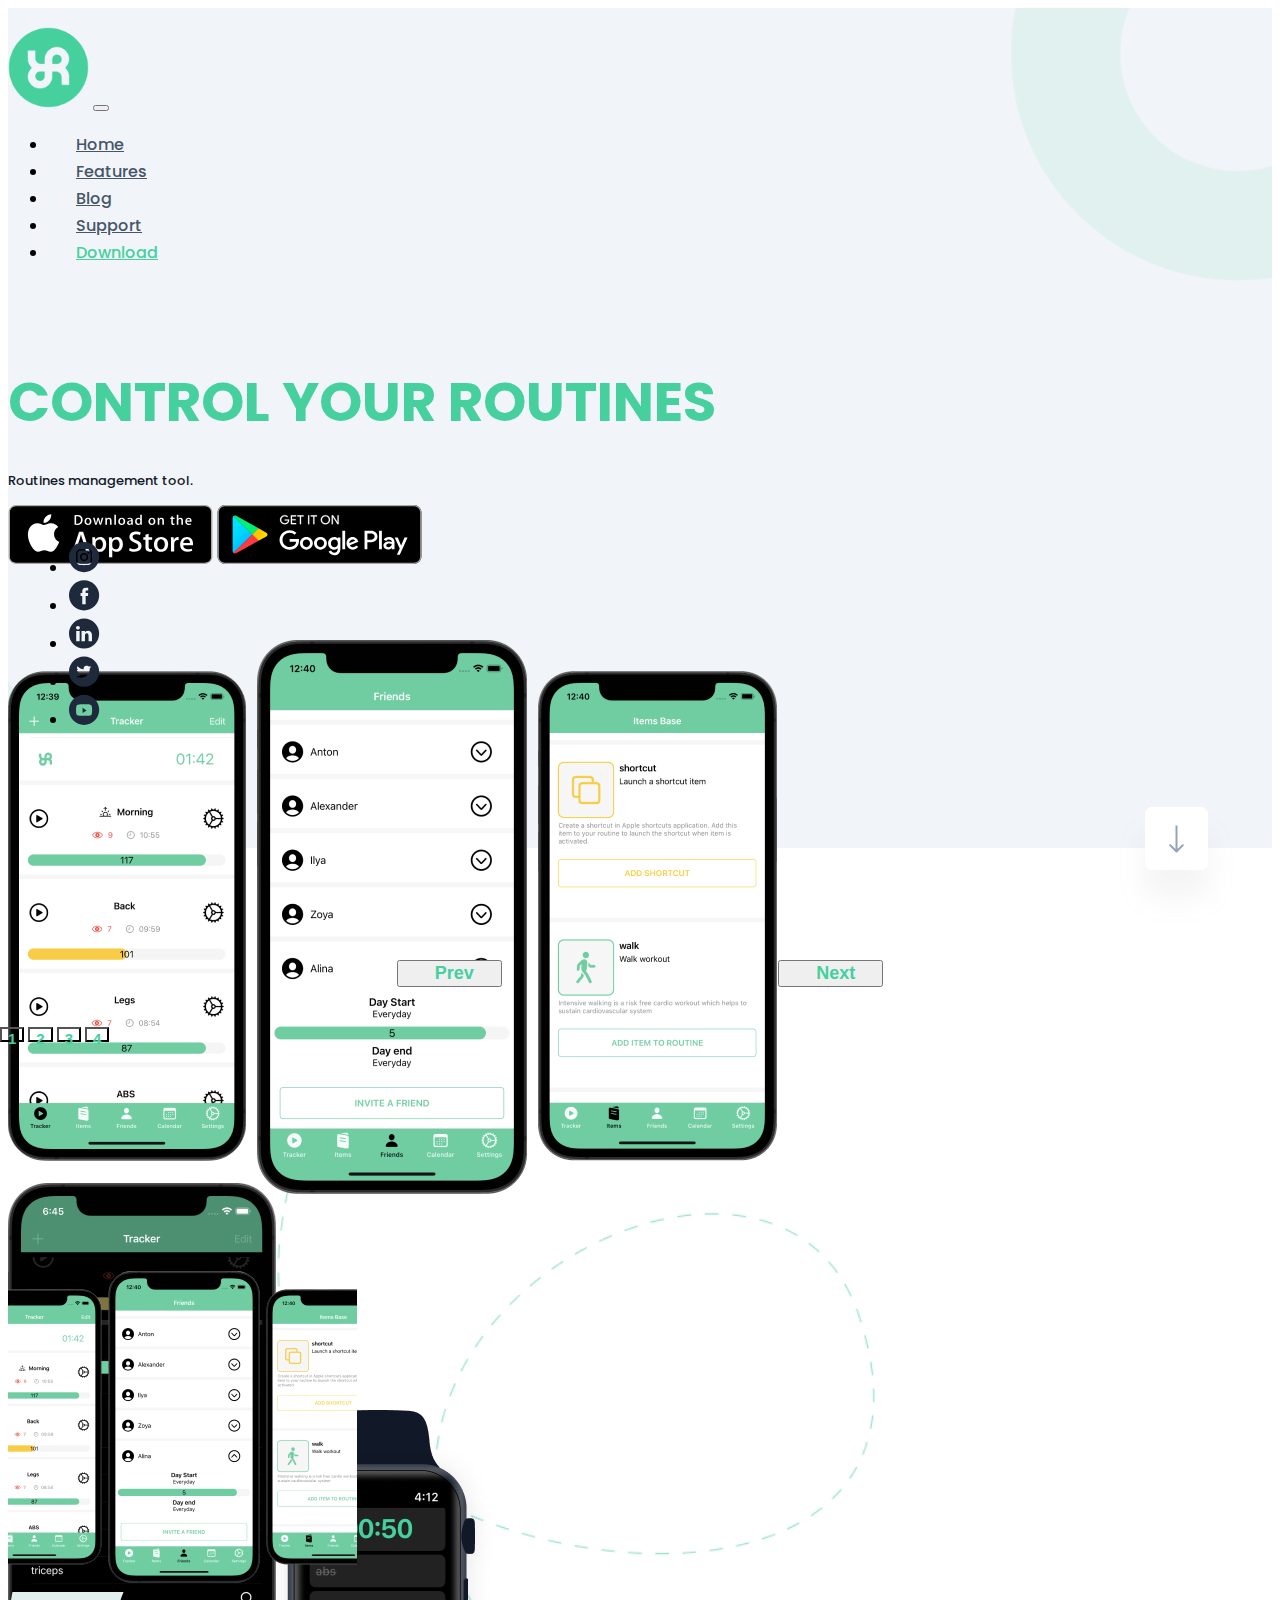
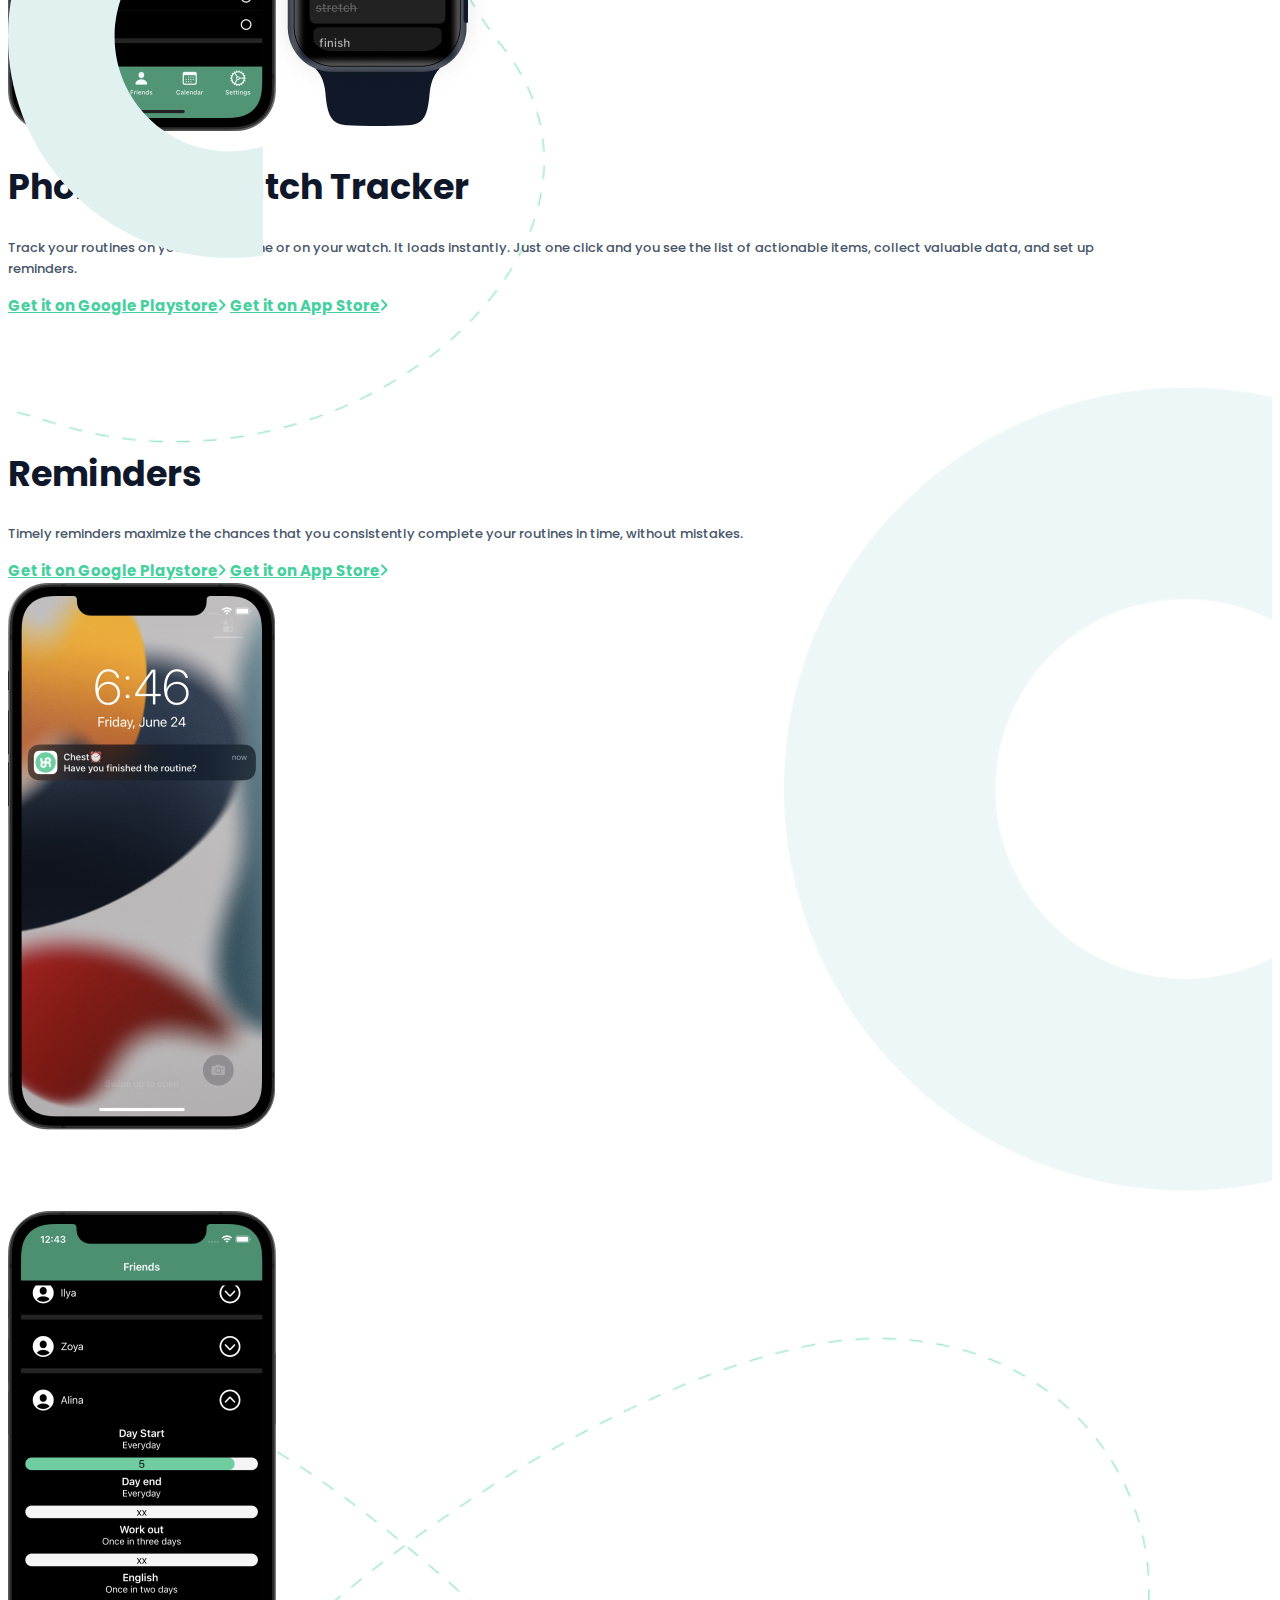
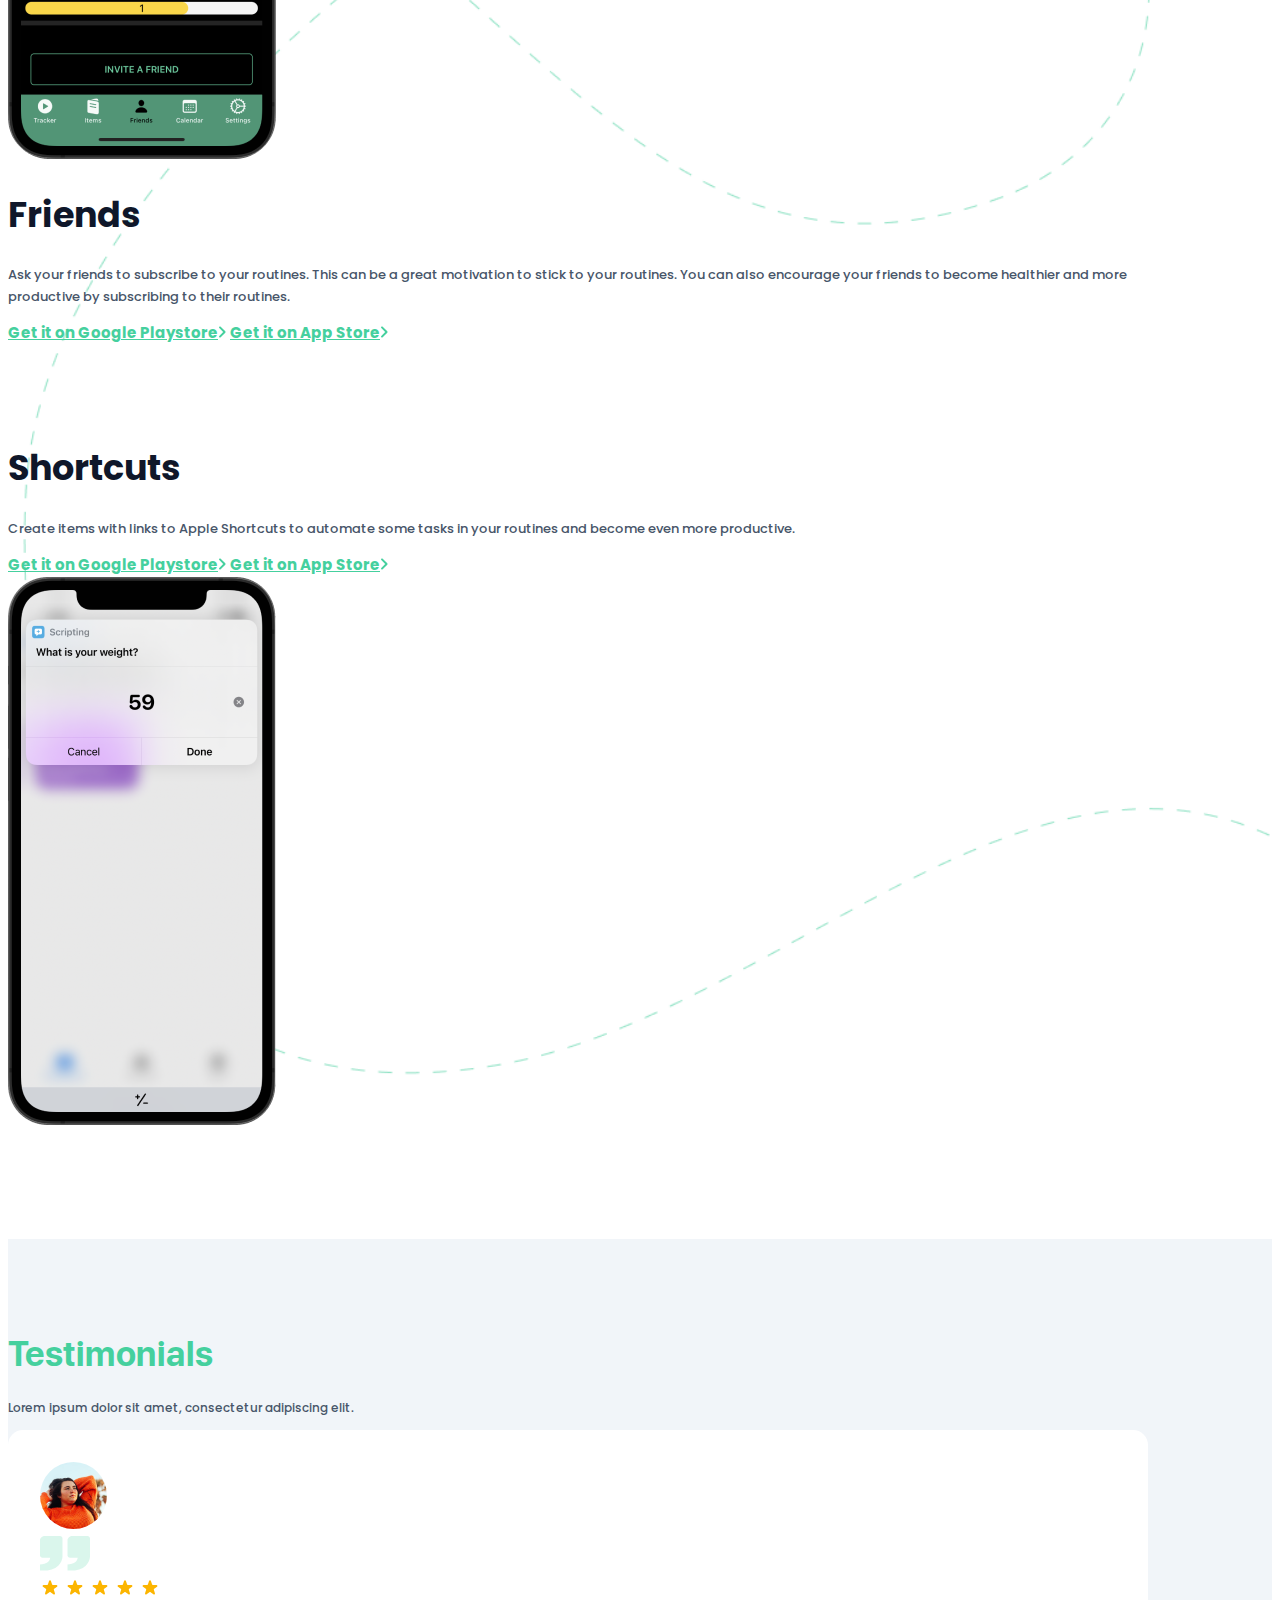
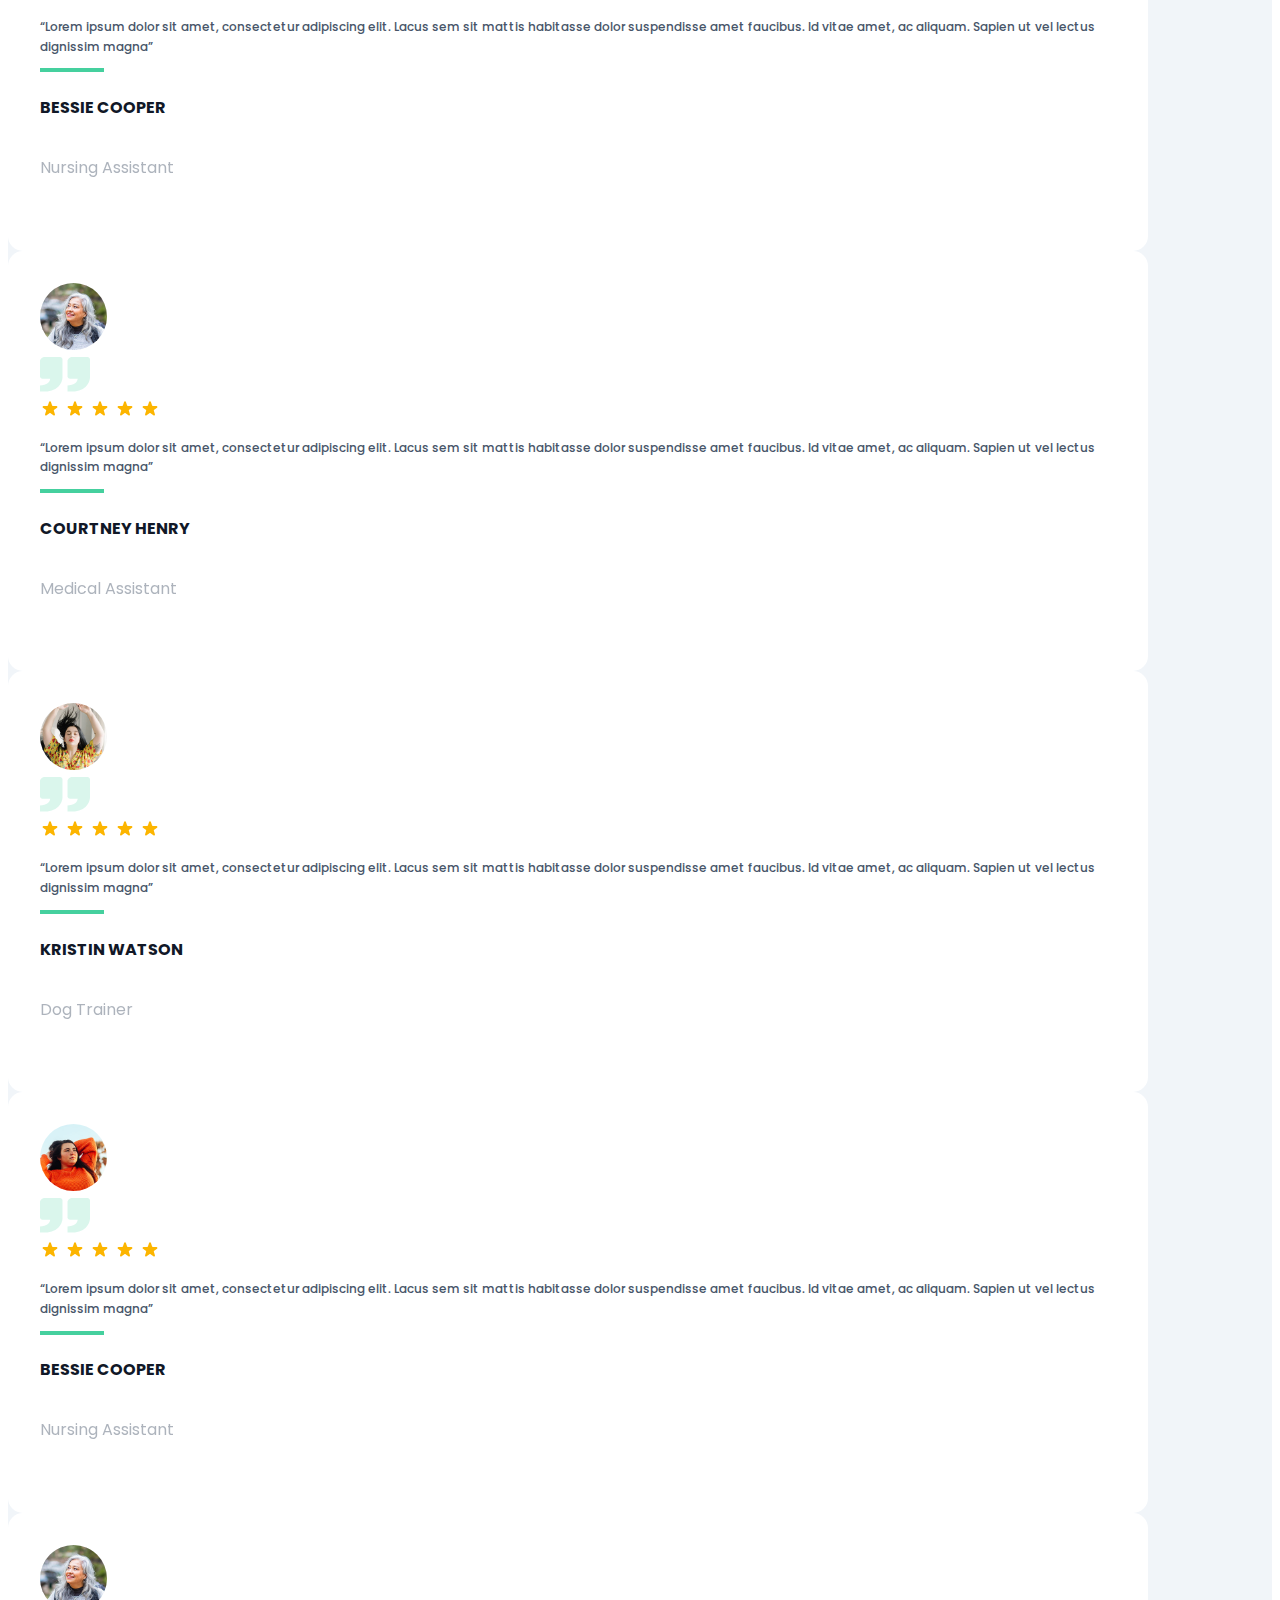
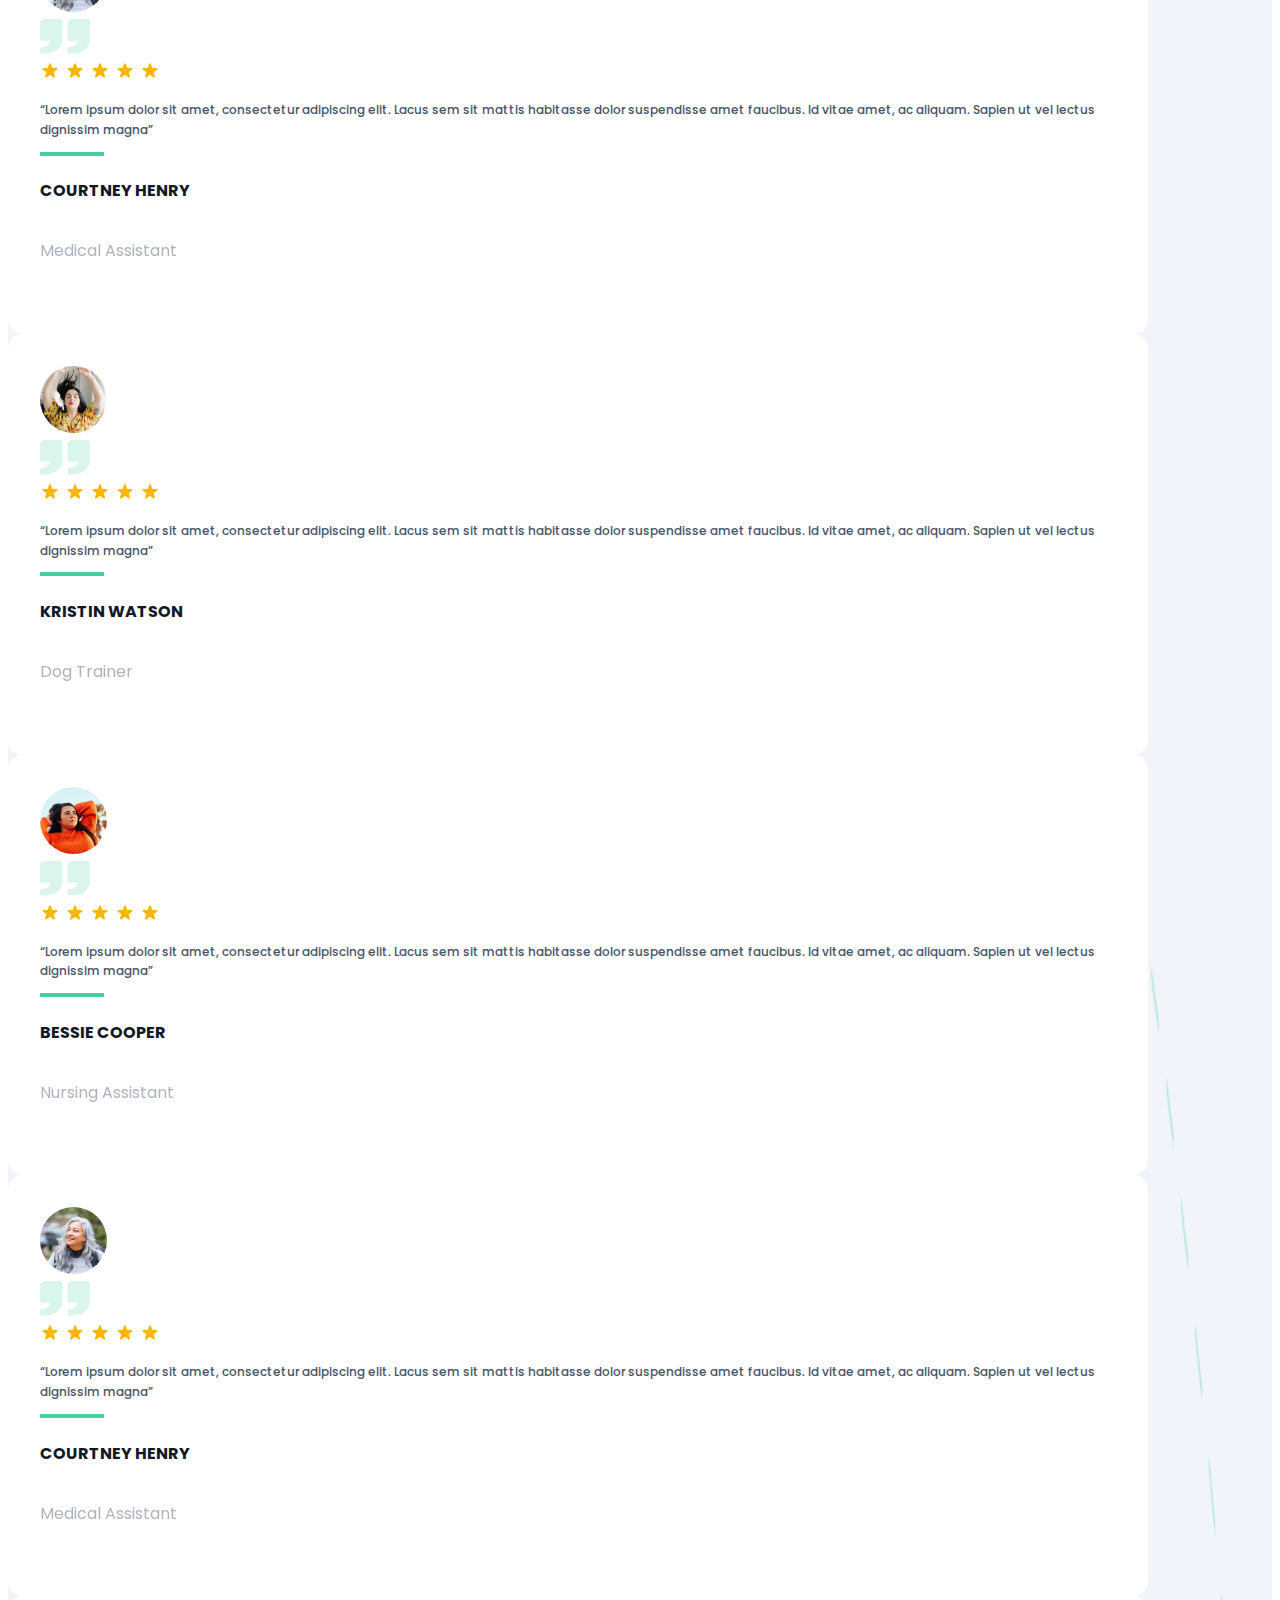
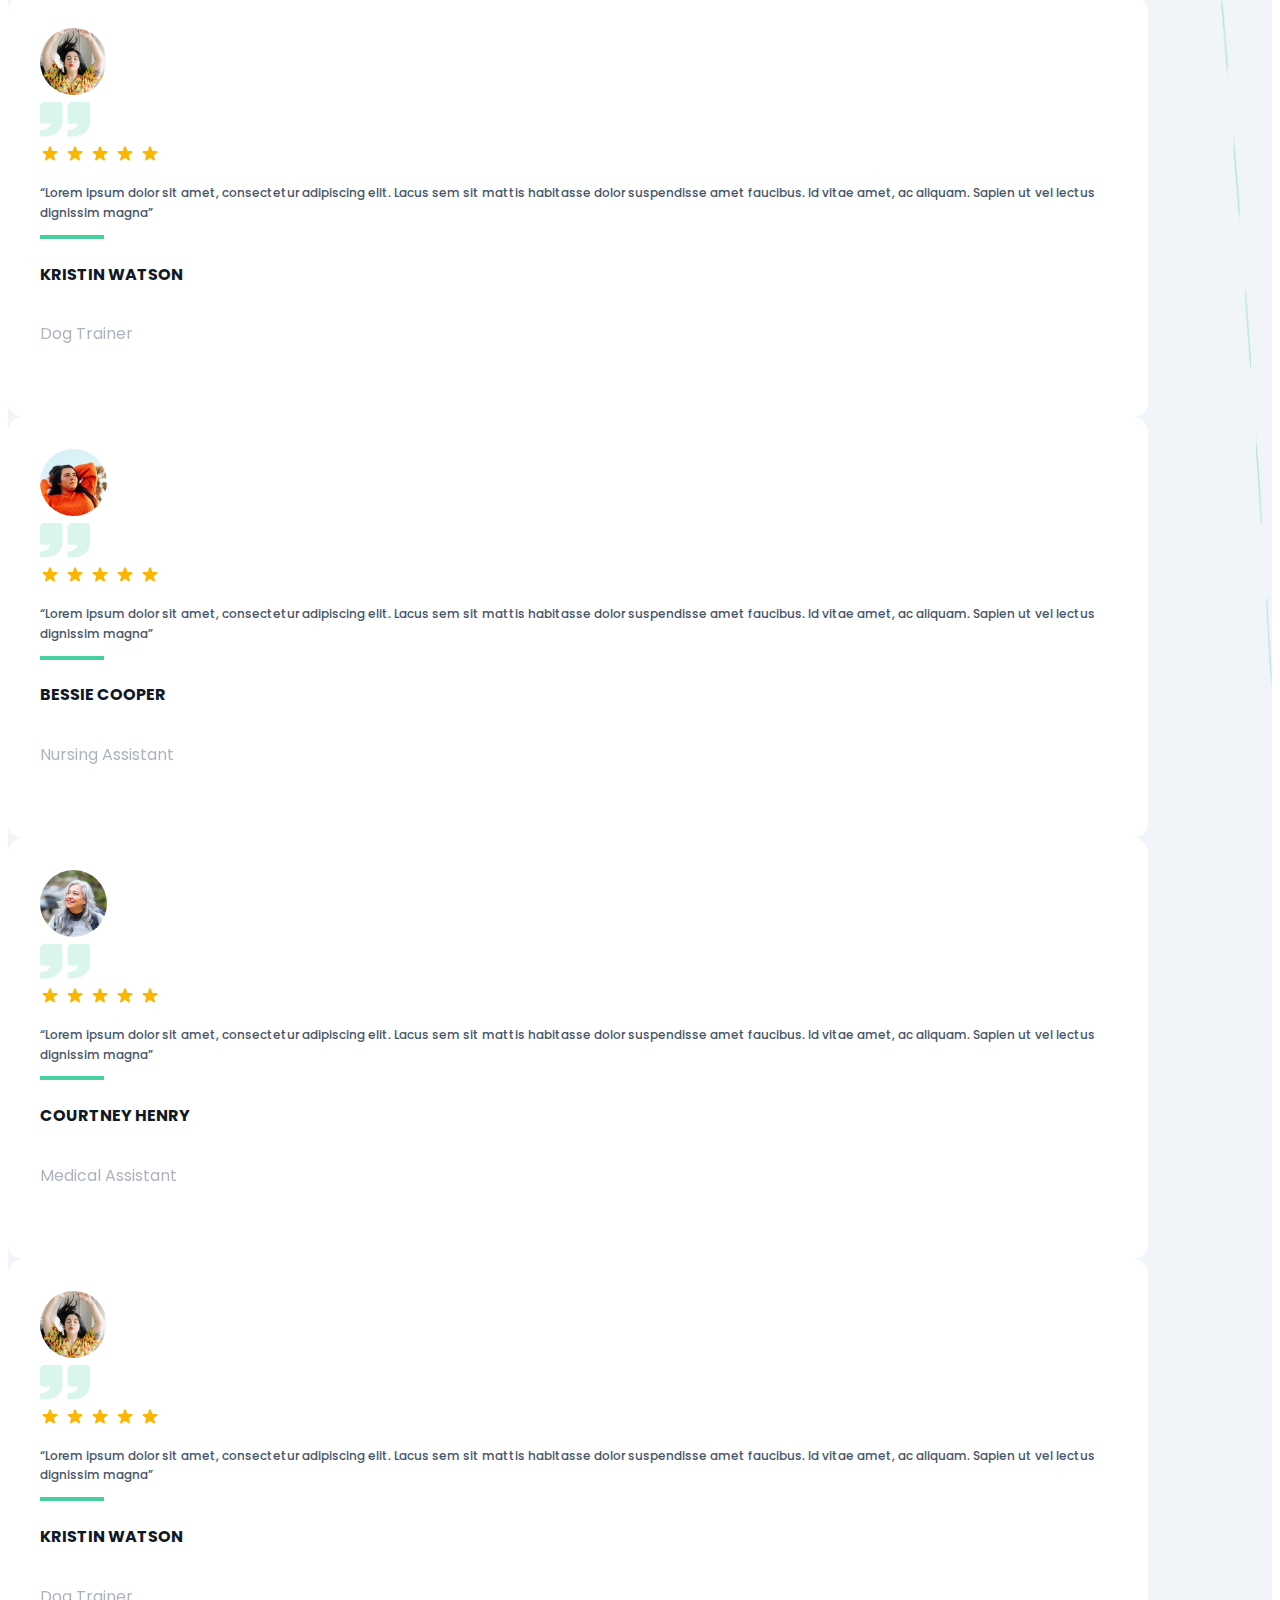
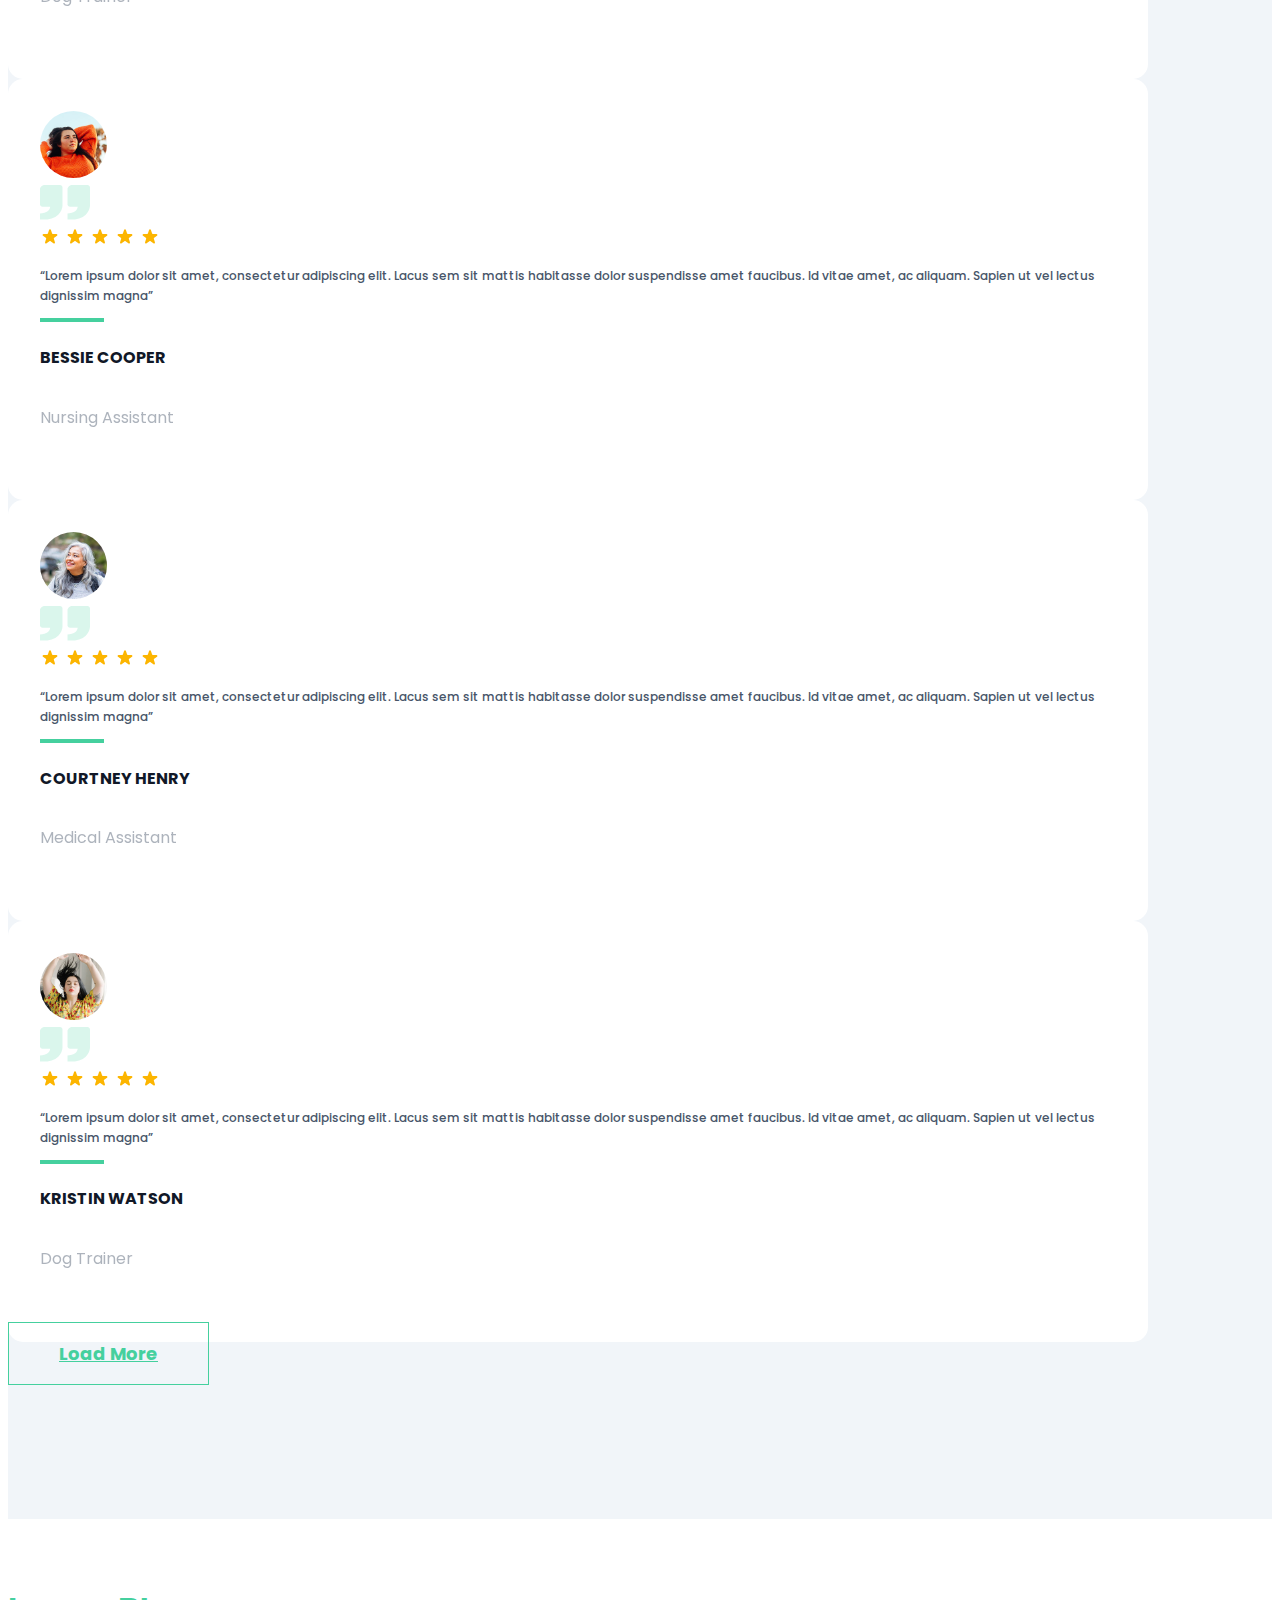
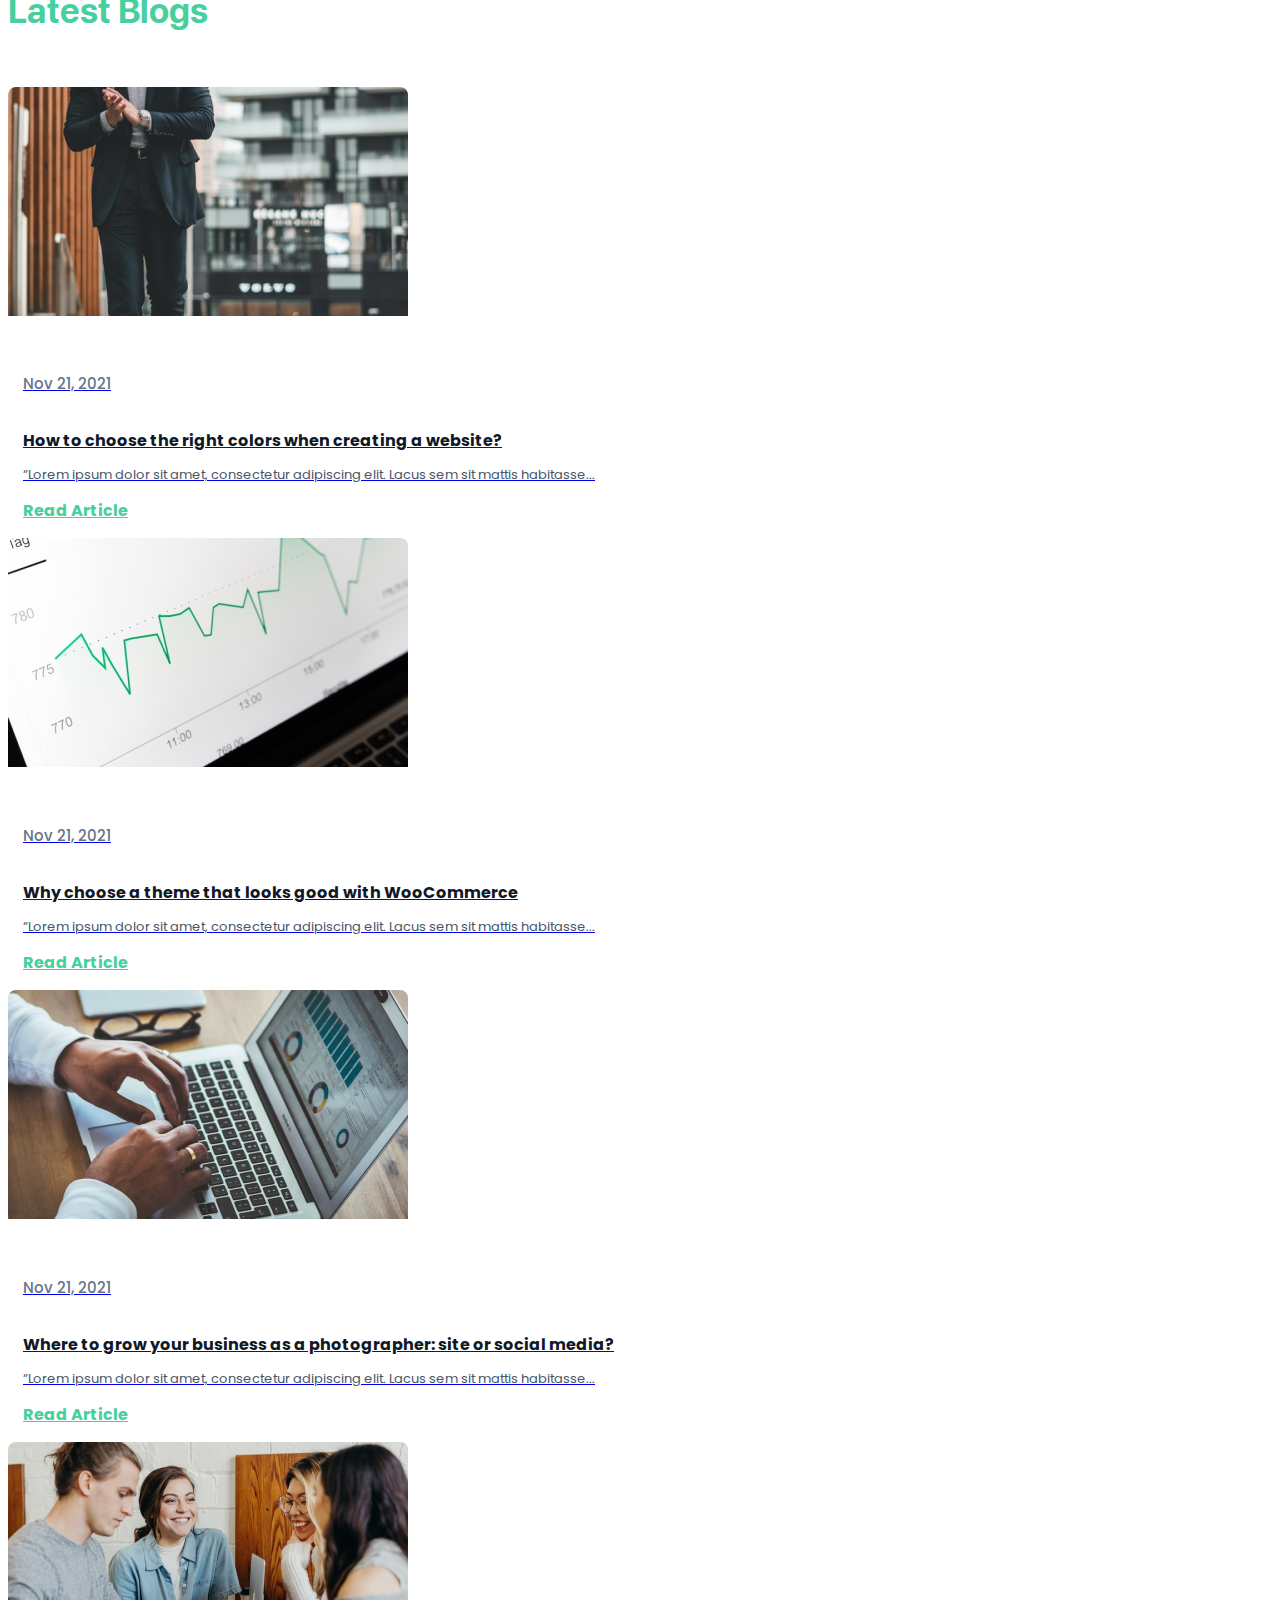
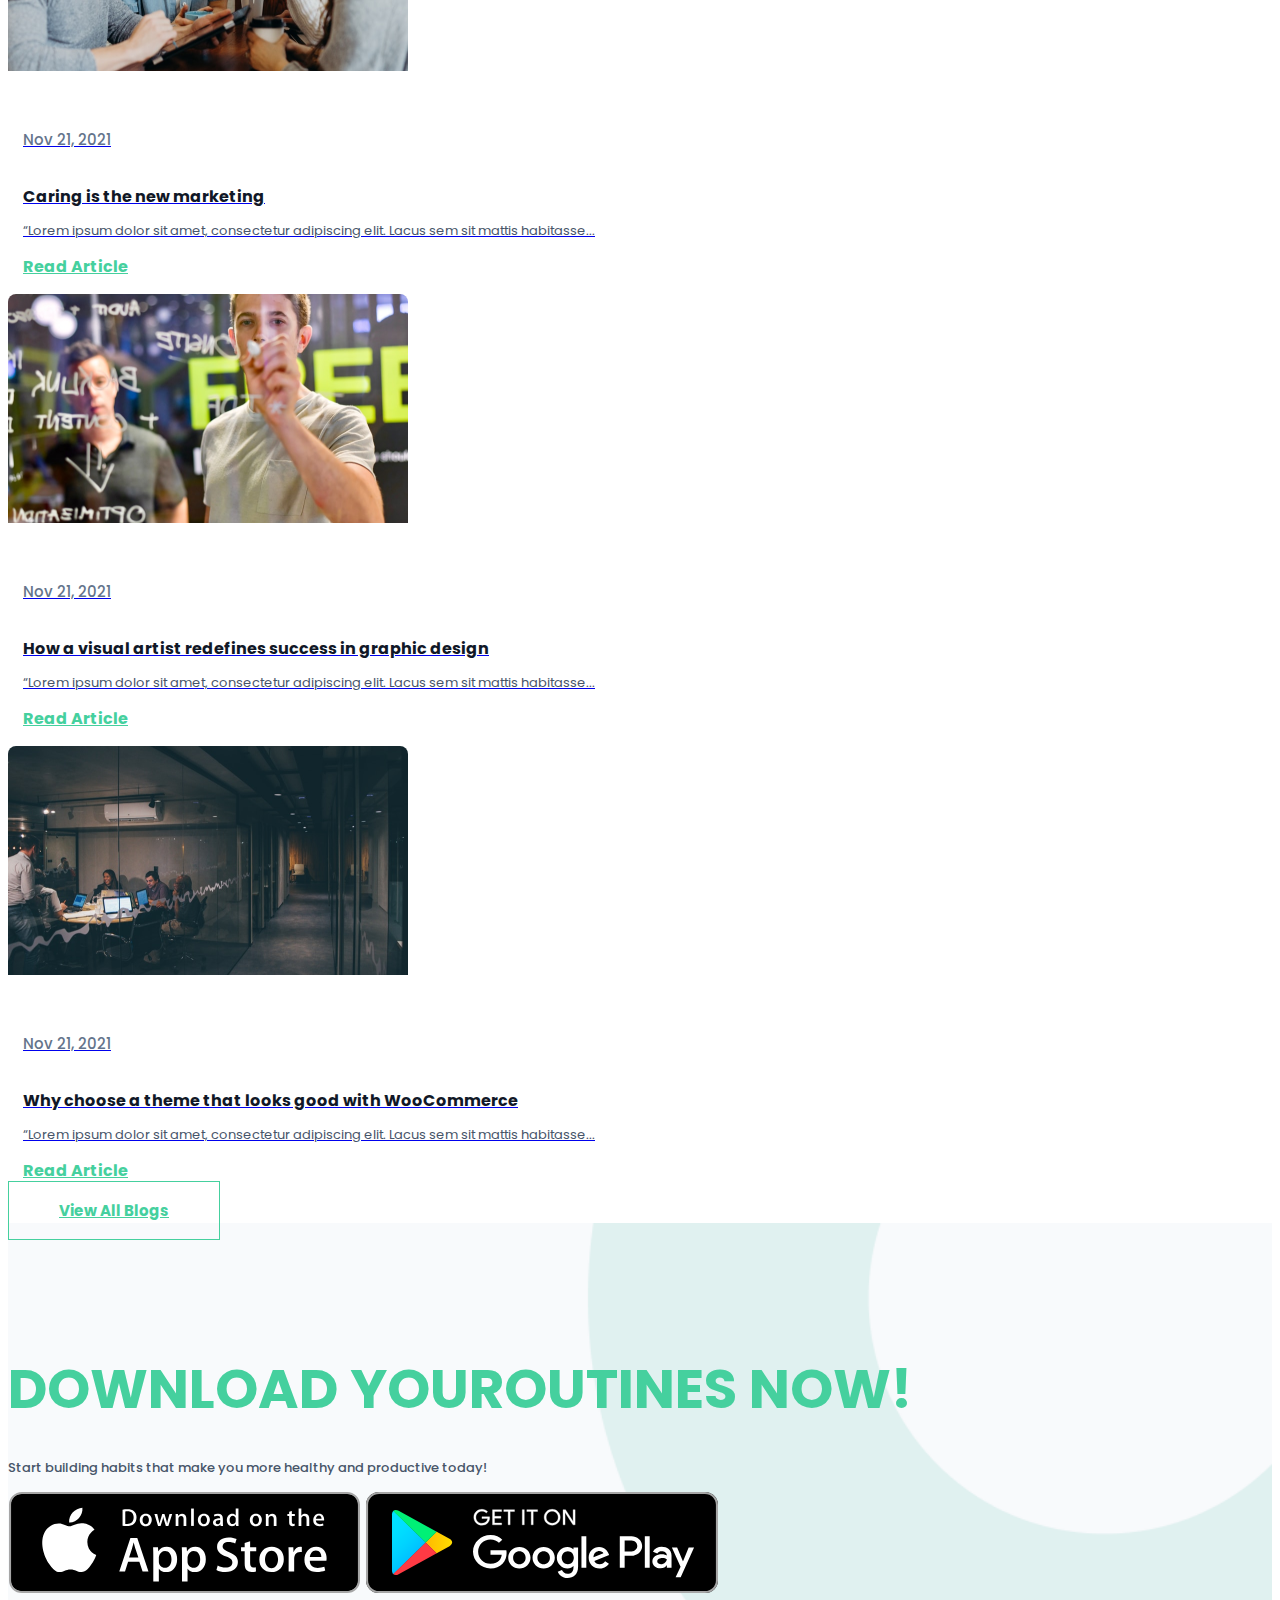
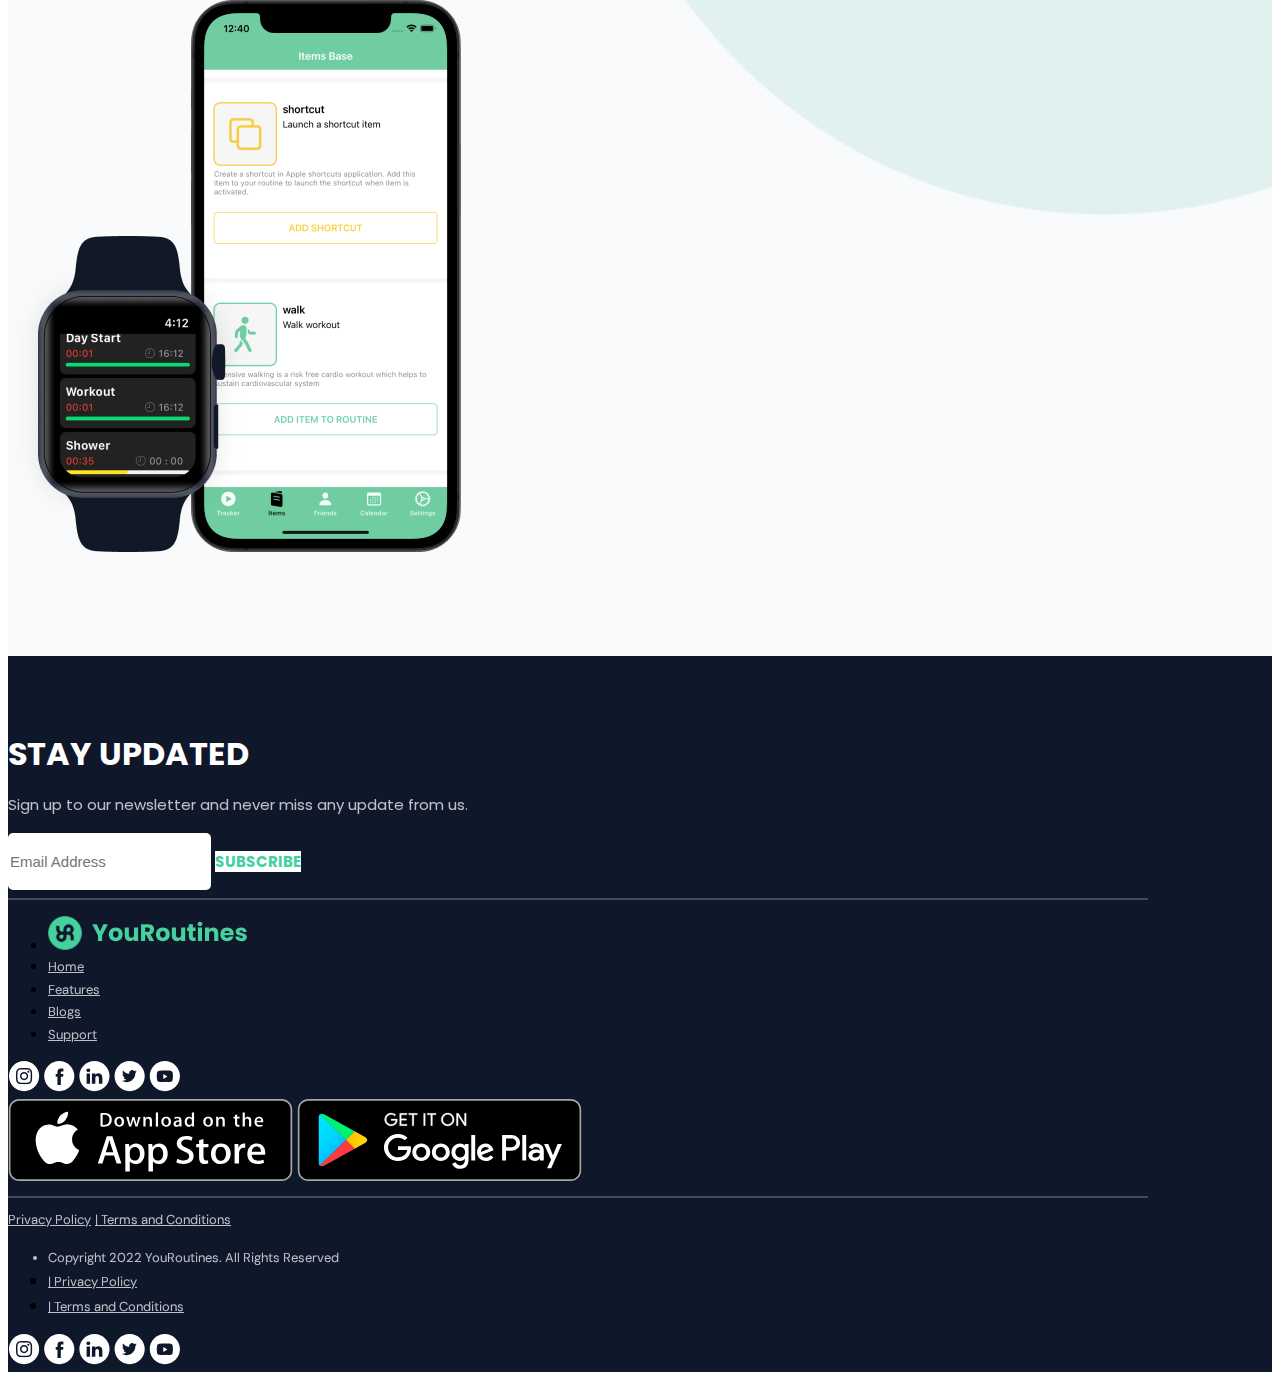
<file: index.html>
<!doctype html>
<html lang="en">

<head>
    <!-- Required meta tags -->
    <meta charset="utf-8">
    <meta name="viewport" content="width=device-width, initial-scale=1">
    <link rel="icon" type="image/svg" sizes="16x16" href="images/logo.svg">
    <!-- Bootstrap CSS -->
    <link href="https://cdn.jsdelivr.net/npm/bootstrap@5.0.2/dist/css/bootstrap.min.css" rel="stylesheet"
        integrity="sha384-EVSTQN3/azprG1Anm3QDgpJLIm9Nao0Yz1ztcQTwFspd3yD65VohhpuuCOmLASjC" crossorigin="anonymous">
    <link rel="stylesheet" href="css/style.css">
    <link rel="stylesheet" href="css/responsive.css">
    <title>Your Rountine</title>
</head>

<body>
    <header class="header">
        <nav class="navbar navbar-expand-lg p-0">
            <div class="container">
                <a class="navbar-brand" href="index.html"><img src="images/logo.svg" class="img-fluid"></a>
                <button class="navbar-toggler navbar-light" type="button" data-bs-toggle="collapse"
                    data-bs-target="#navbarSupportedContent" aria-controls="navbarSupportedContent"
                    aria-expanded="false" aria-label="Toggle navigation">
                    <span class="navbar-toggler-icon"></span>
                </button>
                <div class="collapse navbar-collapse" id="navbarSupportedContent">
                    <ul class="navbar-nav ms-auto ">
                        <li class="nav-item">
                            <a class="nav-link active" aria-current="page" href="index.html">Home</a>
                        </li>
                        <li class="nav-item">
                            <a class="nav-link" href="#">Features</a>
                        </li>
                        <li class="nav-item">
                            <a class="nav-link" href="blog.html">Blog</a>
                        </li>
                        <li class="nav-item">
                            <a class="nav-link" href="#">Support</a>
                        </li>
                        <li class="nav-item">
                            <a class="nav-link btn-download" href="#">Download</a>
                        </li>
                    </ul>
                </div>
            </div>
        </nav>
        <div class="container">
            <div class="row justify-content-center">
                <div class="col-md-9">
                    <div class="text-box text-center">
                        <h1>Control your routines</h1>
                        <p>Routines management tool.</p>
                        <a href="#"><img src="images/App Store.svg" class="img-fluid store-img"></a>
                        <a href="#" class="ms-3"><img src="images/Google Play.svg" class="img-fluid store-img"></a>
                        <div class="image-holder d-md-block d-none">
                            <img src="images/header-img.png" class="img-fluid">
                        </div>
                    </div>
                </div>
            </div>
        </div>
        <div class="image-holder  d-md-none d-block">
            <img src="images/resposive-img.png" class="img-fluid w-100">
        </div>
        <div class="ellipse d-lg-none d-block">
            <img src="images/Ellipse.svg" class="img-fluid">
        </div>
        <div class="social-icon">
            <ul class="list-unstyled">
                <li> <a href="#"><img src="images/Instagram_black.svg" class="img-fluid"></a>
                </li>
                <li class="mt-4"> <a href="#"><img src="images/Facebook_black (1).svg" class="img-fluid">
                    </a>
                </li>
                <li class="mt-4"> <a href="#"><img src="images/LinkedIN_black (1).svg" class="img-fluid"></a>
                </li>
                <li class="mt-4"> <a href="#"><img src="images/Twitter_black (1).svg" class="img-fluid"></a>
                </li>
                <li class="mt-4"> <a href="#"><img src="images/Youtube_black (1).svg" class="img-fluid"></a>
                </li>
            </ul>
        </div>
        <div class="scroll-icon">
            <a href="#tracker"><img src="images/drop-icon.svg" class="img-fluid"></a>
        </div>
    </header>
    <!-- ============= tracker-sec ========== -->
    <section class="tracker-sec" id="tracker">
        <div class="container">
            <div class="row justify-content-center align-items-center">
                <div class="col-lg-5 col-md-6">
                    <div class="text-md-start text-center">
                        <img src="images/phone-img.png" class="img-fluid">
                    </div>
                </div>
                <div class="col-lg-4 col-md-6">
                    <div class="text-box mt-md-0 mt-5">
                        <h2>Phone and Watch Tracker</h2>
                        <p class="pt-3">Track your routines on your smartphone or on your watch. It loads instantly.
                            Just one click
                            and you see the list of actionable items, collect valuable data, and set up reminders.</p>
                        <div class="mt-3">
                            <a href="#" class="btn-play btn text-decoration-none">Get it on Google Playstore<img
                                    src="images/arrow-right.svg" class="img-fluid ms-3"></a>
                            <a href="#" class="btn-play btn text-decoration-none pt-md-2 pt-3">Get it on App Store<img
                                    src="images/arrow-right.svg" class="img-fluid ms-3"></a>
                        </div>
                    </div>
                </div>
            </div>
            <div class="row justify-content-center align-items-center row-space">
                <div class="col-lg-4 col-md-6 order-md-1 order-2">
                    <div class="text-box mt-md-0 mt-5">
                        <h2>Reminders</h2>
                        <p class="pt-3">Timely reminders maximize the chances that you consistently complete your
                            routines in time, without mistakes.</p>
                        <div class="mt-3">
                            <a href="#" class="btn-play btn text-decoration-none">Get it on Google Playstore<img
                                    src="images/arrow-right.svg" class="img-fluid ms-3"></a>
                            <a href="#" class="btn-play btn text-decoration-none pt-md-2 pt-3">Get it on App Store<img
                                    src="images/arrow-right.svg" class="img-fluid ms-3"></a>
                        </div>
                    </div>
                </div>
                <div class="col-lg-5 col-md-6 order-1 order-md-2">
                    <div class="text-center">
                        <img src="images/reminder.png" class="img-fluid">
                    </div>
                </div>
            </div>
            <div class="row justify-content-center align-items-center freind-row">
                <div class="col-lg-5 col-md-6">
                    <div class="text-md-start text-center">
                        <img src="images/friend.png" class="img-fluid">
                    </div>
                </div>
                <div class="col-lg-4 col-md-6">
                    <div class="text-box mt-md-0 mt-5">
                        <h2>Friends</h2>
                        <p class="pt-3">Ask your friends to subscribe to your routines. This can be a great motivation
                            to stick to your routines. You can also encourage your friends to become healthier and more
                            productive by subscribing to their routines.</p>
                        <div class="mt-3">
                            <a href="#" class="btn-play btn text-decoration-none">Get it on Google Playstore<img
                                    src="images/arrow-right.svg" class="img-fluid ms-3"></a>
                            <a href="#" class="btn-play btn text-decoration-none pt-md-2 pt-3">Get it on App Store<img
                                    src="images/arrow-right.svg" class="img-fluid ms-3"></a>
                        </div>
                    </div>
                </div>
            </div>
            <div class="row justify-content-center align-items-center freind-row" id="short">
                <div class="col-lg-4 col-md-6 order-md-1 order-2">
                    <div class="text-box mt-md-0 mt-5">
                        <h2>Shortcuts</h2>
                        <p class="pt-3">Create items with links to Apple Shortcuts to automate some tasks in your
                            routines and become even more productive.</p>
                        <div class="mt-3">
                            <a href="#" class="btn-play btn text-decoration-none">Get it on Google Playstore<img
                                    src="images/arrow-right.svg" class="img-fluid ms-3"></a>
                            <a href="#" class="btn-play btn text-decoration-none pt-md-2 pt-3">Get it on App Store<img
                                    src="images/arrow-right.svg" class="img-fluid ms-3"></a>
                        </div>
                    </div>
                </div>
                <div class="col-lg-5 col-md-6 order-1 order-md-2">
                    <div class="text-center">
                        <img src="images/shortcut.png" class="img-fluid">
                    </div>
                </div>
            </div>
        </div>
    </section>
    <!-- ================ testimonails-sec ========== -->
    <!-- Carousel items -->
    <section class="slider">
        <div class="container">
            <div class="text-center">
                <h1 class="heading-size">Testimonials</h1>
                <p>Lorem ipsum dolor sit amet, consectetur adipiscing elit.</p>
            </div>
            <div id="carouselIndicators" class="carousel slide mt-5 pt-4 d-lg-block d-none" data-bs-ride="carousel">
                <div class="carousel-indicators">
                    <button type="button" data-bs-target="#carouselIndicators" data-bs-slide-to="0" class="active"
                        aria-current="true" aria-label="Slide 1">1</button>
                    <button type="button" data-bs-target="#carouselIndicators" data-bs-slide-to="1"
                        aria-label="Slide 2">2</button>
                    <button type="button" data-bs-target="#carouselIndicators" data-bs-slide-to="2"
                        aria-label="Slide 3">3</button>
                    <button type="button" data-bs-target="#carouselIndicators" data-bs-slide-to="3"
                        aria-label="Slide 4">4</button>
                </div>
                <div class="carousel-inner">
                    <div class="carousel-item active">
                        <div class="row ">
                            <div class="col-md-4">
                                <div class="card slider-card border-0">
                                    <div class="card-body p-0">
                                        <div class="row align-items-center">
                                            <div class="col-6">
                                                <img src="images/image.svg" class="img-fluid">
                                            </div>
                                            <div class="col-6">
                                                <div class="text-end"><img src="images/slider-img.svg"
                                                        class="img-fluid"></div>

                                            </div>
                                        </div>
                                        <img src="images/five-star.svg" class="img-fluid mt-3">
                                        <div class="text-box mt-2">
                                            <p>“Lorem ipsum dolor sit amet, consectetur adipiscing elit. Lacus sem sit
                                                mattis habitasse dolor suspendisse amet faucibus. Id vitae amet, ac
                                                aliquam. Sapien ut vel lectus dignissim magna”</p>
                                            <div class="line"></div>
                                            <h5>Bessie Cooper</h5>
                                            <h6>Nursing Assistant</h6>
                                        </div>
                                    </div>
                                </div>
                            </div>
                            <div class="col-md-4">
                                <div class="card slider-card border-0">
                                    <div class="card-body p-0">
                                        <div class="row align-items-center">
                                            <div class="col-6">
                                                <img src="images/image2.svg" class="img-fluid">
                                            </div>
                                            <div class="col-6">
                                                <div class="text-end"><img src="images/slider-img.svg"
                                                        class="img-fluid"></div>

                                            </div>
                                        </div>
                                        <img src="images/five-star.svg" class="img-fluid mt-3">
                                        <div class="text-box mt-2">
                                            <p>“Lorem ipsum dolor sit amet, consectetur adipiscing elit. Lacus sem sit
                                                mattis habitasse dolor suspendisse amet faucibus. Id vitae amet, ac
                                                aliquam. Sapien ut vel lectus dignissim magna”</p>
                                            <div class="line"></div>
                                            <h5>Courtney Henry</h5>
                                            <h6>Medical Assistant</h6>
                                        </div>
                                    </div>
                                </div>
                            </div>
                            <div class="col-md-4">
                                <div class="card slider-card border-0">
                                    <div class="card-body p-0">
                                        <div class="row align-items-center">
                                            <div class="col-6">
                                                <img src="images/image3.svg" class="img-fluid">
                                            </div>
                                            <div class="col-6">
                                                <div class="text-end"><img src="images/slider-img.svg"
                                                        class="img-fluid"></div>

                                            </div>
                                        </div>
                                        <img src="images/five-star.svg" class="img-fluid mt-3">
                                        <div class="text-box mt-2">
                                            <p>“Lorem ipsum dolor sit amet, consectetur adipiscing elit. Lacus sem sit
                                                mattis habitasse dolor suspendisse amet faucibus. Id vitae amet, ac
                                                aliquam. Sapien ut vel lectus dignissim magna”</p>
                                            <div class="line"></div>
                                            <h5>Kristin Watson</h5>
                                            <h6>Dog Trainer</h6>
                                        </div>
                                    </div>
                                </div>
                            </div>
                        </div>
                    </div>
                    <div class="carousel-item">
                        <div class="row ">
                            <div class="col-md-4">
                                <div class="card slider-card border-0">
                                    <div class="card-body p-0">
                                        <div class="row align-items-center">
                                            <div class="col-6">
                                                <img src="images/image.svg" class="img-fluid">
                                            </div>
                                            <div class="col-6">
                                                <div class="text-end"><img src="images/slider-img.svg"
                                                        class="img-fluid"></div>

                                            </div>
                                        </div>
                                        <img src="images/five-star.svg" class="img-fluid mt-3">
                                        <div class="text-box mt-2">
                                            <p>“Lorem ipsum dolor sit amet, consectetur adipiscing elit. Lacus sem sit
                                                mattis habitasse dolor suspendisse amet faucibus. Id vitae amet, ac
                                                aliquam. Sapien ut vel lectus dignissim magna”</p>
                                            <div class="line"></div>
                                            <h5>Bessie Cooper</h5>
                                            <h6>Nursing Assistant</h6>
                                        </div>
                                    </div>
                                </div>
                            </div>
                            <div class="col-md-4">
                                <div class="card slider-card border-0">
                                    <div class="card-body p-0">
                                        <div class="row align-items-center">
                                            <div class="col-6">
                                                <img src="images/image2.svg" class="img-fluid">
                                            </div>
                                            <div class="col-6">
                                                <div class="text-end"><img src="images/slider-img.svg"
                                                        class="img-fluid"></div>

                                            </div>
                                        </div>
                                        <img src="images/five-star.svg" class="img-fluid mt-3">
                                        <div class="text-box mt-2">
                                            <p>“Lorem ipsum dolor sit amet, consectetur adipiscing elit. Lacus sem sit
                                                mattis habitasse dolor suspendisse amet faucibus. Id vitae amet, ac
                                                aliquam. Sapien ut vel lectus dignissim magna”</p>
                                            <div class="line"></div>
                                            <h5>Courtney Henry</h5>
                                            <h6>Medical Assistant</h6>
                                        </div>
                                    </div>
                                </div>
                            </div>
                            <div class="col-md-4">
                                <div class="card slider-card border-0">
                                    <div class="card-body p-0">
                                        <div class="row align-items-center">
                                            <div class="col-6">
                                                <img src="images/image3.svg" class="img-fluid">
                                            </div>
                                            <div class="col-6">
                                                <div class="text-end"><img src="images/slider-img.svg"
                                                        class="img-fluid"></div>

                                            </div>
                                        </div>
                                        <img src="images/five-star.svg" class="img-fluid mt-3">
                                        <div class="text-box mt-2">
                                            <p>“Lorem ipsum dolor sit amet, consectetur adipiscing elit. Lacus sem sit
                                                mattis habitasse dolor suspendisse amet faucibus. Id vitae amet, ac
                                                aliquam. Sapien ut vel lectus dignissim magna”</p>
                                            <div class="line"></div>
                                            <h5>Kristin Watson</h5>
                                            <h6>Dog Trainer</h6>
                                        </div>
                                    </div>
                                </div>
                            </div>
                        </div>
                    </div>
                    <div class="carousel-item">
                        <div class="row ">
                            <div class="col-md-4">
                                <div class="card slider-card border-0">
                                    <div class="card-body p-0">
                                        <div class="row align-items-center">
                                            <div class="col-6">
                                                <img src="images/image.svg" class="img-fluid">
                                            </div>
                                            <div class="col-6">
                                                <div class="text-end"><img src="images/slider-img.svg"
                                                        class="img-fluid"></div>

                                            </div>
                                        </div>
                                        <img src="images/five-star.svg" class="img-fluid mt-3">
                                        <div class="text-box mt-2">
                                            <p>“Lorem ipsum dolor sit amet, consectetur adipiscing elit. Lacus sem sit
                                                mattis habitasse dolor suspendisse amet faucibus. Id vitae amet, ac
                                                aliquam. Sapien ut vel lectus dignissim magna”</p>
                                            <div class="line"></div>
                                            <h5>Bessie Cooper</h5>
                                            <h6>Nursing Assistant</h6>
                                        </div>
                                    </div>
                                </div>
                            </div>
                            <div class="col-md-4">
                                <div class="card slider-card border-0">
                                    <div class="card-body p-0">
                                        <div class="row align-items-center">
                                            <div class="col-6">
                                                <img src="images/image2.svg" class="img-fluid">
                                            </div>
                                            <div class="col-6">
                                                <div class="text-end"><img src="images/slider-img.svg"
                                                        class="img-fluid"></div>

                                            </div>
                                        </div>
                                        <img src="images/five-star.svg" class="img-fluid mt-3">
                                        <div class="text-box mt-2">
                                            <p>“Lorem ipsum dolor sit amet, consectetur adipiscing elit. Lacus sem sit
                                                mattis habitasse dolor suspendisse amet faucibus. Id vitae amet, ac
                                                aliquam. Sapien ut vel lectus dignissim magna”</p>
                                            <div class="line"></div>
                                            <h5>Courtney Henry</h5>
                                            <h6>Medical Assistant</h6>
                                        </div>
                                    </div>
                                </div>
                            </div>
                            <div class="col-md-4">
                                <div class="card slider-card border-0">
                                    <div class="card-body p-0">
                                        <div class="row align-items-center">
                                            <div class="col-6">
                                                <img src="images/image3.svg" class="img-fluid">
                                            </div>
                                            <div class="col-6">
                                                <div class="text-end"><img src="images/slider-img.svg"
                                                        class="img-fluid"></div>

                                            </div>
                                        </div>
                                        <img src="images/five-star.svg" class="img-fluid mt-3">
                                        <div class="text-box mt-2">
                                            <p>“Lorem ipsum dolor sit amet, consectetur adipiscing elit. Lacus sem sit
                                                mattis habitasse dolor suspendisse amet faucibus. Id vitae amet, ac
                                                aliquam. Sapien ut vel lectus dignissim magna”</p>
                                            <div class="line"></div>
                                            <h5>Kristin Watson</h5>
                                            <h6>Dog Trainer</h6>
                                        </div>
                                    </div>
                                </div>
                            </div>
                        </div>
                    </div>
                    <div class="carousel-item">
                        <div class="row ">
                            <div class="col-md-4">
                                <div class="card slider-card border-0">
                                    <div class="card-body p-0">
                                        <div class="row align-items-center">
                                            <div class="col-6">
                                                <img src="images/image.svg" class="img-fluid">
                                            </div>
                                            <div class="col-6">
                                                <div class="text-end"><img src="images/slider-img.svg"
                                                        class="img-fluid"></div>

                                            </div>
                                        </div>
                                        <img src="images/five-star.svg" class="img-fluid mt-3">
                                        <div class="text-box mt-2">
                                            <p>“Lorem ipsum dolor sit amet, consectetur adipiscing elit. Lacus sem sit
                                                mattis habitasse dolor suspendisse amet faucibus. Id vitae amet, ac
                                                aliquam. Sapien ut vel lectus dignissim magna”</p>
                                            <div class="line"></div>
                                            <h5>Bessie Cooper</h5>
                                            <h6>Nursing Assistant</h6>
                                        </div>
                                    </div>
                                </div>
                            </div>
                            <div class="col-md-4">
                                <div class="card slider-card border-0">
                                    <div class="card-body p-0">
                                        <div class="row align-items-center">
                                            <div class="col-6">
                                                <img src="images/image2.svg" class="img-fluid">
                                            </div>
                                            <div class="col-6">
                                                <div class="text-end"><img src="images/slider-img.svg"
                                                        class="img-fluid"></div>

                                            </div>
                                        </div>
                                        <img src="images/five-star.svg" class="img-fluid mt-3">
                                        <div class="text-box mt-2">
                                            <p>“Lorem ipsum dolor sit amet, consectetur adipiscing elit. Lacus sem sit
                                                mattis habitasse dolor suspendisse amet faucibus. Id vitae amet, ac
                                                aliquam. Sapien ut vel lectus dignissim magna”</p>
                                            <div class="line"></div>
                                            <h5>Courtney Henry</h5>
                                            <h6>Medical Assistant</h6>
                                        </div>
                                    </div>
                                </div>
                            </div>
                            <div class="col-md-4">
                                <div class="card slider-card border-0">
                                    <div class="card-body p-0">
                                        <div class="row align-items-center">
                                            <div class="col-6">
                                                <img src="images/image3.svg" class="img-fluid">
                                            </div>
                                            <div class="col-6">
                                                <div class="text-end"><img src="images/slider-img.svg"
                                                        class="img-fluid"></div>

                                            </div>
                                        </div>
                                        <img src="images/five-star.svg" class="img-fluid mt-3">
                                        <div class="text-box mt-2">
                                            <p>“Lorem ipsum dolor sit amet, consectetur adipiscing elit. Lacus sem sit
                                                mattis habitasse dolor suspendisse amet faucibus. Id vitae amet, ac
                                                aliquam. Sapien ut vel lectus dignissim magna”</p>
                                            <div class="line"></div>
                                            <h5>Kristin Watson</h5>
                                            <h6>Dog Trainer</h6>
                                        </div>
                                    </div>
                                </div>
                            </div>
                        </div>
                    </div>
                </div>
                <button class="carousel-control-prev carasoul" type="button" data-bs-target="#carouselIndicators"
                    data-bs-slide="prev">
                    <span class="carousel-control-prev-icon" aria-hidden="true"></span>
                    <span class="visually-hidden">Prev</span>
                </button>
                <button class="carousel-control-next" type="button" data-bs-target="#carouselIndicators"
                    data-bs-slide="next">
                    <span class="visually-hidden">Next</span>
                    <span class="carousel-control-next-icon" aria-hidden="true"></span>
                </button>
            </div>
            <div class=" d-lg-none d-block">
                <div class="row justify-content-center">
                    <div class="col-lg-4 col-md-6 mt-5 pt-lg-0 pt-4 mt-md-0">
                        <div class="card slider-card border-0">
                            <div class="card-body p-0">
                                <div class="row align-items-center">
                                    <div class="col-6">
                                        <img src="images/image.svg" class="img-fluid">
                                    </div>
                                    <div class="col-6">
                                        <div class="text-end"><img src="images/slider-img.svg" class="img-fluid"></div>

                                    </div>
                                </div>
                                <img src="images/five-star.svg" class="img-fluid mt-3">
                                <div class="text-box mt-2">
                                    <p>“Lorem ipsum dolor sit amet, consectetur adipiscing elit. Lacus sem sit
                                        mattis habitasse dolor suspendisse amet faucibus. Id vitae amet, ac
                                        aliquam. Sapien ut vel lectus dignissim magna”</p>
                                    <div class="line"></div>
                                    <h5>Bessie Cooper</h5>
                                    <h6>Nursing Assistant</h6>
                                </div>
                            </div>
                        </div>
                    </div>
                    <div class="col-lg-4 col-md-6 mt-4 mt-lg-0">
                        <div class="card slider-card border-0">
                            <div class="card-body p-0">
                                <div class="row align-items-center">
                                    <div class="col-6">
                                        <img src="images/image2.svg" class="img-fluid">
                                    </div>
                                    <div class="col-6">
                                        <div class="text-end"><img src="images/slider-img.svg" class="img-fluid"></div>

                                    </div>
                                </div>
                                <img src="images/five-star.svg" class="img-fluid mt-3">
                                <div class="text-box mt-2">
                                    <p>“Lorem ipsum dolor sit amet, consectetur adipiscing elit. Lacus sem sit
                                        mattis habitasse dolor suspendisse amet faucibus. Id vitae amet, ac
                                        aliquam. Sapien ut vel lectus dignissim magna”</p>
                                    <div class="line"></div>
                                    <h5>Courtney Henry</h5>
                                    <h6>Medical Assistant</h6>
                                </div>
                            </div>
                        </div>
                    </div>
                    <div class="col-lg-4 col-md-6 mt-4 mt-lg-0">
                        <div class="card slider-card border-0">
                            <div class="card-body p-0">
                                <div class="row align-items-center">
                                    <div class="col-6">
                                        <img src="images/image3.svg" class="img-fluid">
                                    </div>
                                    <div class="col-6">
                                        <div class="text-end"><img src="images/slider-img.svg" class="img-fluid"></div>

                                    </div>
                                </div>
                                <img src="images/five-star.svg" class="img-fluid mt-3">
                                <div class="text-box mt-2">
                                    <p>“Lorem ipsum dolor sit amet, consectetur adipiscing elit. Lacus sem sit
                                        mattis habitasse dolor suspendisse amet faucibus. Id vitae amet, ac
                                        aliquam. Sapien ut vel lectus dignissim magna”</p>
                                    <div class="line"></div>
                                    <h5>Kristin Watson</h5>
                                    <h6>Dog Trainer</h6>
                                </div>
                            </div>
                        </div>
                    </div>
                </div>
            </div>
            <div class="text-center d-lg-none d-block">
                <a href="#" class="btn btn-load">Load More</a>
            </div>
        </div>
    </section>
    <!-- ============= Blog-sec ========= ========== -->
    <section class="blog-sec">
        <div class="container">
            <div class="text-center">
                <h1 class="heading-size">Latest Blogs</h1>
            </div>
            <div class="row blog-row">
                <div class="col-lg-4 col-md-6 mt-lg-4 mt-4 box ">
                    <a href="#" class="text-decoration-none">
                        <img src="images/blog1.png" class="img-fluid w-100">
                        <div class="card-box">
                            <h6>Nov 21, 2021</h6>
                            <h2>How to choose the right colors when creating a website?</h2>
                            <p class="paragraph-size">“Lorem ipsum dolor sit amet, consectetur adipiscing elit. Lacus
                                sem
                                sit mattis habitasse...</p>
                            <a href="#" class="btn-read btn text-decoration-none">Read Article</a>
                        </div>
                    </a>
                </div>
                <div class="col-lg-4 col-md-6 mt-lg-4 mt-4 box">
                    <a href="#" class="text-decoration-none">
                        <img src="images/blog2.png" class="img-fluid w-100">
                        <div class="card-box">
                            <h6>Nov 21, 2021</h6>
                            <h2>Why choose a theme that looks good with WooCommerce</h2>
                            <p class="paragraph-size">“Lorem ipsum dolor sit amet, consectetur adipiscing elit. Lacus
                                sem
                                sit mattis habitasse...</p>
                            <a href="#" class="btn-read btn text-decoration-none">Read Article</a>
                        </div>
                    </a>
                </div>
                <div class="col-lg-4 col-md-6 mt-lg-4 mt-4 box">
                    <a href="#" class="text-decoration-none">
                        <img src="images/blog3.png" class="img-fluid w-100">
                        <div class="card-box">
                            <h6>Nov 21, 2021</h6>
                            <h2>Where to grow your business as a photographer: site or social media?</h2>
                            <p class="paragraph-size">“Lorem ipsum dolor sit amet, consectetur adipiscing elit. Lacus
                                sem
                                sit mattis habitasse...</p>
                            <a href="#" class="btn-read btn text-decoration-none">Read Article</a>
                        </div>
                    </a>
                </div>
                <div class="col-lg-4 col-md-6 mt-lg-4 mt-4 box">
                    <a href="#" class="text-decoration-none">
                        <img src="images/blog4.png" class="img-fluid w-100">
                        <div class="card-box">
                            <h6>Nov 21, 2021</h6>
                            <h2>Caring is the new marketing</h2>
                            <p class="paragraph-size">“Lorem ipsum dolor sit amet, consectetur adipiscing elit. Lacus
                                sem
                                sit mattis habitasse...</p>
                            <a href="#" class="btn-read btn text-decoration-none">Read Article</a>
                        </div>
                    </a>
                </div>
                <div class="col-lg-4 col-md-6 mt-lg-4 mt-4 box">
                    <a href="#" class="text-decoration-none">
                        <img src="images/blog5.png" class="img-fluid w-100">
                        <div class="card-box">
                            <h6>Nov 21, 2021</h6>
                            <h2>How a visual artist redefines success in graphic design</h2>
                            <p class="paragraph-size">“Lorem ipsum dolor sit amet, consectetur adipiscing elit. Lacus
                                sem
                                sit mattis habitasse...</p>
                            <a href="#" class="btn-read btn text-decoration-none">Read Article</a>
                        </div>
                    </a>
                </div>
                <div class="col-lg-4 col-md-6 mt-lg-4 mt-4 box">
                    <a href="#" class="text-decoration-none">
                        <img src="images/blog6.png" class="img-fluid w-100">
                        <div class="card-box">
                            <h6>Nov 21, 2021</h6>
                            <h2>Why choose a theme that looks good with WooCommerce</h2>
                            <p class="paragraph-size">“Lorem ipsum dolor sit amet, consectetur adipiscing elit. Lacus
                                sem
                                sit mattis habitasse...</p>
                            <a href="#" class="btn-read btn text-decoration-none">Read Article</a>
                        </div>
                    </a>
                </div>

            </div>
            <div class="text-center">
                <a href="#" class="btn btn-blog">View All Blogs</a>
            </div>
        </div>
    </section>
    <!-- ============= routine-sec ========= ========== -->
    <section class="download-sec">
        <div class="container">
            <div class="row justify-content-center align-items-center">
                <div class="col-lg-5 col-md-6 order-2 order-md-1">
                    <div class="text-box text-md-start text-center">
                        <h1>Download YouRoutines Now!</h1>
                        <p>Start building habits that make you more healthy and productive today!</p>
                        <div class="mt-3 mt-md-2" id="image-size">
                            <a href="#"><img src="images/App Store.svg"></a>
                            <a href="#" class="ms-3"><img src="images/Google Play.svg"></a>
                        </div>
                    </div>
                </div>
                <div class="col-lg-5 col-md-6 order-1 order-md-2">
                    <div class="img-shadow">
                        <img src="images/routine-img.png" class="img-fluid">
                    </div>
                </div>
            </div>
        </div>
    </section>
    <!-- ================== footer ================ -->
    <footer>
        <div class="container">
            <div class="row">
                <div class="col-lg-6 text-lg-start text-center">
                    <div class="heading">
                        <h1 class="text-white">stay updated</h1>
                        <p class="pt-md-0 pt-2">Sign up to our newsletter and never miss any update from us.</p>
                    </div>
                </div>
                <div class="col-lg-6 text-lg-end text-center mt-md-0 mt-4">
                    <form class="mt-2">
                        <div class="input-group mb-3">
                            <input type="text" class="form-control form-input" placeholder="Email Address"
                                aria-label="Recipient's username" aria-describedby="basic-addon2">
                            <a href="#" class="input-group-text btn-sub" id="basic-addon2">SUBSCRIBE</a>
                        </div>
                    </form>
                </div>
            </div>
            <hr>
            <div class="row mt-0 mt-md-4">
                <div class="col-lg-6 mt-2 text-lg-start text-center">
                    <ul class="list-unstyled d-lg-flex list-items align-items-center mt-2">
                        <li class="pt-lg-0 pt-4"> <a href="#" class="text-decoration-none"><img
                                    src="images/footer-logo.svg" class="img-fluid"></a>
                        </li>
                        <li class="pt-lg-0 pt-4"> <a href="#" class="footer-text text-decoration-none">Home</a>
                        </li>
                        <li class="pt-lg-0 pt-4"> <a href="#" class="footer-text text-decoration-none">Features
                            </a>
                        </li>
                        <li class="pt-lg-0 pt-4"> <a href="#" class="footer-text text-decoration-none">Blogs
                            </a>
                        </li>
                        <li class="pt-lg-0 pt-4"> <a href="#" class="footer-text text-decoration-none">Support
                            </a>
                        </li>
                    </ul>
                </div>
                <div class="col-lg-4 mt-lg-2 mt-4 d-lg-none d-block">
                    <div class="text-center">
                        <a href="#"><img src="images/Instagram.svg" class="img-fluid pe-2 ps-2"></a>
                        <a href="#"><img src="images/Facebook_black.svg" class="img-fluid pe-2 ps-2"></a>
                        <a href="#"><img src="images/LinkedIN_black.svg" class="img-fluid pe-2 ps-2"></a>
                        <a href="#"><img src="images/Twitter_black.svg" class="img-fluid pe-2 ps-2"></a>
                        <a href="#"><img src="images/Youtube_black.svg" class="img-fluid pe-2 ps-2"></a>
                    </div>
                </div>
                <div class="col-lg-6 mt-lg-0 mt-5 mb-md-0 mb-4">
                    <div class="text-lg-end text-center" id="image-size">
                        <a href="#"><img src="images/App Store.svg"></a>
                        <a href="#" class="ms-3"><img src="images/Google Play.svg"></a>
                    </div>
                </div>
            </div>
            <hr>
            <div class="row mt-lg-0 mt-5">
                <div class="col-lg-8 mt-md-2 mt-5 text-lg-start text-center">
                    <div class="d-lg-none d-block">
                        <a href="#" class="footer-text text-decoration-none ms-1"> Privacy Policy</a>

                        <a href="#" class="footer-text text-decoration-none ms-1"> | Terms and Conditions
                        </a>
                    </div>
                    <ul class="list-unstyled d-lg-flex copy-right align-items-center mt-2">
                        <li class="footer-text"> Copyright 2022 YouRoutines. All Rights Reserved
                        </li>
                        <li class="d-lg-block d-none"> <a href="#" class="footer-text text-decoration-none ms-1">
                                | Privacy Policy</a>
                        </li>
                        <li class="d-lg-block d-none"> <a href="#" class="footer-text text-decoration-none ms-1"> |
                                Terms and Conditions
                            </a>
                        </li>
                    </ul>

                </div>
                <div class="col-lg-4 mt-2 d-lg-block d-none">
                    <div class="text-md-end text-center">
                        <a href="#"><img src="images/Instagram.svg" class="img-fluid ms-4"></a>
                        <a href="#"><img src="images/Facebook_black.svg" class="img-fluid ms-4"></a>
                        <a href="#"><img src="images/LinkedIN_black.svg" class="img-fluid ms-4"></a>
                        <a href="#"><img src="images/Twitter_black.svg" class="img-fluid ms-4"></a>
                        <a href="#"><img src="images/Youtube_black.svg" class="img-fluid ms-4"></a>
                    </div>
                </div>
            </div>
        </div>
    </footer>
    <!-- Optional JavaScript; choose one of the two! -->

    <!-- Option 1: Bootstrap Bundle with Popper -->
    <script src="https://cdn.jsdelivr.net/npm/bootstrap@5.0.2/dist/js/bootstrap.bundle.min.js"
        integrity="sha384-MrcW6ZMFYlzcLA8Nl+NtUVF0sA7MsXsP1UyJoMp4YLEuNSfAP+JcXn/tWtIaxVXM"
        crossorigin="anonymous"></script>

</body>

</html>
</file>
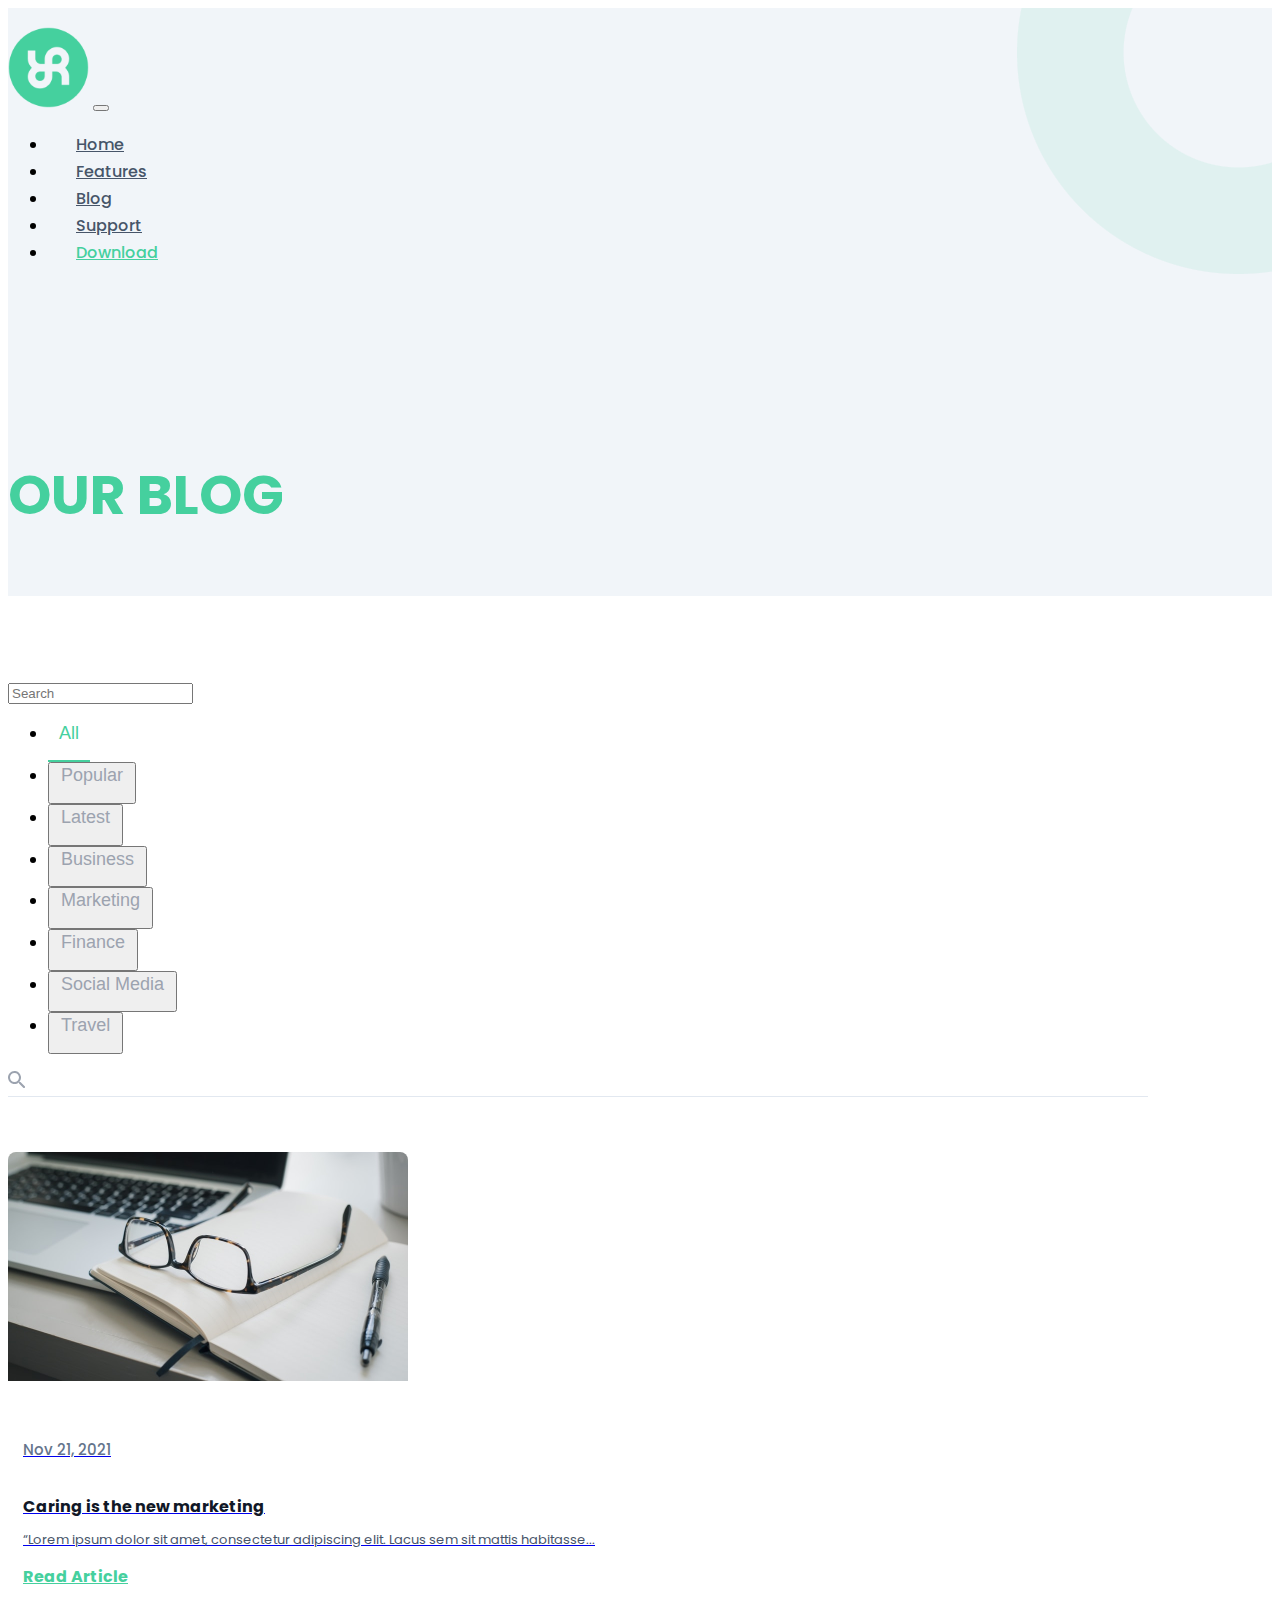
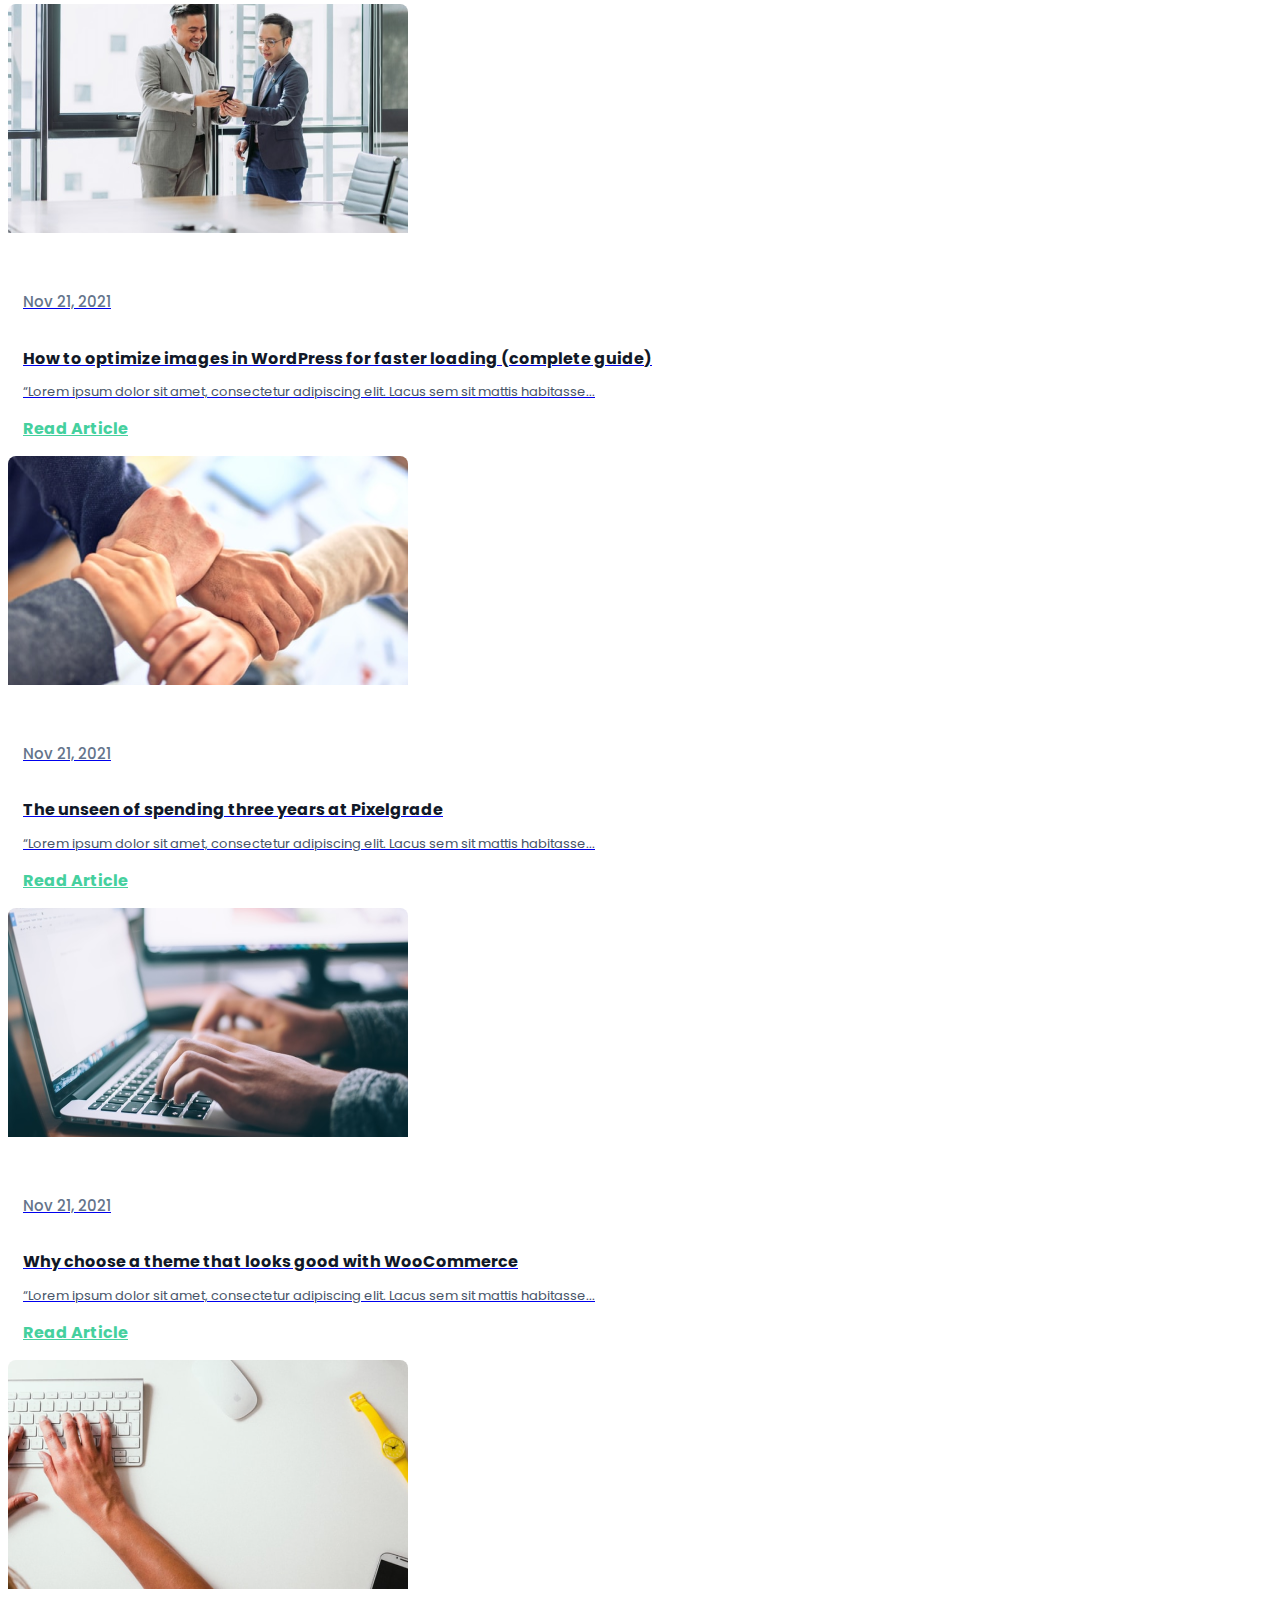
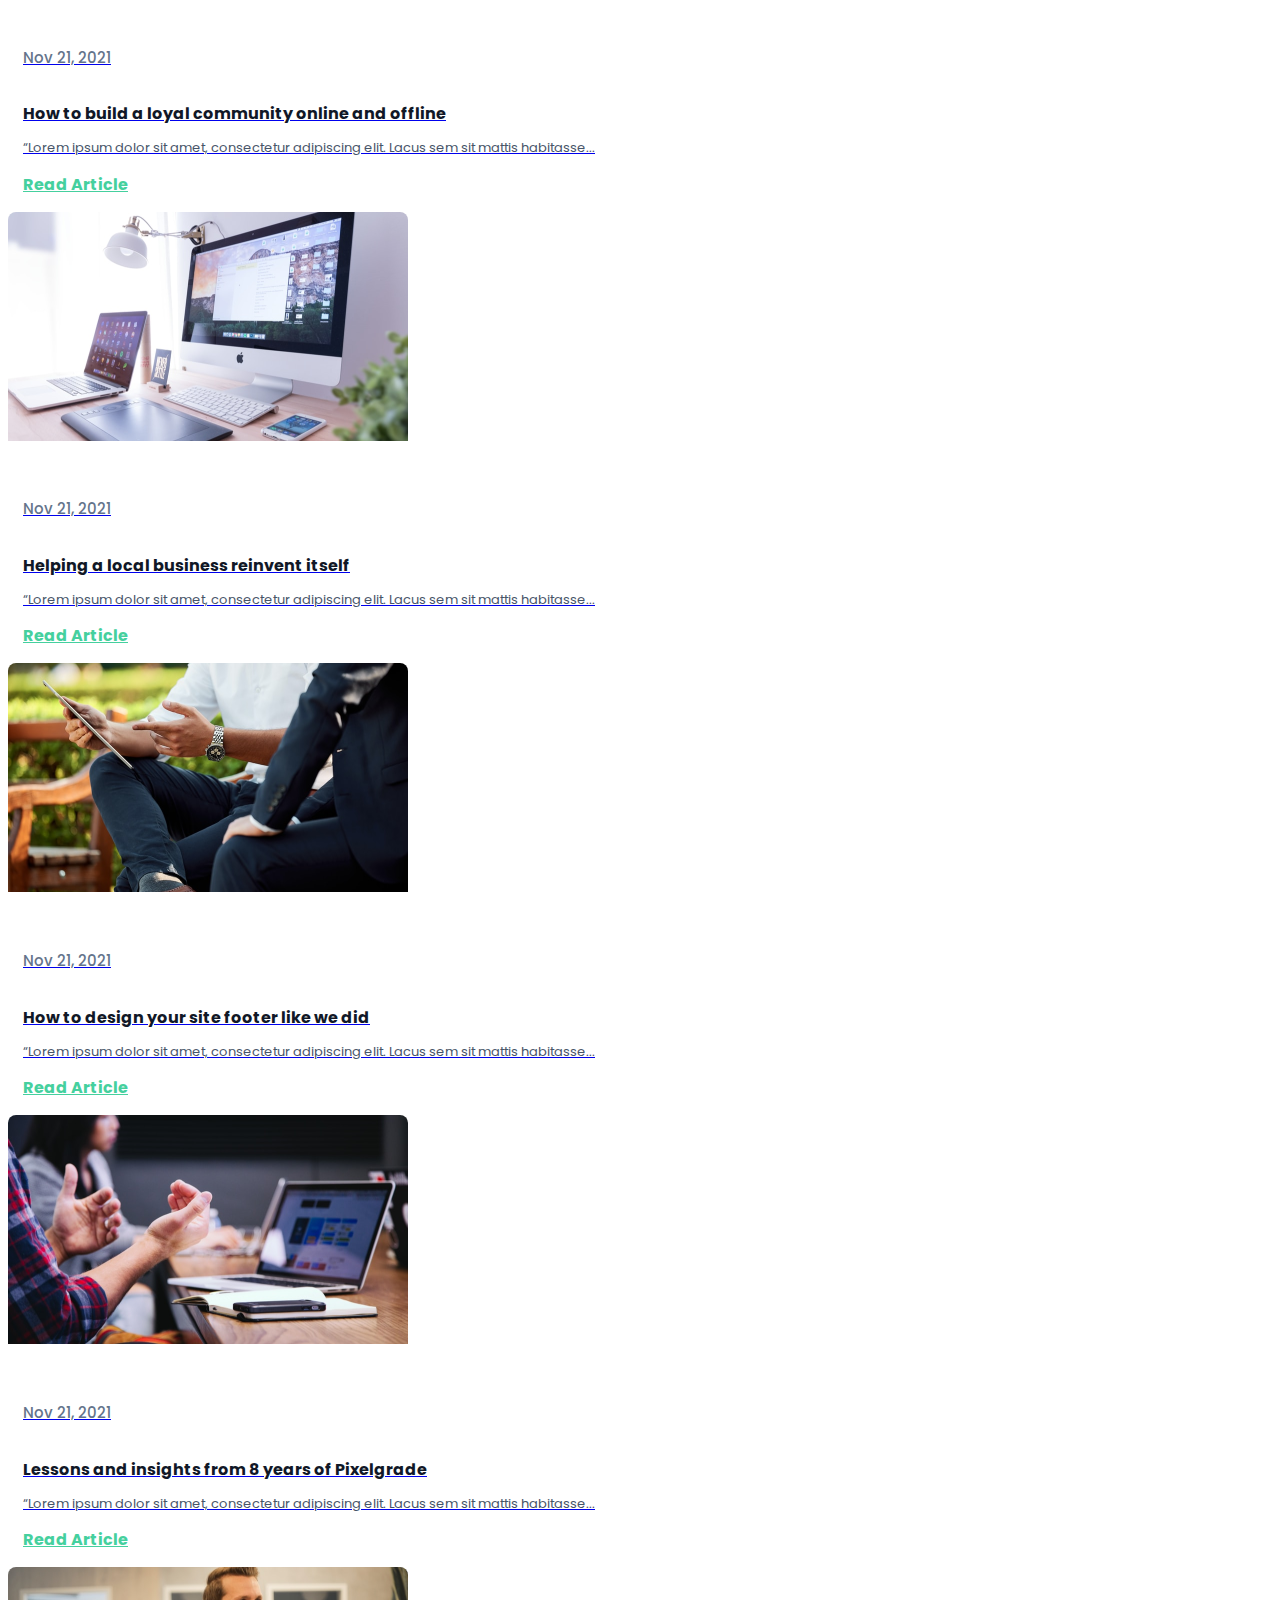
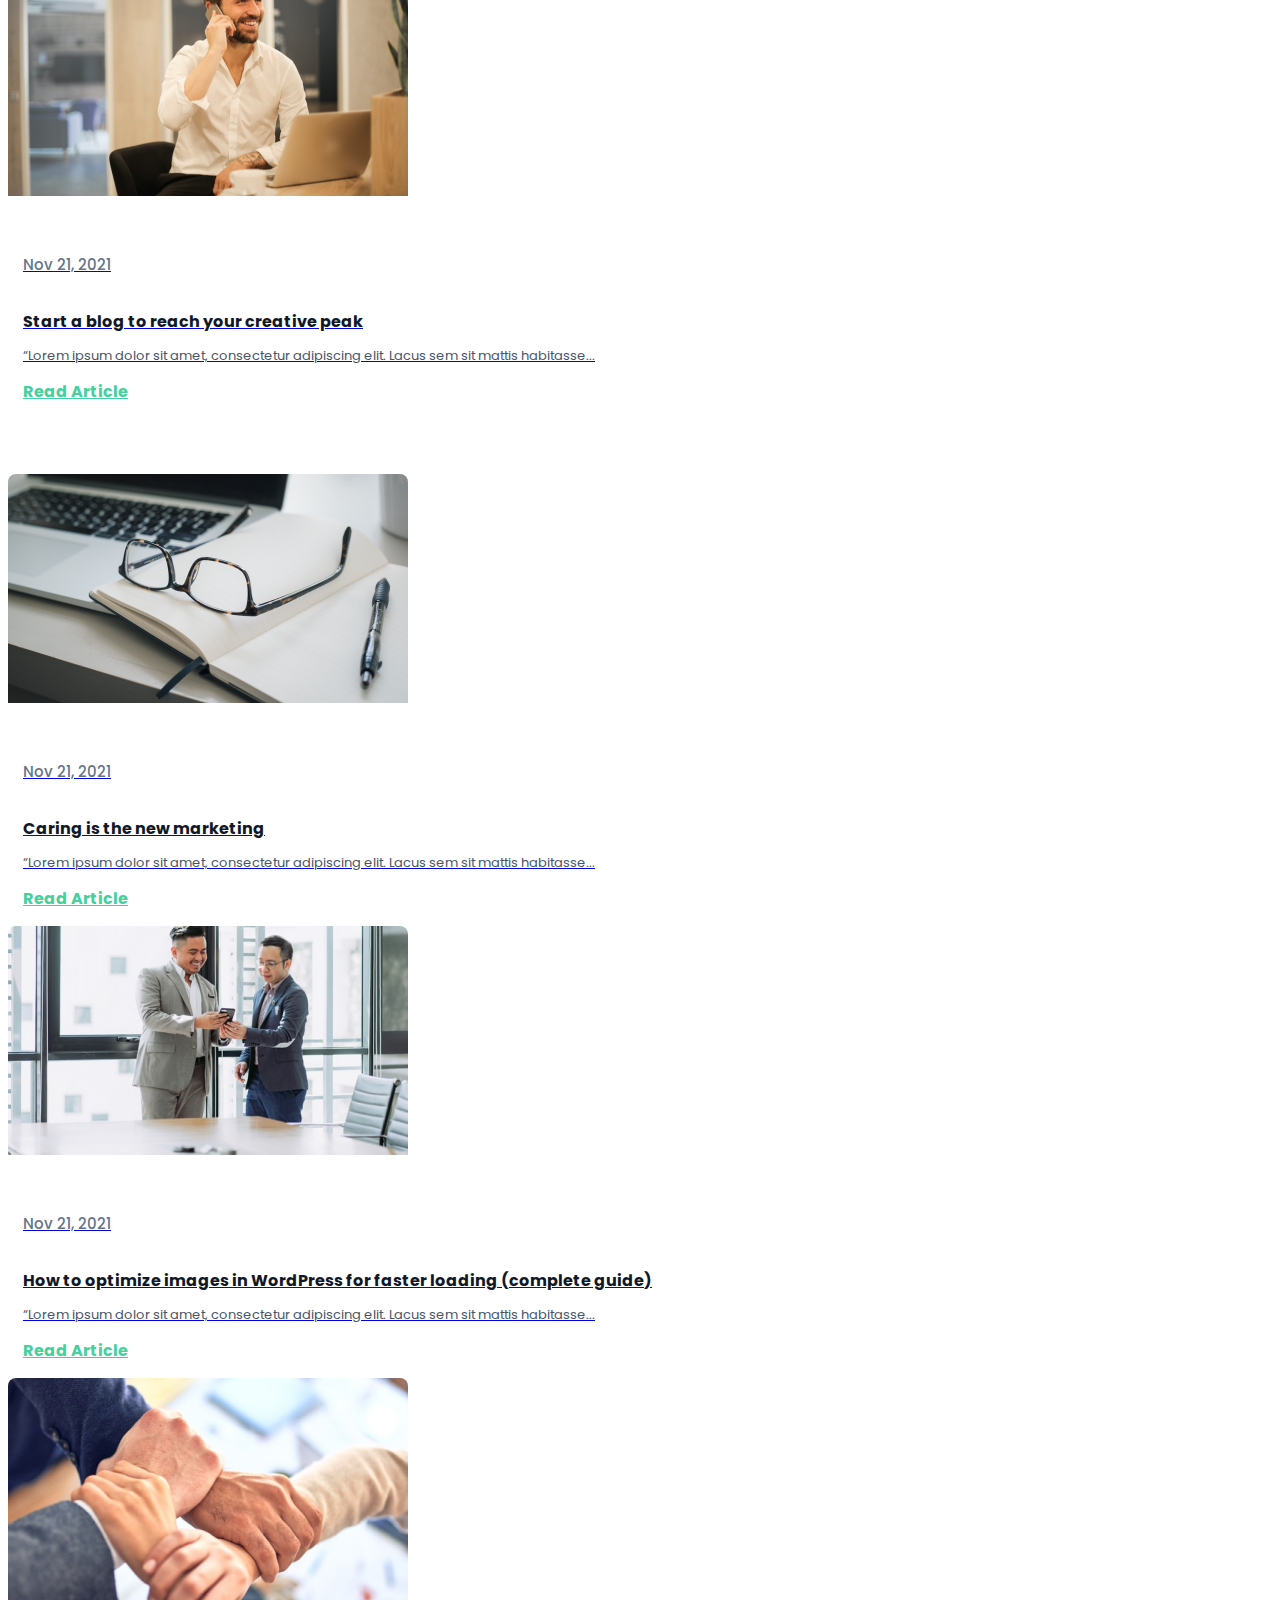
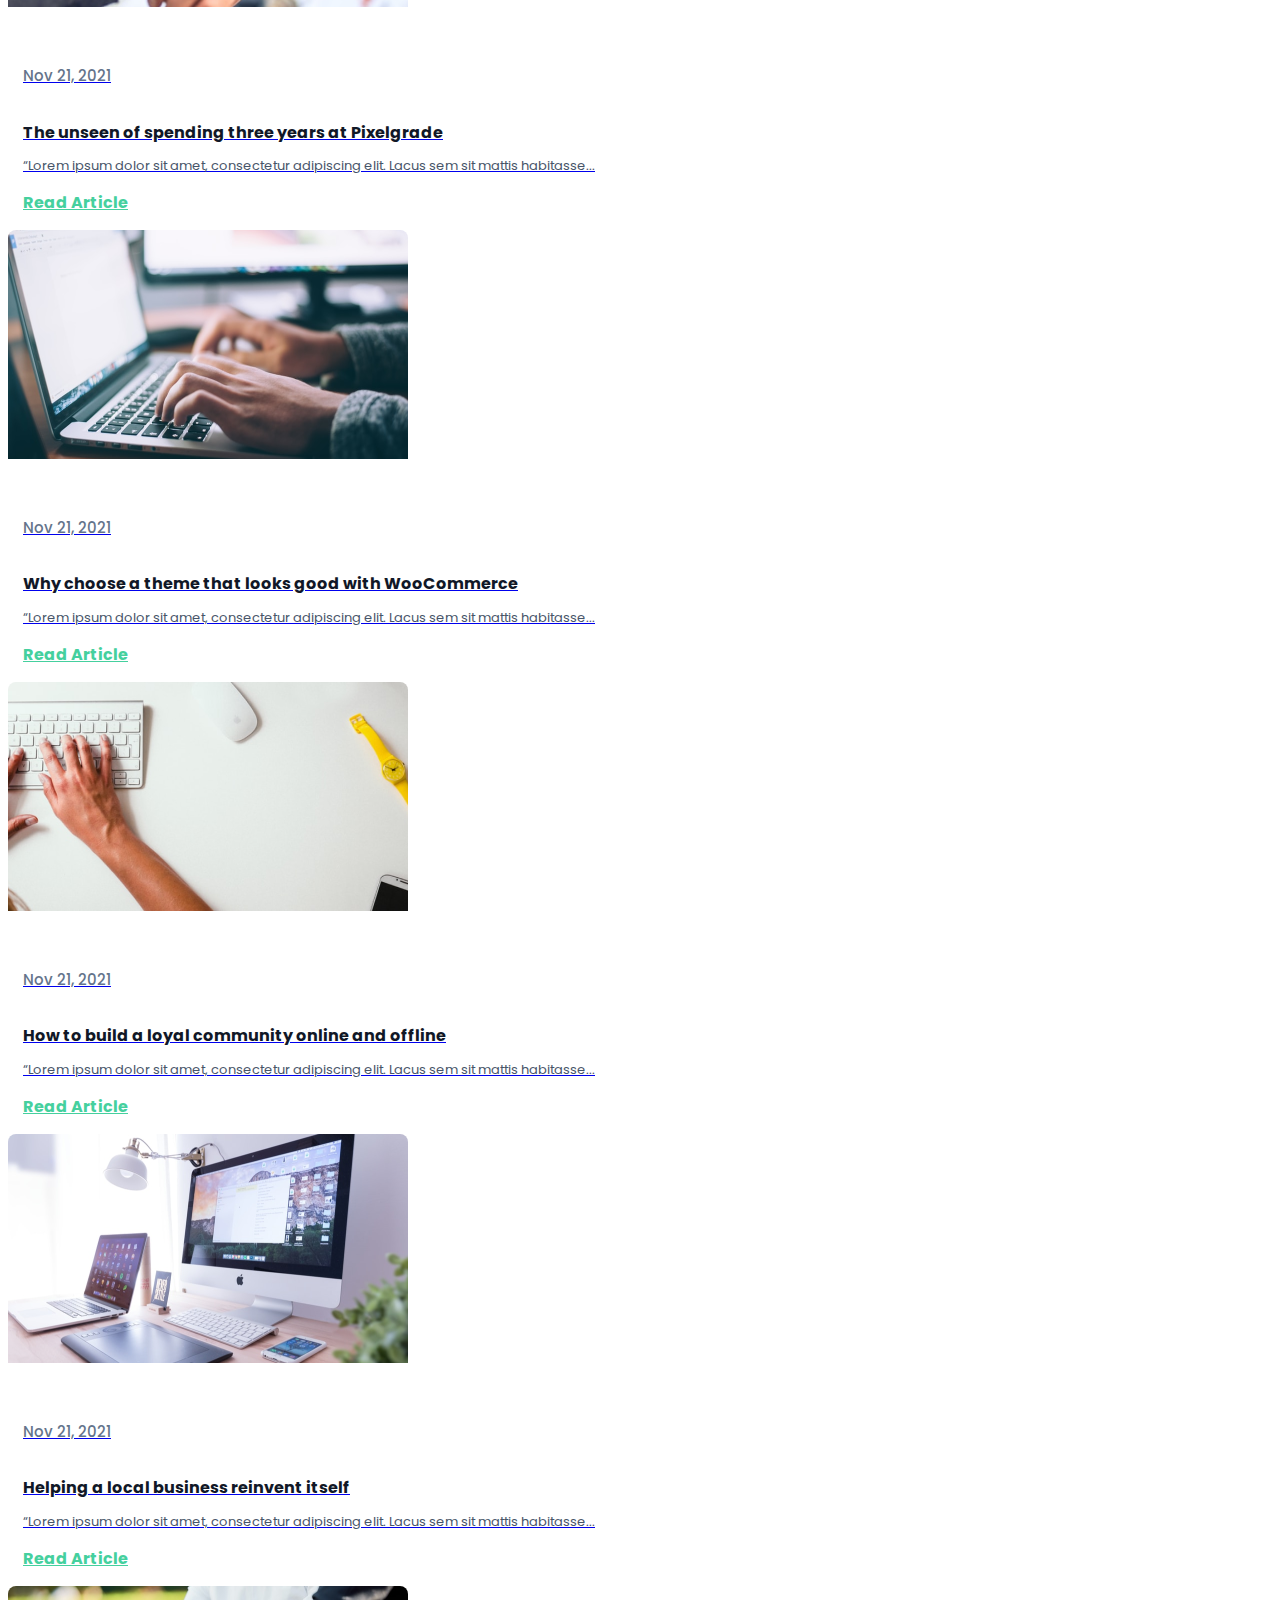
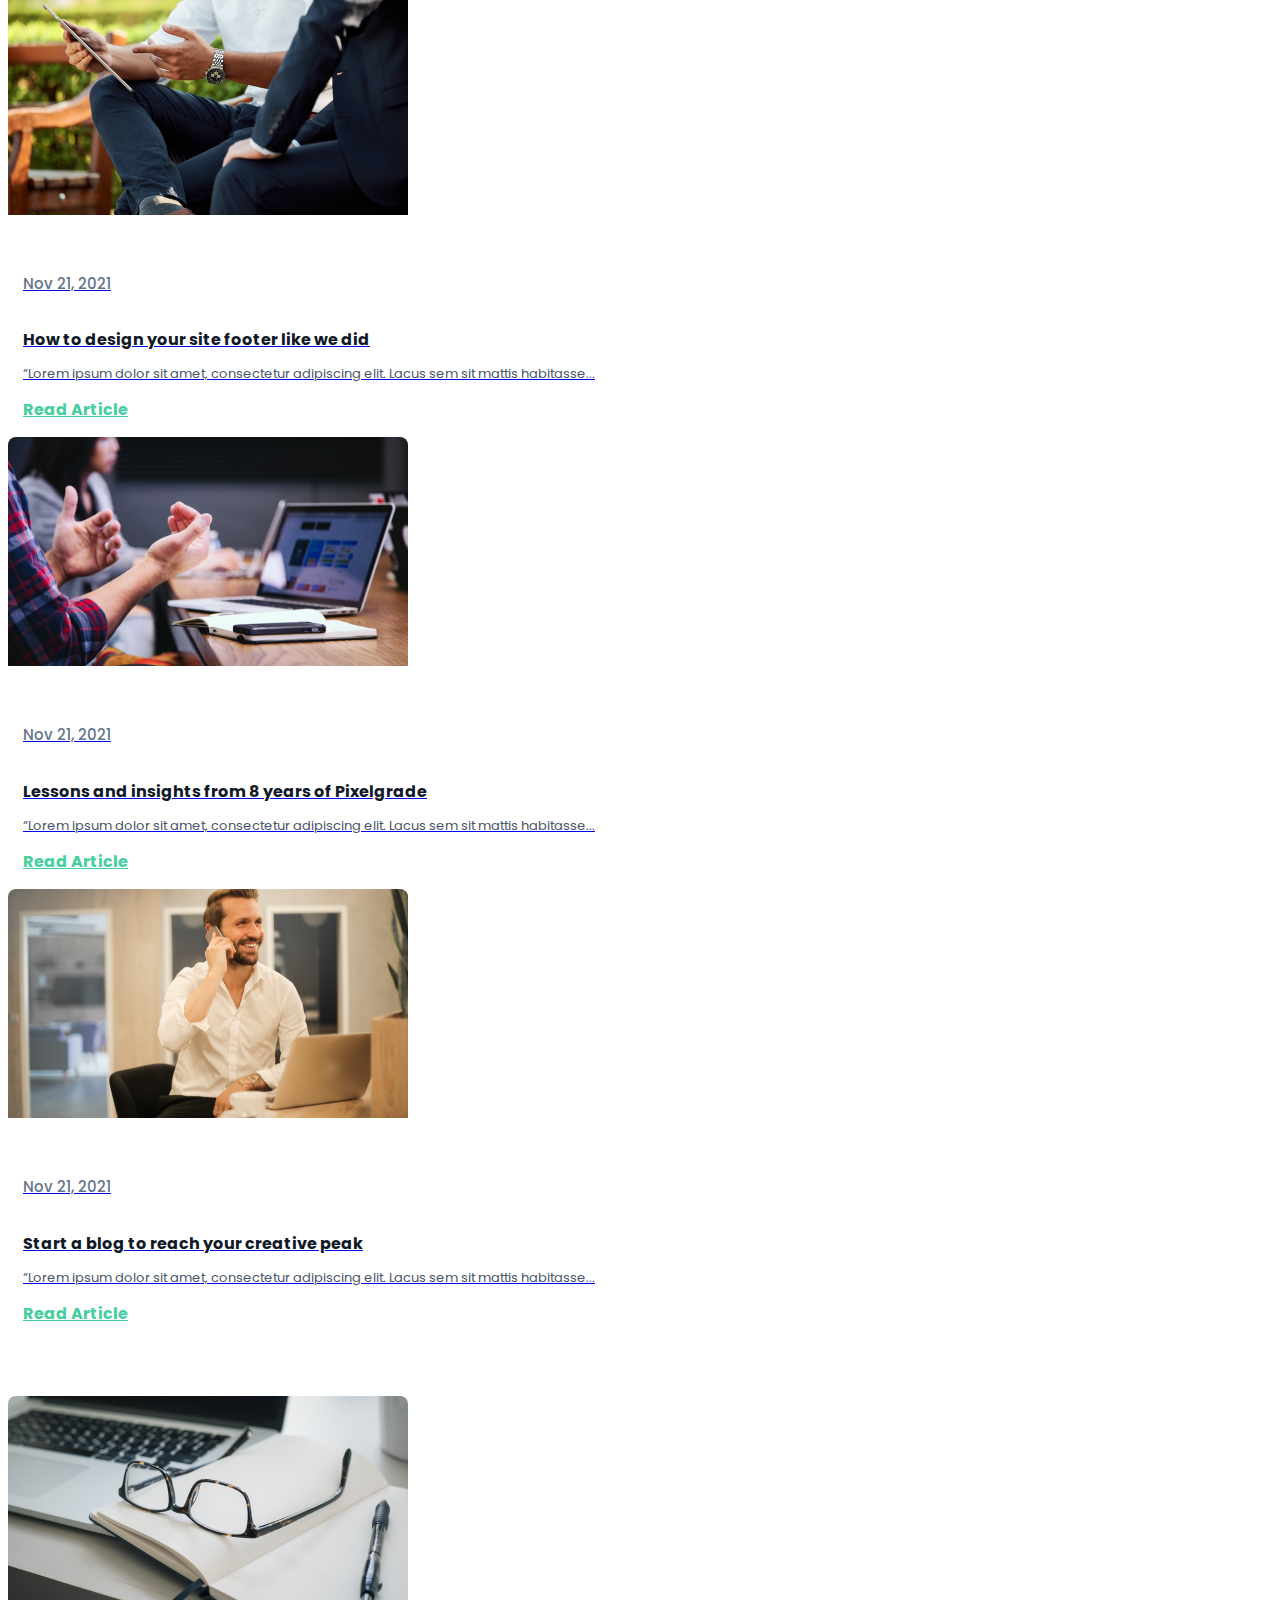
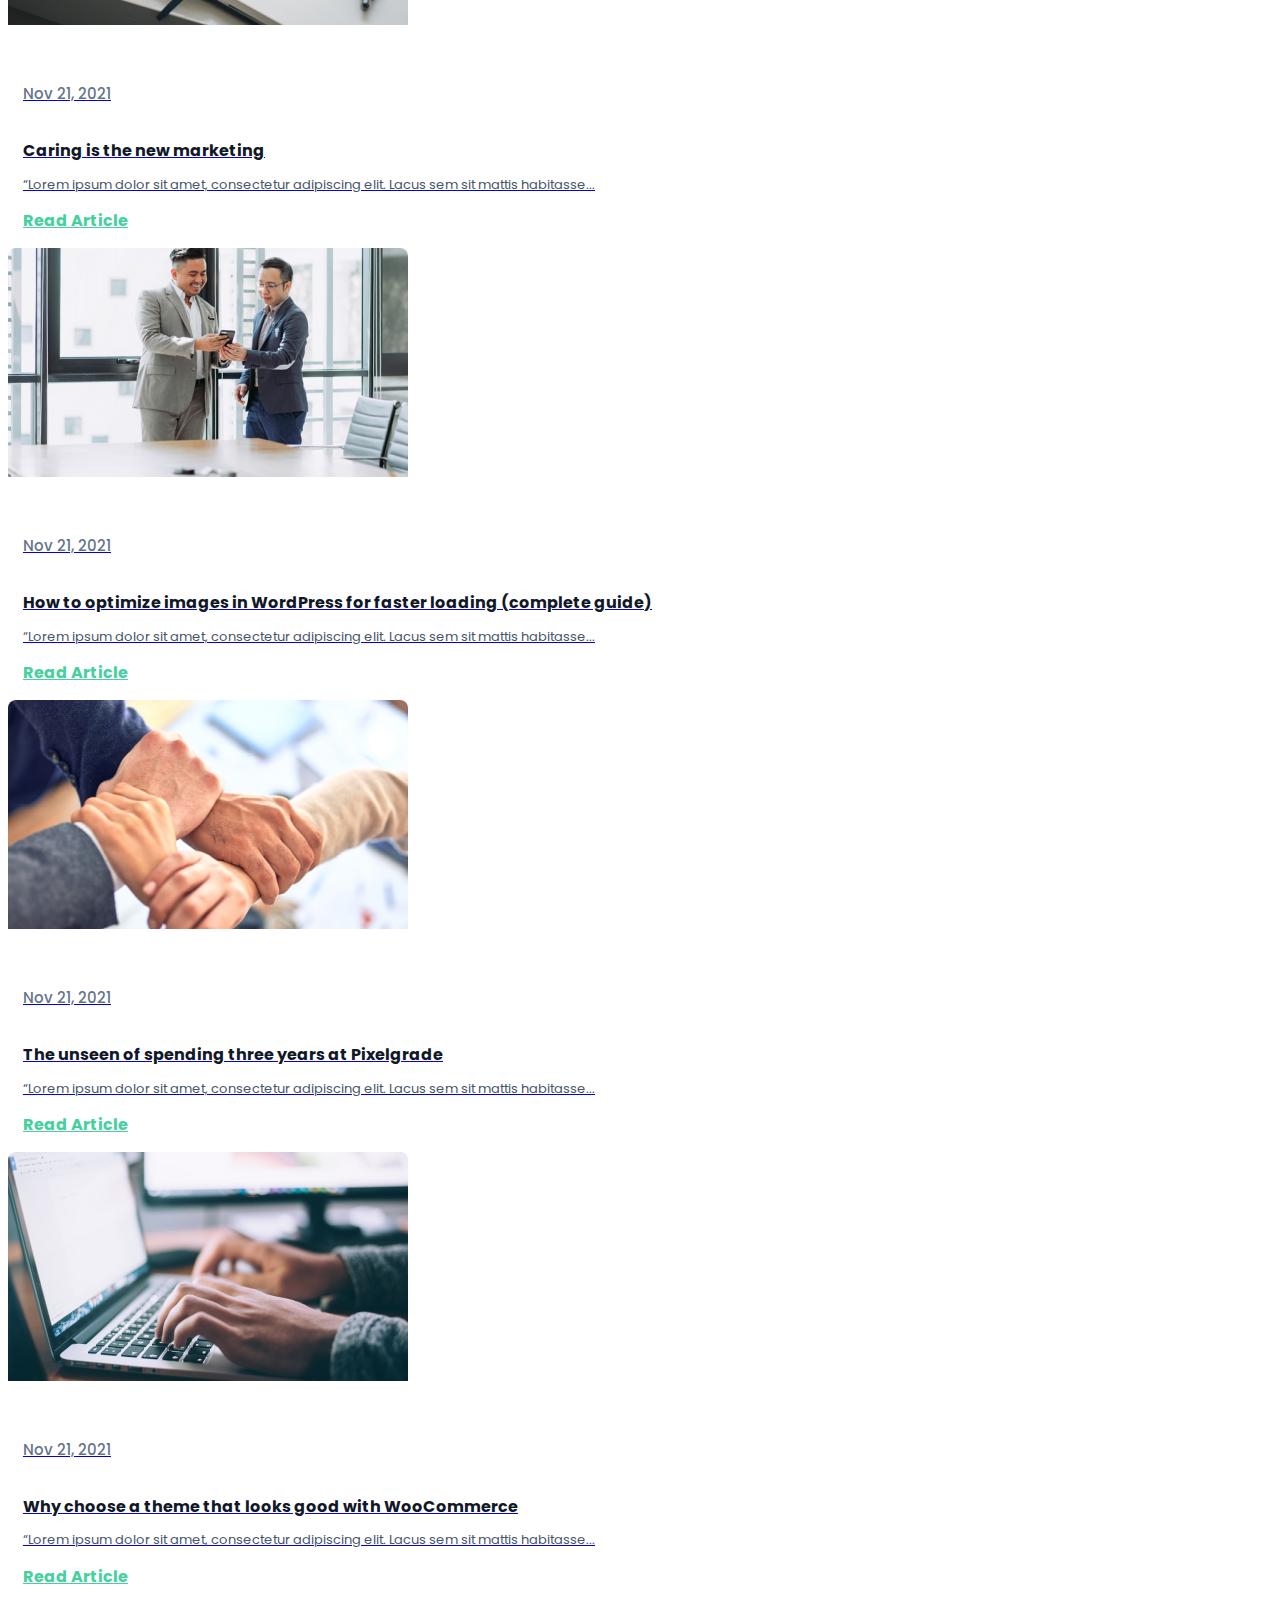
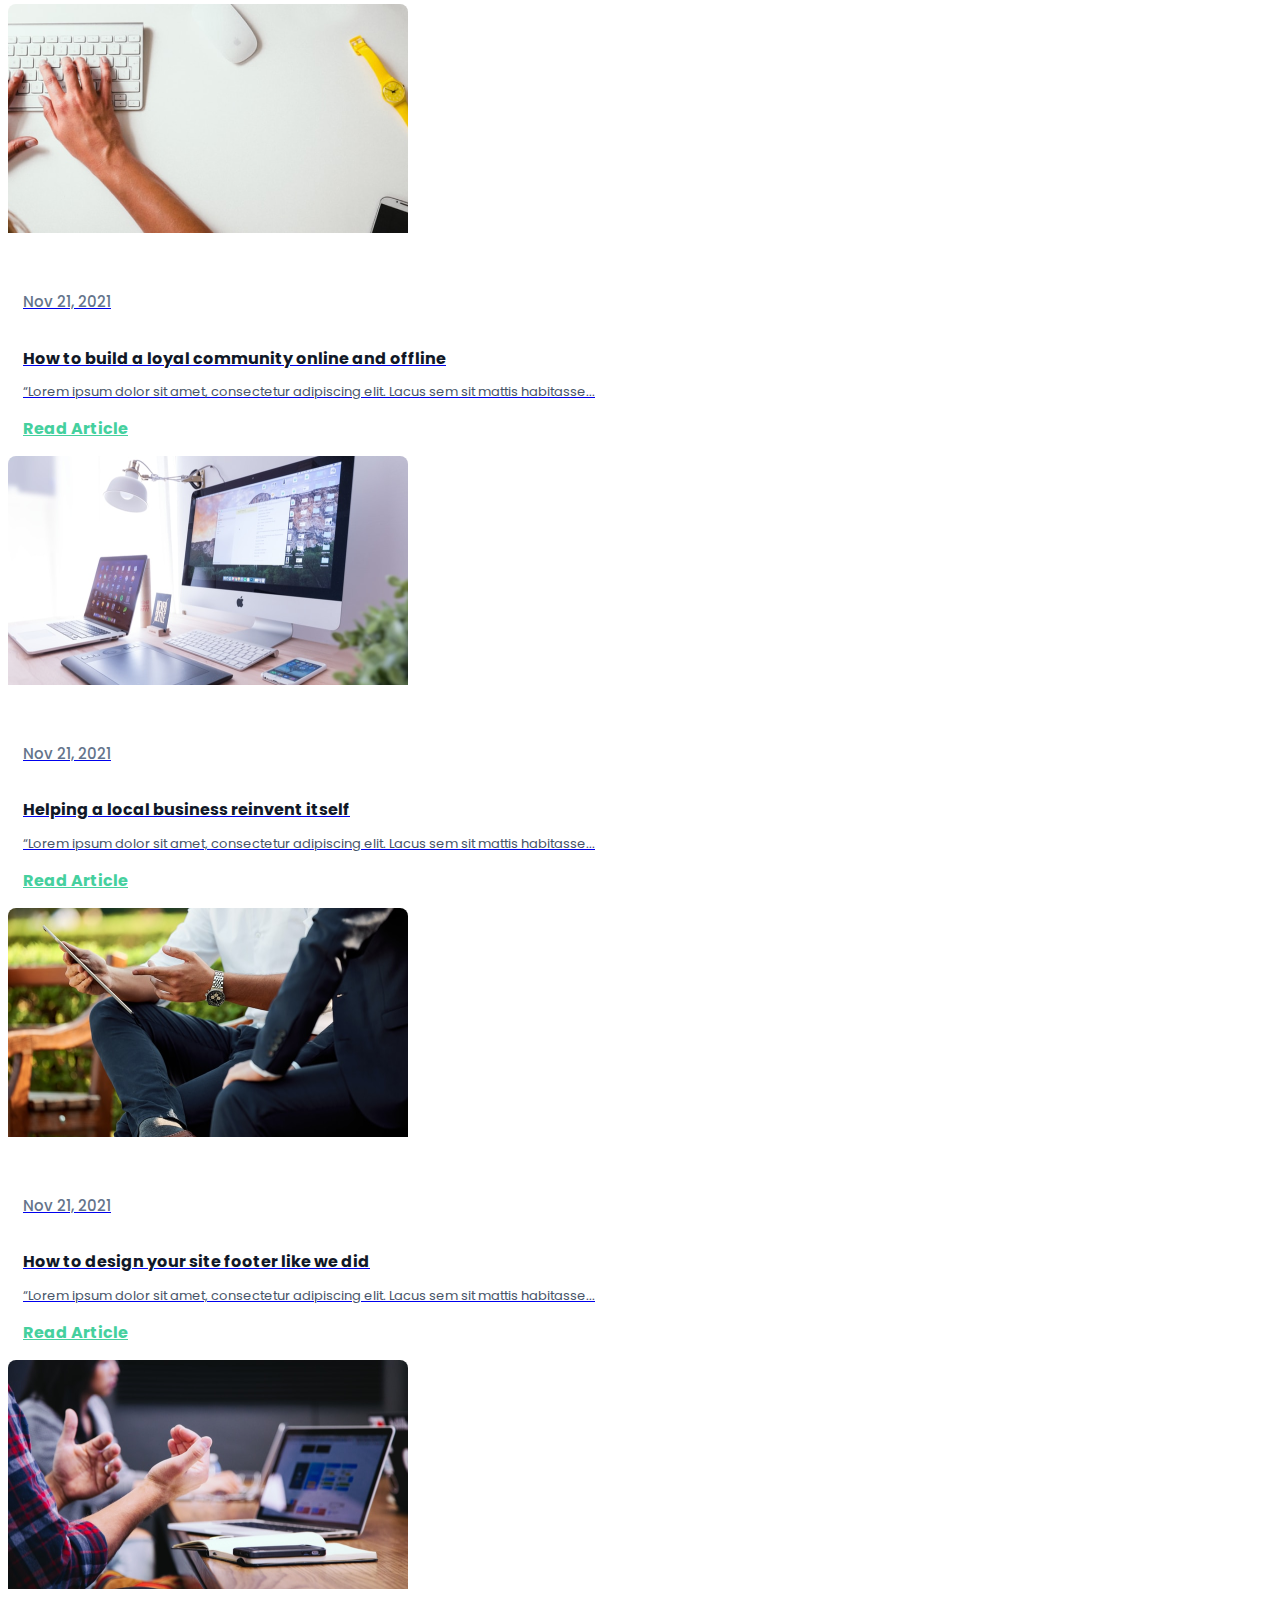
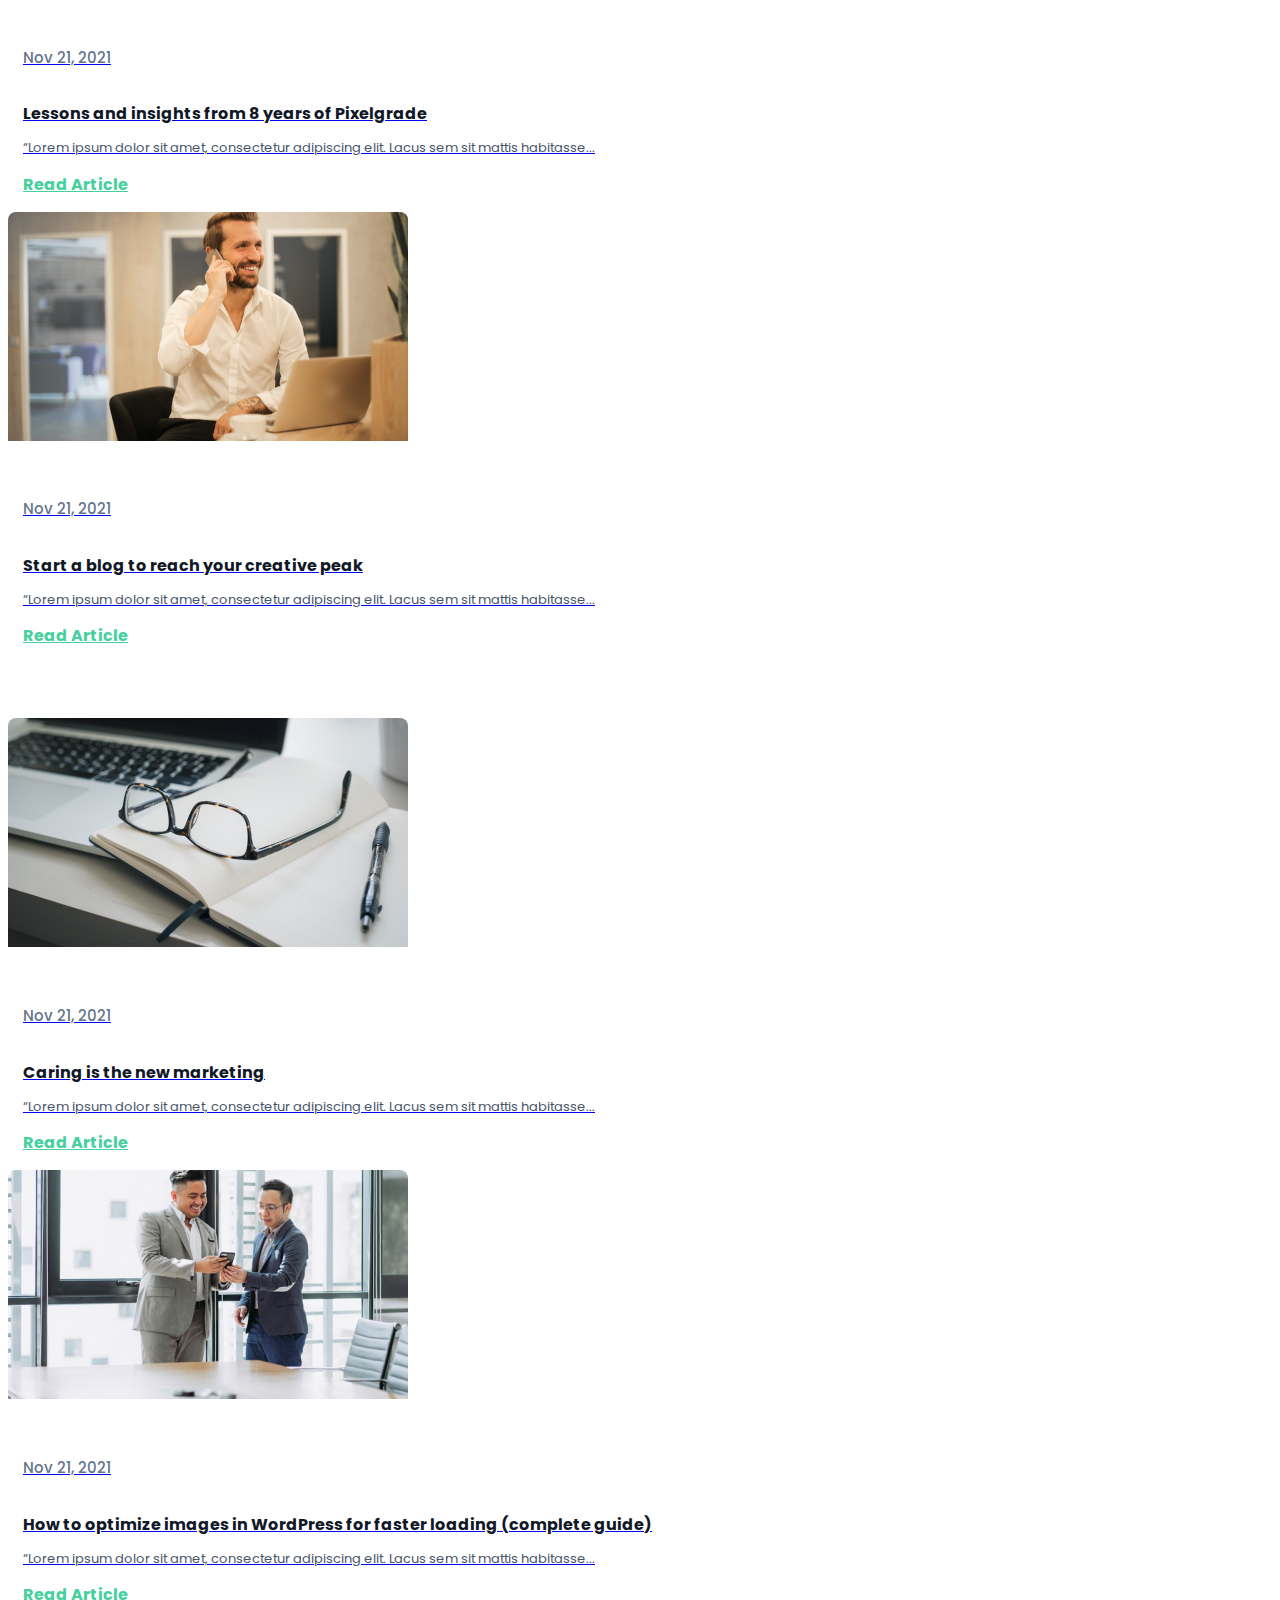
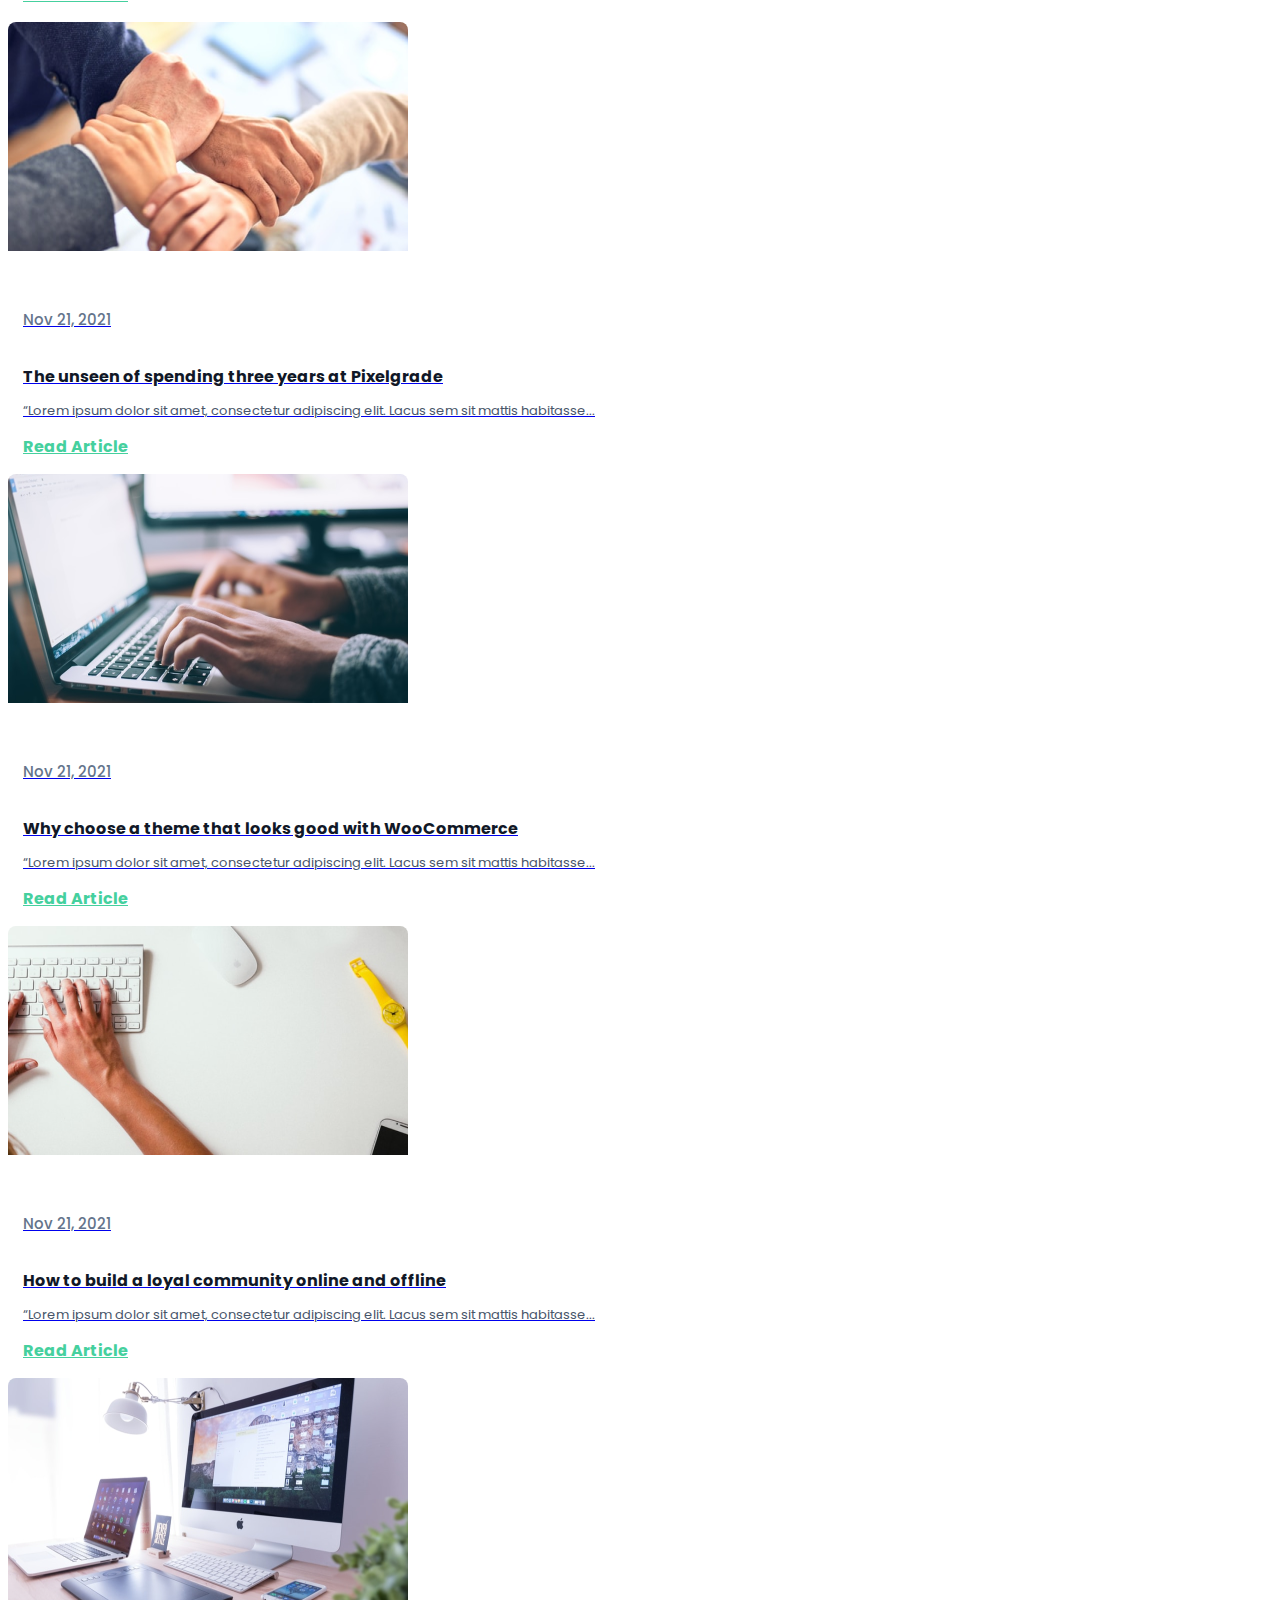
<file: blog.html>
<!doctype html>
<html lang="en">

<head>
    <!-- Required meta tags -->
    <meta charset="utf-8">
    <meta name="viewport" content="width=device-width, initial-scale=1">
    <link rel="icon" type="image/svg" sizes="16x16" href="images/logo.svg">
    <!-- Bootstrap CSS -->
    <link href="https://cdn.jsdelivr.net/npm/bootstrap@5.0.2/dist/css/bootstrap.min.css" rel="stylesheet"
        integrity="sha384-EVSTQN3/azprG1Anm3QDgpJLIm9Nao0Yz1ztcQTwFspd3yD65VohhpuuCOmLASjC" crossorigin="anonymous">
    <link rel="stylesheet" href="css/style.css">
    <link rel="stylesheet" href="css/responsive.css">
    <title>Your Rountine</title>
</head>

<body>
    <header class="blog-header">
        <nav class="navbar navbar-expand-lg p-0">
            <div class="container">
                <a class="navbar-brand" href="index.html"><img src="images/logo.svg" class="img-fluid"></a>
                <button class="navbar-toggler navbar-light" type="button" data-bs-toggle="collapse"
                    data-bs-target="#navbarSupportedContent" aria-controls="navbarSupportedContent"
                    aria-expanded="false" aria-label="Toggle navigation">
                    <span class="navbar-toggler-icon"></span>
                </button>
                <div class="collapse navbar-collapse" id="navbarSupportedContent">
                    <ul class="navbar-nav ms-auto ">
                        <li class="nav-item">
                            <a class="nav-link active" aria-current="page" href="index.html">Home</a>
                        </li>
                        <li class="nav-item">
                            <a class="nav-link" href="#">Features</a>
                        </li>
                        <li class="nav-item">
                            <a class="nav-link" href="blog.html">Blog</a>
                        </li>
                        <li class="nav-item">
                            <a class="nav-link" href="#">Support</a>
                        </li>
                        <li class="nav-item">
                            <a class="nav-link btn-download" href="#">Download</a>
                        </li>
                    </ul>
                </div>
            </div>
        </nav>
        <div class="container">
            <div class="row ">
                <div class="text-box text-md-start text-center">
                    <h1>our blog</h1>
                </div>
            </div>
        </div>
        <div class="circle">
            <img src="images/circle.png" class="img-fluid">
        </div>
    </header>

    <!-- ================== tabs-sec =========== -->
    <section class="tab-sec">
        <div class="container">
            <form>
                <div class="d-lg-none d-block mb-5">
                    <input type="text" class="form-control form-input" placeholder="Search"
                        aria-describedby="basic-addon2">
                </div>
            </form>
            <div class="row bg-white tab-line">
                <div class="col-lg-8 col-md-11 p-0">
                    <ul class="nav nav-tabs" id="myTab" role="tablist">
                        <li class="nav-item" role="presentation">
                            <button class="nav-link active" id="home-tab" data-bs-toggle="tab" data-bs-target="#home"
                                type="button" role="tab" aria-controls="home" aria-selected="true">All</button>
                        </li>
                        <li class="nav-item" role="presentation">
                            <button class="nav-link" id="profile-tab" data-bs-toggle="tab" data-bs-target="#profile"
                                type="button" role="tab" aria-controls="profile" aria-selected="false">Popular</button>
                        </li>
                        <li class="nav-item" role="presentation">
                            <button class="nav-link" id="contact-tab" data-bs-toggle="tab" data-bs-target="#contact"
                                type="button" role="tab" aria-controls="contact" aria-selected="false">Latest</button>
                        </li>
                        <li class="nav-item" role="presentation">
                            <button class="nav-link" id="business-tab" data-bs-toggle="tab" data-bs-target="#business"
                                type="button" role="tab" aria-controls="business"
                                aria-selected="false">Business</button>
                        </li>
                        <li class="nav-item" role="presentation">
                            <button class="nav-link" id="marketing-tab" data-bs-toggle="tab" data-bs-target="#marketing"
                                type="button" role="tab" aria-controls="marketing"
                                aria-selected="false">Marketing</button>
                        </li>
                        <li class="nav-item" role="presentation">
                            <button class="nav-link" id="finance-tab" data-bs-toggle="tab" data-bs-target="#finance"
                                type="button" role="tab" aria-controls="finance" aria-selected="false">Finance</button>
                        </li>
                        <li class="nav-item" role="presentation">
                            <button class="nav-link soical" id="social-tab" data-bs-toggle="tab"
                                data-bs-target="#social" type="button" role="tab" aria-controls="social"
                                aria-selected="false">Social Media</button>
                        </li>
                        <li class="nav-item" role="presentation">
                            <button class="nav-link" id="travel-tab" data-bs-toggle="tab" data-bs-target="#travel"
                                type="button" role="tab" aria-controls="travel" aria-selected="false">Travel</button>
                        </li>

                    </ul>

                </div>
                <div class="col-lg-4 col-1 ps-0 d-lg-block d-none">
                    <a href="#"><img src="images/search.svg" class="img-fluid"></a>
                </div>
            </div>
            <div class="tab-content" id="myTabContent">
                <div class="tab-pane fade show active" id="home" role="tabpanel" aria-labelledby="home-tab">
                    <div class="row blog-row">
                        <div class="col-lg-4 col-md-6 mt-lg-4 mt-4 ps-lg-0 box">
                            <a href="#" class="text-decoration-none">
                                <img src="images/blog-1.png" class="img-fluid w-100">
                                <div class="card-box">
                                    <h6>Nov 21, 2021</h6>
                                    <h2>Caring is the new marketing</h2>
                                    <p class="paragraph-size">“Lorem ipsum dolor sit amet, consectetur adipiscing elit.
                                        Lacus sem
                                        sit mattis habitasse...</p>
                                    <a href="#" class="btn-read btn text-decoration-none">Read Article</a>
                                </div>
                            </a>
                        </div>
                        <div class="col-lg-4 col-md-6 mt-lg-4 mt-4  box">
                            <a href="#" class="text-decoration-none">
                                <img src="images/blog-2.png" class="img-fluid w-100">
                                <div class="card-box">
                                    <h6>Nov 21, 2021</h6>
                                    <h2>How to optimize images in WordPress for faster loading (complete guide)</h2>
                                    <p class="paragraph-size">“Lorem ipsum dolor sit amet, consectetur adipiscing elit.
                                        Lacus sem
                                        sit mattis habitasse...</p>
                                    <a href="#" class="btn-read btn text-decoration-none">Read Article</a>
                                </div>
                            </a>
                        </div>
                        <div class="col-lg-4 col-md-6 mt-lg-4 mt-4 ps-lg-0  box">
                            <a href="#" class="text-decoration-none">
                                <img src="images/blog-3.png" class="img-fluid w-100">
                                <div class="card-box">
                                    <h6>Nov 21, 2021</h6>
                                    <h2>The unseen of spending three years at Pixelgrade</h2>
                                    <p class="paragraph-size">“Lorem ipsum dolor sit amet, consectetur adipiscing elit.
                                        Lacus sem
                                        sit mattis habitasse...</p>
                                    <a href="#" class="btn-read btn text-decoration-none">Read Article</a>
                                </div>
                            </a>
                        </div>
                        <div class="col-lg-4 col-md-6 mt-lg-4 mt-4 ps-lg-0  box">
                            <a href="#" class="text-decoration-none">
                                <img src="images/blog-4.png" class="img-fluid w-100">
                                <div class="card-box">
                                    <h6>Nov 21, 2021</h6>
                                    <h2>Why choose a theme that looks good with WooCommerce</h2>
                                    <p class="paragraph-size">“Lorem ipsum dolor sit amet, consectetur adipiscing elit.
                                        Lacus sem
                                        sit mattis habitasse...</p>
                                    <a href="#" class="btn-read btn text-decoration-none">Read Article</a>
                                </div>
                            </a>
                        </div>
                        <div class="col-lg-4 col-md-6 mt-lg-4 mt-4  box">
                            <a href="#" class="text-decoration-none">
                                <img src="images/blog-5.png" class="img-fluid w-100">
                                <div class="card-box">
                                    <h6>Nov 21, 2021</h6>
                                    <h2>How to build a loyal community online and offline</h2>
                                    <p class="paragraph-size">“Lorem ipsum dolor sit amet, consectetur adipiscing elit.
                                        Lacus sem
                                        sit mattis habitasse...</p>
                                    <a href="#" class="btn-read btn text-decoration-none">Read Article</a>
                                </div>
                            </a>
                        </div>
                        <div class="col-lg-4 col-md-6 mt-lg-4 mt-4 ps-lg-0 d-md-block d-none  box">
                            <a href="#" class="text-decoration-none">
                                <img src="images/blog-6.png" class="img-fluid w-100">
                                <div class="card-box">
                                    <h6>Nov 21, 2021</h6>
                                    <h2>Helping a local business reinvent itself</h2>
                                    <p class="paragraph-size">“Lorem ipsum dolor sit amet, consectetur adipiscing elit.
                                        Lacus sem
                                        sit mattis habitasse...</p>
                                    <a href="#" class="btn-read btn text-decoration-none">Read Article</a>
                                </div>
                            </a>
                        </div>
                        <div class="col-lg-4 col-md-6 mt-lg-4 mt-4 ps-lg-0 d-md-block d-none  box">
                            <a href="#" class="text-decoration-none">
                                <img src="images/blog-7.png" class="img-fluid w-100">
                                <div class="card-box">
                                    <h6>Nov 21, 2021</h6>
                                    <h2>How to design your site footer like we did</h2>
                                    <p class="paragraph-size">“Lorem ipsum dolor sit amet, consectetur adipiscing elit.
                                        Lacus sem
                                        sit mattis habitasse...</p>
                                    <a href="#" class="btn-read btn text-decoration-none">Read Article</a>
                                </div>
                            </a>
                        </div>
                        <div class="col-lg-4 col-md-6 mt-lg-4 mt-4 d-md-block d-none  box">
                            <a href="#" class="text-decoration-none">
                                <img src="images/blog-8.png" class="img-fluid w-100">
                                <div class="card-box">
                                    <h6>Nov 21, 2021</h6>
                                    <h2>Lessons and insights from 8 years of Pixelgrade</h2>
                                    <p class="paragraph-size">“Lorem ipsum dolor sit amet, consectetur adipiscing elit.
                                        Lacus sem
                                        sit mattis habitasse...</p>
                                    <a href="#" class="btn-read btn text-decoration-none">Read Article</a>
                                </div>
                            </a>
                        </div>
                        <div class="col-lg-4 col-md-6 mt-lg-4 mt-4 ps-lg-0 d-md-block d-none  box">
                            <a href="#" class="text-decoration-none">
                                <img src="images/blog-9.png" class="img-fluid w-100">
                                <div class="card-box">
                                    <h6>Nov 21, 2021</h6>
                                    <h2>Start a blog to reach your creative peak</h2>
                                    <p class="paragraph-size">“Lorem ipsum dolor sit amet, consectetur adipiscing elit.
                                        Lacus sem
                                        sit mattis habitasse...</p>
                                    <a href="#" class="btn-read btn text-decoration-none">Read Article</a>
                                </div>
                            </a>
                        </div>
                    </div>
                </div>
                <div class="tab-pane fade" id="profile" role="tabpanel" aria-labelledby="profile-tab">
                    <div class="row blog-row">
                        <div class="col-lg-4 col-md-6 mt-lg-4 mt-4 ps-lg-0 box">
                            <a href="#" class="text-decoration-none">
                                <img src="images/blog-1.png" class="img-fluid w-100">
                                <div class="card-box">
                                    <h6>Nov 21, 2021</h6>
                                    <h2>Caring is the new marketing</h2>
                                    <p class="paragraph-size">“Lorem ipsum dolor sit amet, consectetur adipiscing elit.
                                        Lacus sem
                                        sit mattis habitasse...</p>
                                    <a href="#" class="btn-read btn text-decoration-none">Read Article</a>
                                </div>
                            </a>
                        </div>
                        <div class="col-lg-4 col-md-6 mt-lg-4 mt-4  box">
                            <a href="#" class="text-decoration-none">
                                <img src="images/blog-2.png" class="img-fluid w-100">
                                <div class="card-box">
                                    <h6>Nov 21, 2021</h6>
                                    <h2>How to optimize images in WordPress for faster loading (complete guide)</h2>
                                    <p class="paragraph-size">“Lorem ipsum dolor sit amet, consectetur adipiscing elit.
                                        Lacus sem
                                        sit mattis habitasse...</p>
                                    <a href="#" class="btn-read btn text-decoration-none">Read Article</a>
                                </div>
                            </a>
                        </div>
                        <div class="col-lg-4 col-md-6 mt-lg-4 mt-4 ps-lg-0  box">
                            <a href="#" class="text-decoration-none">
                                <img src="images/blog-3.png" class="img-fluid w-100">
                                <div class="card-box">
                                    <h6>Nov 21, 2021</h6>
                                    <h2>The unseen of spending three years at Pixelgrade</h2>
                                    <p class="paragraph-size">“Lorem ipsum dolor sit amet, consectetur adipiscing elit.
                                        Lacus sem
                                        sit mattis habitasse...</p>
                                    <a href="#" class="btn-read btn text-decoration-none">Read Article</a>
                                </div>
                            </a>
                        </div>
                        <div class="col-lg-4 col-md-6 mt-lg-4 mt-4 ps-lg-0  box">
                            <a href="#" class="text-decoration-none">
                                <img src="images/blog-4.png" class="img-fluid w-100">
                                <div class="card-box">
                                    <h6>Nov 21, 2021</h6>
                                    <h2>Why choose a theme that looks good with WooCommerce</h2>
                                    <p class="paragraph-size">“Lorem ipsum dolor sit amet, consectetur adipiscing elit.
                                        Lacus sem
                                        sit mattis habitasse...</p>
                                    <a href="#" class="btn-read btn text-decoration-none">Read Article</a>
                                </div>
                            </a>
                        </div>
                        <div class="col-lg-4 col-md-6 mt-lg-4 mt-4  box">
                            <a href="#" class="text-decoration-none">
                                <img src="images/blog-5.png" class="img-fluid w-100">
                                <div class="card-box">
                                    <h6>Nov 21, 2021</h6>
                                    <h2>How to build a loyal community online and offline</h2>
                                    <p class="paragraph-size">“Lorem ipsum dolor sit amet, consectetur adipiscing elit.
                                        Lacus sem
                                        sit mattis habitasse...</p>
                                    <a href="#" class="btn-read btn text-decoration-none">Read Article</a>
                                </div>
                            </a>
                        </div>
                        <div class="col-lg-4 col-md-6 mt-lg-4 mt-4 ps-lg-0 d-md-block d-none  box">
                            <a href="#" class="text-decoration-none">
                                <img src="images/blog-6.png" class="img-fluid w-100">
                                <div class="card-box">
                                    <h6>Nov 21, 2021</h6>
                                    <h2>Helping a local business reinvent itself</h2>
                                    <p class="paragraph-size">“Lorem ipsum dolor sit amet, consectetur adipiscing elit.
                                        Lacus sem
                                        sit mattis habitasse...</p>
                                    <a href="#" class="btn-read btn text-decoration-none">Read Article</a>
                                </div>
                            </a>
                        </div>
                        <div class="col-lg-4 col-md-6 mt-lg-4 mt-4 ps-lg-0 d-md-block d-none  box">
                            <a href="#" class="text-decoration-none">
                                <img src="images/blog-7.png" class="img-fluid w-100">
                                <div class="card-box">
                                    <h6>Nov 21, 2021</h6>
                                    <h2>How to design your site footer like we did</h2>
                                    <p class="paragraph-size">“Lorem ipsum dolor sit amet, consectetur adipiscing elit.
                                        Lacus sem
                                        sit mattis habitasse...</p>
                                    <a href="#" class="btn-read btn text-decoration-none">Read Article</a>
                                </div>
                            </a>
                        </div>
                        <div class="col-lg-4 col-md-6 mt-lg-4 mt-4 d-md-block d-none  box">
                            <a href="#" class="text-decoration-none">
                                <img src="images/blog-8.png" class="img-fluid w-100">
                                <div class="card-box">
                                    <h6>Nov 21, 2021</h6>
                                    <h2>Lessons and insights from 8 years of Pixelgrade</h2>
                                    <p class="paragraph-size">“Lorem ipsum dolor sit amet, consectetur adipiscing elit.
                                        Lacus sem
                                        sit mattis habitasse...</p>
                                    <a href="#" class="btn-read btn text-decoration-none">Read Article</a>
                                </div>
                            </a>
                        </div>
                        <div class="col-lg-4 col-md-6 mt-lg-4 mt-4 ps-lg-0 d-md-block d-none  box">
                            <a href="#" class="text-decoration-none">
                                <img src="images/blog-9.png" class="img-fluid w-100">
                                <div class="card-box">
                                    <h6>Nov 21, 2021</h6>
                                    <h2>Start a blog to reach your creative peak</h2>
                                    <p class="paragraph-size">“Lorem ipsum dolor sit amet, consectetur adipiscing elit.
                                        Lacus sem
                                        sit mattis habitasse...</p>
                                    <a href="#" class="btn-read btn text-decoration-none">Read Article</a>
                                </div>
                            </a>
                        </div>
                    </div>
                </div>
                <div class="tab-pane fade" id="contact" role="tabpanel" aria-labelledby="contact-tab">
                    <div class="row blog-row">
                        <div class="col-lg-4 col-md-6 mt-lg-4 mt-4 ps-lg-0 box">
                            <a href="#" class="text-decoration-none">
                                <img src="images/blog-1.png" class="img-fluid w-100">
                                <div class="card-box">
                                    <h6>Nov 21, 2021</h6>
                                    <h2>Caring is the new marketing</h2>
                                    <p class="paragraph-size">“Lorem ipsum dolor sit amet, consectetur adipiscing elit.
                                        Lacus sem
                                        sit mattis habitasse...</p>
                                    <a href="#" class="btn-read btn text-decoration-none">Read Article</a>
                                </div>
                            </a>
                        </div>
                        <div class="col-lg-4 col-md-6 mt-lg-4 mt-4  box">
                            <a href="#" class="text-decoration-none">
                                <img src="images/blog-2.png" class="img-fluid w-100">
                                <div class="card-box">
                                    <h6>Nov 21, 2021</h6>
                                    <h2>How to optimize images in WordPress for faster loading (complete guide)</h2>
                                    <p class="paragraph-size">“Lorem ipsum dolor sit amet, consectetur adipiscing elit.
                                        Lacus sem
                                        sit mattis habitasse...</p>
                                    <a href="#" class="btn-read btn text-decoration-none">Read Article</a>
                                </div>
                            </a>
                        </div>
                        <div class="col-lg-4 col-md-6 mt-lg-4 mt-4 ps-lg-0  box">
                            <a href="#" class="text-decoration-none">
                                <img src="images/blog-3.png" class="img-fluid w-100">
                                <div class="card-box">
                                    <h6>Nov 21, 2021</h6>
                                    <h2>The unseen of spending three years at Pixelgrade</h2>
                                    <p class="paragraph-size">“Lorem ipsum dolor sit amet, consectetur adipiscing elit.
                                        Lacus sem
                                        sit mattis habitasse...</p>
                                    <a href="#" class="btn-read btn text-decoration-none">Read Article</a>
                                </div>
                            </a>
                        </div>
                        <div class="col-lg-4 col-md-6 mt-lg-4 mt-4 ps-lg-0  box">
                            <a href="#" class="text-decoration-none">
                                <img src="images/blog-4.png" class="img-fluid w-100">
                                <div class="card-box">
                                    <h6>Nov 21, 2021</h6>
                                    <h2>Why choose a theme that looks good with WooCommerce</h2>
                                    <p class="paragraph-size">“Lorem ipsum dolor sit amet, consectetur adipiscing elit.
                                        Lacus sem
                                        sit mattis habitasse...</p>
                                    <a href="#" class="btn-read btn text-decoration-none">Read Article</a>
                                </div>
                            </a>
                        </div>
                        <div class="col-lg-4 col-md-6 mt-lg-4 mt-4  box">
                            <a href="#" class="text-decoration-none">
                                <img src="images/blog-5.png" class="img-fluid w-100">
                                <div class="card-box">
                                    <h6>Nov 21, 2021</h6>
                                    <h2>How to build a loyal community online and offline</h2>
                                    <p class="paragraph-size">“Lorem ipsum dolor sit amet, consectetur adipiscing elit.
                                        Lacus sem
                                        sit mattis habitasse...</p>
                                    <a href="#" class="btn-read btn text-decoration-none">Read Article</a>
                                </div>
                            </a>
                        </div>
                        <div class="col-lg-4 col-md-6 mt-lg-4 mt-4 ps-lg-0 d-md-block d-none  box">
                            <a href="#" class="text-decoration-none">
                                <img src="images/blog-6.png" class="img-fluid w-100">
                                <div class="card-box">
                                    <h6>Nov 21, 2021</h6>
                                    <h2>Helping a local business reinvent itself</h2>
                                    <p class="paragraph-size">“Lorem ipsum dolor sit amet, consectetur adipiscing elit.
                                        Lacus sem
                                        sit mattis habitasse...</p>
                                    <a href="#" class="btn-read btn text-decoration-none">Read Article</a>
                                </div>
                            </a>
                        </div>
                        <div class="col-lg-4 col-md-6 mt-lg-4 mt-4 ps-lg-0 d-md-block d-none  box">
                            <a href="#" class="text-decoration-none">
                                <img src="images/blog-7.png" class="img-fluid w-100">
                                <div class="card-box">
                                    <h6>Nov 21, 2021</h6>
                                    <h2>How to design your site footer like we did</h2>
                                    <p class="paragraph-size">“Lorem ipsum dolor sit amet, consectetur adipiscing elit.
                                        Lacus sem
                                        sit mattis habitasse...</p>
                                    <a href="#" class="btn-read btn text-decoration-none">Read Article</a>
                                </div>
                            </a>
                        </div>
                        <div class="col-lg-4 col-md-6 mt-lg-4 mt-4 d-md-block d-none  box">
                            <a href="#" class="text-decoration-none">
                                <img src="images/blog-8.png" class="img-fluid w-100">
                                <div class="card-box">
                                    <h6>Nov 21, 2021</h6>
                                    <h2>Lessons and insights from 8 years of Pixelgrade</h2>
                                    <p class="paragraph-size">“Lorem ipsum dolor sit amet, consectetur adipiscing elit.
                                        Lacus sem
                                        sit mattis habitasse...</p>
                                    <a href="#" class="btn-read btn text-decoration-none">Read Article</a>
                                </div>
                            </a>
                        </div>
                        <div class="col-lg-4 col-md-6 mt-lg-4 mt-4 ps-lg-0 d-md-block d-none  box">
                            <a href="#" class="text-decoration-none">
                                <img src="images/blog-9.png" class="img-fluid w-100">
                                <div class="card-box">
                                    <h6>Nov 21, 2021</h6>
                                    <h2>Start a blog to reach your creative peak</h2>
                                    <p class="paragraph-size">“Lorem ipsum dolor sit amet, consectetur adipiscing elit.
                                        Lacus sem
                                        sit mattis habitasse...</p>
                                    <a href="#" class="btn-read btn text-decoration-none">Read Article</a>
                                </div>
                            </a>
                        </div>
                    </div>
                </div>
                <div class="tab-pane fade" id="business" role="tabpanel" aria-labelledby="business-tab">
                    <div class="row blog-row">
                        <div class="col-lg-4 col-md-6 mt-lg-4 mt-4 ps-lg-0 box">
                            <a href="#" class="text-decoration-none">
                                <img src="images/blog-1.png" class="img-fluid w-100">
                                <div class="card-box">
                                    <h6>Nov 21, 2021</h6>
                                    <h2>Caring is the new marketing</h2>
                                    <p class="paragraph-size">“Lorem ipsum dolor sit amet, consectetur adipiscing elit.
                                        Lacus sem
                                        sit mattis habitasse...</p>
                                    <a href="#" class="btn-read btn text-decoration-none">Read Article</a>
                                </div>
                            </a>
                        </div>
                        <div class="col-lg-4 col-md-6 mt-lg-4 mt-4  box">
                            <a href="#" class="text-decoration-none">
                                <img src="images/blog-2.png" class="img-fluid w-100">
                                <div class="card-box">
                                    <h6>Nov 21, 2021</h6>
                                    <h2>How to optimize images in WordPress for faster loading (complete guide)</h2>
                                    <p class="paragraph-size">“Lorem ipsum dolor sit amet, consectetur adipiscing elit.
                                        Lacus sem
                                        sit mattis habitasse...</p>
                                    <a href="#" class="btn-read btn text-decoration-none">Read Article</a>
                                </div>
                            </a>
                        </div>
                        <div class="col-lg-4 col-md-6 mt-lg-4 mt-4 ps-lg-0  box">
                            <a href="#" class="text-decoration-none">
                                <img src="images/blog-3.png" class="img-fluid w-100">
                                <div class="card-box">
                                    <h6>Nov 21, 2021</h6>
                                    <h2>The unseen of spending three years at Pixelgrade</h2>
                                    <p class="paragraph-size">“Lorem ipsum dolor sit amet, consectetur adipiscing elit.
                                        Lacus sem
                                        sit mattis habitasse...</p>
                                    <a href="#" class="btn-read btn text-decoration-none">Read Article</a>
                                </div>
                            </a>
                        </div>
                        <div class="col-lg-4 col-md-6 mt-lg-4 mt-4 ps-lg-0  box">
                            <a href="#" class="text-decoration-none">
                                <img src="images/blog-4.png" class="img-fluid w-100">
                                <div class="card-box">
                                    <h6>Nov 21, 2021</h6>
                                    <h2>Why choose a theme that looks good with WooCommerce</h2>
                                    <p class="paragraph-size">“Lorem ipsum dolor sit amet, consectetur adipiscing elit.
                                        Lacus sem
                                        sit mattis habitasse...</p>
                                    <a href="#" class="btn-read btn text-decoration-none">Read Article</a>
                                </div>
                            </a>
                        </div>
                        <div class="col-lg-4 col-md-6 mt-lg-4 mt-4  box">
                            <a href="#" class="text-decoration-none">
                                <img src="images/blog-5.png" class="img-fluid w-100">
                                <div class="card-box">
                                    <h6>Nov 21, 2021</h6>
                                    <h2>How to build a loyal community online and offline</h2>
                                    <p class="paragraph-size">“Lorem ipsum dolor sit amet, consectetur adipiscing elit.
                                        Lacus sem
                                        sit mattis habitasse...</p>
                                    <a href="#" class="btn-read btn text-decoration-none">Read Article</a>
                                </div>
                            </a>
                        </div>
                        <div class="col-lg-4 col-md-6 mt-lg-4 mt-4 ps-lg-0 d-md-block d-none  box">
                            <a href="#" class="text-decoration-none">
                                <img src="images/blog-6.png" class="img-fluid w-100">
                                <div class="card-box">
                                    <h6>Nov 21, 2021</h6>
                                    <h2>Helping a local business reinvent itself</h2>
                                    <p class="paragraph-size">“Lorem ipsum dolor sit amet, consectetur adipiscing elit.
                                        Lacus sem
                                        sit mattis habitasse...</p>
                                    <a href="#" class="btn-read btn text-decoration-none">Read Article</a>
                                </div>
                            </a>
                        </div>
                        <div class="col-lg-4 col-md-6 mt-lg-4 mt-4 ps-lg-0 d-md-block d-none  box">
                            <a href="#" class="text-decoration-none">
                                <img src="images/blog-7.png" class="img-fluid w-100">
                                <div class="card-box">
                                    <h6>Nov 21, 2021</h6>
                                    <h2>How to design your site footer like we did</h2>
                                    <p class="paragraph-size">“Lorem ipsum dolor sit amet, consectetur adipiscing elit.
                                        Lacus sem
                                        sit mattis habitasse...</p>
                                    <a href="#" class="btn-read btn text-decoration-none">Read Article</a>
                                </div>
                            </a>
                        </div>
                        <div class="col-lg-4 col-md-6 mt-lg-4 mt-4 d-md-block d-none  box">
                            <a href="#" class="text-decoration-none">
                                <img src="images/blog-8.png" class="img-fluid w-100">
                                <div class="card-box">
                                    <h6>Nov 21, 2021</h6>
                                    <h2>Lessons and insights from 8 years of Pixelgrade</h2>
                                    <p class="paragraph-size">“Lorem ipsum dolor sit amet, consectetur adipiscing elit.
                                        Lacus sem
                                        sit mattis habitasse...</p>
                                    <a href="#" class="btn-read btn text-decoration-none">Read Article</a>
                                </div>
                            </a>
                        </div>
                        <div class="col-lg-4 col-md-6 mt-lg-4 mt-4 ps-lg-0 d-md-block d-none  box">
                            <a href="#" class="text-decoration-none">
                                <img src="images/blog-9.png" class="img-fluid w-100">
                                <div class="card-box">
                                    <h6>Nov 21, 2021</h6>
                                    <h2>Start a blog to reach your creative peak</h2>
                                    <p class="paragraph-size">“Lorem ipsum dolor sit amet, consectetur adipiscing elit.
                                        Lacus sem
                                        sit mattis habitasse...</p>
                                    <a href="#" class="btn-read btn text-decoration-none">Read Article</a>
                                </div>
                            </a>
                        </div>
                    </div>
                </div>
                <div class="tab-pane fade" id="marketing" role="tabpanel" aria-labelledby="marketing-tab">
                    <div class="row blog-row">
                        <div class="col-lg-4 col-md-6 mt-lg-4 mt-4 ps-lg-0 box">
                            <a href="#" class="text-decoration-none">
                                <img src="images/blog-1.png" class="img-fluid w-100">
                                <div class="card-box">
                                    <h6>Nov 21, 2021</h6>
                                    <h2>Caring is the new marketing</h2>
                                    <p class="paragraph-size">“Lorem ipsum dolor sit amet, consectetur adipiscing elit.
                                        Lacus sem
                                        sit mattis habitasse...</p>
                                    <a href="#" class="btn-read btn text-decoration-none">Read Article</a>
                                </div>
                            </a>
                        </div>
                        <div class="col-lg-4 col-md-6 mt-lg-4 mt-4  box">
                            <a href="#" class="text-decoration-none">
                                <img src="images/blog-2.png" class="img-fluid w-100">
                                <div class="card-box">
                                    <h6>Nov 21, 2021</h6>
                                    <h2>How to optimize images in WordPress for faster loading (complete guide)</h2>
                                    <p class="paragraph-size">“Lorem ipsum dolor sit amet, consectetur adipiscing elit.
                                        Lacus sem
                                        sit mattis habitasse...</p>
                                    <a href="#" class="btn-read btn text-decoration-none">Read Article</a>
                                </div>
                            </a>
                        </div>
                        <div class="col-lg-4 col-md-6 mt-lg-4 mt-4 ps-lg-0  box">
                            <a href="#" class="text-decoration-none">
                                <img src="images/blog-3.png" class="img-fluid w-100">
                                <div class="card-box">
                                    <h6>Nov 21, 2021</h6>
                                    <h2>The unseen of spending three years at Pixelgrade</h2>
                                    <p class="paragraph-size">“Lorem ipsum dolor sit amet, consectetur adipiscing elit.
                                        Lacus sem
                                        sit mattis habitasse...</p>
                                    <a href="#" class="btn-read btn text-decoration-none">Read Article</a>
                                </div>
                            </a>
                        </div>
                        <div class="col-lg-4 col-md-6 mt-lg-4 mt-4 ps-lg-0  box">
                            <a href="#" class="text-decoration-none">
                                <img src="images/blog-4.png" class="img-fluid w-100">
                                <div class="card-box">
                                    <h6>Nov 21, 2021</h6>
                                    <h2>Why choose a theme that looks good with WooCommerce</h2>
                                    <p class="paragraph-size">“Lorem ipsum dolor sit amet, consectetur adipiscing elit.
                                        Lacus sem
                                        sit mattis habitasse...</p>
                                    <a href="#" class="btn-read btn text-decoration-none">Read Article</a>
                                </div>
                            </a>
                        </div>
                        <div class="col-lg-4 col-md-6 mt-lg-4 mt-4  box">
                            <a href="#" class="text-decoration-none">
                                <img src="images/blog-5.png" class="img-fluid w-100">
                                <div class="card-box">
                                    <h6>Nov 21, 2021</h6>
                                    <h2>How to build a loyal community online and offline</h2>
                                    <p class="paragraph-size">“Lorem ipsum dolor sit amet, consectetur adipiscing elit.
                                        Lacus sem
                                        sit mattis habitasse...</p>
                                    <a href="#" class="btn-read btn text-decoration-none">Read Article</a>
                                </div>
                            </a>
                        </div>
                        <div class="col-lg-4 col-md-6 mt-lg-4 mt-4 ps-lg-0 d-md-block d-none  box">
                            <a href="#" class="text-decoration-none">
                                <img src="images/blog-6.png" class="img-fluid w-100">
                                <div class="card-box">
                                    <h6>Nov 21, 2021</h6>
                                    <h2>Helping a local business reinvent itself</h2>
                                    <p class="paragraph-size">“Lorem ipsum dolor sit amet, consectetur adipiscing elit.
                                        Lacus sem
                                        sit mattis habitasse...</p>
                                    <a href="#" class="btn-read btn text-decoration-none">Read Article</a>
                                </div>
                            </a>
                        </div>
                        <div class="col-lg-4 col-md-6 mt-lg-4 mt-4 ps-lg-0 d-md-block d-none  box">
                            <a href="#" class="text-decoration-none">
                                <img src="images/blog-7.png" class="img-fluid w-100">
                                <div class="card-box">
                                    <h6>Nov 21, 2021</h6>
                                    <h2>How to design your site footer like we did</h2>
                                    <p class="paragraph-size">“Lorem ipsum dolor sit amet, consectetur adipiscing elit.
                                        Lacus sem
                                        sit mattis habitasse...</p>
                                    <a href="#" class="btn-read btn text-decoration-none">Read Article</a>
                                </div>
                            </a>
                        </div>
                        <div class="col-lg-4 col-md-6 mt-lg-4 mt-4 d-md-block d-none  box">
                            <a href="#" class="text-decoration-none">
                                <img src="images/blog-8.png" class="img-fluid w-100">
                                <div class="card-box">
                                    <h6>Nov 21, 2021</h6>
                                    <h2>Lessons and insights from 8 years of Pixelgrade</h2>
                                    <p class="paragraph-size">“Lorem ipsum dolor sit amet, consectetur adipiscing elit.
                                        Lacus sem
                                        sit mattis habitasse...</p>
                                    <a href="#" class="btn-read btn text-decoration-none">Read Article</a>
                                </div>
                            </a>
                        </div>
                        <div class="col-lg-4 col-md-6 mt-lg-4 mt-4 ps-lg-0 d-md-block d-none  box">
                            <a href="#" class="text-decoration-none">
                                <img src="images/blog-9.png" class="img-fluid w-100">
                                <div class="card-box">
                                    <h6>Nov 21, 2021</h6>
                                    <h2>Start a blog to reach your creative peak</h2>
                                    <p class="paragraph-size">“Lorem ipsum dolor sit amet, consectetur adipiscing elit.
                                        Lacus sem
                                        sit mattis habitasse...</p>
                                    <a href="#" class="btn-read btn text-decoration-none">Read Article</a>
                                </div>
                            </a>
                        </div>
                    </div>
                </div>
                <div class="tab-pane fade" id="finance" role="tabpanel" aria-labelledby="finance-tab">
                    <div class="row blog-row">
                        <div class="col-lg-4 col-md-6 mt-lg-4 mt-4 ps-lg-0 box">
                            <a href="#" class="text-decoration-none">
                                <img src="images/blog-1.png" class="img-fluid w-100">
                                <div class="card-box">
                                    <h6>Nov 21, 2021</h6>
                                    <h2>Caring is the new marketing</h2>
                                    <p class="paragraph-size">“Lorem ipsum dolor sit amet, consectetur adipiscing elit.
                                        Lacus sem
                                        sit mattis habitasse...</p>
                                    <a href="#" class="btn-read btn text-decoration-none">Read Article</a>
                                </div>
                            </a>
                        </div>
                        <div class="col-lg-4 col-md-6 mt-lg-4 mt-4  box">
                            <a href="#" class="text-decoration-none">
                                <img src="images/blog-2.png" class="img-fluid w-100">
                                <div class="card-box">
                                    <h6>Nov 21, 2021</h6>
                                    <h2>How to optimize images in WordPress for faster loading (complete guide)</h2>
                                    <p class="paragraph-size">“Lorem ipsum dolor sit amet, consectetur adipiscing elit.
                                        Lacus sem
                                        sit mattis habitasse...</p>
                                    <a href="#" class="btn-read btn text-decoration-none">Read Article</a>
                                </div>
                            </a>
                        </div>
                        <div class="col-lg-4 col-md-6 mt-lg-4 mt-4 ps-lg-0  box">
                            <a href="#" class="text-decoration-none">
                                <img src="images/blog-3.png" class="img-fluid w-100">
                                <div class="card-box">
                                    <h6>Nov 21, 2021</h6>
                                    <h2>The unseen of spending three years at Pixelgrade</h2>
                                    <p class="paragraph-size">“Lorem ipsum dolor sit amet, consectetur adipiscing elit.
                                        Lacus sem
                                        sit mattis habitasse...</p>
                                    <a href="#" class="btn-read btn text-decoration-none">Read Article</a>
                                </div>
                            </a>
                        </div>
                        <div class="col-lg-4 col-md-6 mt-lg-4 mt-4 ps-lg-0  box">
                            <a href="#" class="text-decoration-none">
                                <img src="images/blog-4.png" class="img-fluid w-100">
                                <div class="card-box">
                                    <h6>Nov 21, 2021</h6>
                                    <h2>Why choose a theme that looks good with WooCommerce</h2>
                                    <p class="paragraph-size">“Lorem ipsum dolor sit amet, consectetur adipiscing elit.
                                        Lacus sem
                                        sit mattis habitasse...</p>
                                    <a href="#" class="btn-read btn text-decoration-none">Read Article</a>
                                </div>
                            </a>
                        </div>
                        <div class="col-lg-4 col-md-6 mt-lg-4 mt-4  box">
                            <a href="#" class="text-decoration-none">
                                <img src="images/blog-5.png" class="img-fluid w-100">
                                <div class="card-box">
                                    <h6>Nov 21, 2021</h6>
                                    <h2>How to build a loyal community online and offline</h2>
                                    <p class="paragraph-size">“Lorem ipsum dolor sit amet, consectetur adipiscing elit.
                                        Lacus sem
                                        sit mattis habitasse...</p>
                                    <a href="#" class="btn-read btn text-decoration-none">Read Article</a>
                                </div>
                            </a>
                        </div>
                        <div class="col-lg-4 col-md-6 mt-lg-4 mt-4 ps-lg-0 d-md-block d-none  box">
                            <a href="#" class="text-decoration-none">
                                <img src="images/blog-6.png" class="img-fluid w-100">
                                <div class="card-box">
                                    <h6>Nov 21, 2021</h6>
                                    <h2>Helping a local business reinvent itself</h2>
                                    <p class="paragraph-size">“Lorem ipsum dolor sit amet, consectetur adipiscing elit.
                                        Lacus sem
                                        sit mattis habitasse...</p>
                                    <a href="#" class="btn-read btn text-decoration-none">Read Article</a>
                                </div>
                            </a>
                        </div>
                        <div class="col-lg-4 col-md-6 mt-lg-4 mt-4 ps-lg-0 d-md-block d-none  box">
                            <a href="#" class="text-decoration-none">
                                <img src="images/blog-7.png" class="img-fluid w-100">
                                <div class="card-box">
                                    <h6>Nov 21, 2021</h6>
                                    <h2>How to design your site footer like we did</h2>
                                    <p class="paragraph-size">“Lorem ipsum dolor sit amet, consectetur adipiscing elit.
                                        Lacus sem
                                        sit mattis habitasse...</p>
                                    <a href="#" class="btn-read btn text-decoration-none">Read Article</a>
                                </div>
                            </a>
                        </div>
                        <div class="col-lg-4 col-md-6 mt-lg-4 mt-4 d-md-block d-none  box">
                            <a href="#" class="text-decoration-none">
                                <img src="images/blog-8.png" class="img-fluid w-100">
                                <div class="card-box">
                                    <h6>Nov 21, 2021</h6>
                                    <h2>Lessons and insights from 8 years of Pixelgrade</h2>
                                    <p class="paragraph-size">“Lorem ipsum dolor sit amet, consectetur adipiscing elit.
                                        Lacus sem
                                        sit mattis habitasse...</p>
                                    <a href="#" class="btn-read btn text-decoration-none">Read Article</a>
                                </div>
                            </a>
                        </div>
                        <div class="col-lg-4 col-md-6 mt-lg-4 mt-4 ps-lg-0 d-md-block d-none  box">
                            <a href="#" class="text-decoration-none">
                                <img src="images/blog-9.png" class="img-fluid w-100">
                                <div class="card-box">
                                    <h6>Nov 21, 2021</h6>
                                    <h2>Start a blog to reach your creative peak</h2>
                                    <p class="paragraph-size">“Lorem ipsum dolor sit amet, consectetur adipiscing elit.
                                        Lacus sem
                                        sit mattis habitasse...</p>
                                    <a href="#" class="btn-read btn text-decoration-none">Read Article</a>
                                </div>
                            </a>
                        </div>
                    </div>
                </div>
                <div class="tab-pane fade" id="social" role="tabpanel" aria-labelledby="social-tab">
                    <div class="row blog-row">
                        <div class="col-lg-4 col-md-6 mt-lg-4 mt-4 ps-lg-0 box">
                            <a href="#" class="text-decoration-none">
                                <img src="images/blog-1.png" class="img-fluid w-100">
                                <div class="card-box">
                                    <h6>Nov 21, 2021</h6>
                                    <h2>Caring is the new marketing</h2>
                                    <p class="paragraph-size">“Lorem ipsum dolor sit amet, consectetur adipiscing elit.
                                        Lacus sem
                                        sit mattis habitasse...</p>
                                    <a href="#" class="btn-read btn text-decoration-none">Read Article</a>
                                </div>
                            </a>
                        </div>
                        <div class="col-lg-4 col-md-6 mt-lg-4 mt-4  box">
                            <a href="#" class="text-decoration-none">
                                <img src="images/blog-2.png" class="img-fluid w-100">
                                <div class="card-box">
                                    <h6>Nov 21, 2021</h6>
                                    <h2>How to optimize images in WordPress for faster loading (complete guide)</h2>
                                    <p class="paragraph-size">“Lorem ipsum dolor sit amet, consectetur adipiscing elit.
                                        Lacus sem
                                        sit mattis habitasse...</p>
                                    <a href="#" class="btn-read btn text-decoration-none">Read Article</a>
                                </div>
                            </a>
                        </div>
                        <div class="col-lg-4 col-md-6 mt-lg-4 mt-4 ps-lg-0  box">
                            <a href="#" class="text-decoration-none">
                                <img src="images/blog-3.png" class="img-fluid w-100">
                                <div class="card-box">
                                    <h6>Nov 21, 2021</h6>
                                    <h2>The unseen of spending three years at Pixelgrade</h2>
                                    <p class="paragraph-size">“Lorem ipsum dolor sit amet, consectetur adipiscing elit.
                                        Lacus sem
                                        sit mattis habitasse...</p>
                                    <a href="#" class="btn-read btn text-decoration-none">Read Article</a>
                                </div>
                            </a>
                        </div>
                        <div class="col-lg-4 col-md-6 mt-lg-4 mt-4 ps-lg-0  box">
                            <a href="#" class="text-decoration-none">
                                <img src="images/blog-4.png" class="img-fluid w-100">
                                <div class="card-box">
                                    <h6>Nov 21, 2021</h6>
                                    <h2>Why choose a theme that looks good with WooCommerce</h2>
                                    <p class="paragraph-size">“Lorem ipsum dolor sit amet, consectetur adipiscing elit.
                                        Lacus sem
                                        sit mattis habitasse...</p>
                                    <a href="#" class="btn-read btn text-decoration-none">Read Article</a>
                                </div>
                            </a>
                        </div>
                        <div class="col-lg-4 col-md-6 mt-lg-4 mt-4  box">
                            <a href="#" class="text-decoration-none">
                                <img src="images/blog-5.png" class="img-fluid w-100">
                                <div class="card-box">
                                    <h6>Nov 21, 2021</h6>
                                    <h2>How to build a loyal community online and offline</h2>
                                    <p class="paragraph-size">“Lorem ipsum dolor sit amet, consectetur adipiscing elit.
                                        Lacus sem
                                        sit mattis habitasse...</p>
                                    <a href="#" class="btn-read btn text-decoration-none">Read Article</a>
                                </div>
                            </a>
                        </div>
                        <div class="col-lg-4 col-md-6 mt-lg-4 mt-4 ps-lg-0 d-md-block d-none  box">
                            <a href="#" class="text-decoration-none">
                                <img src="images/blog-6.png" class="img-fluid w-100">
                                <div class="card-box">
                                    <h6>Nov 21, 2021</h6>
                                    <h2>Helping a local business reinvent itself</h2>
                                    <p class="paragraph-size">“Lorem ipsum dolor sit amet, consectetur adipiscing elit.
                                        Lacus sem
                                        sit mattis habitasse...</p>
                                    <a href="#" class="btn-read btn text-decoration-none">Read Article</a>
                                </div>
                            </a>
                        </div>
                        <div class="col-lg-4 col-md-6 mt-lg-4 mt-4 ps-lg-0 d-md-block d-none  box">
                            <a href="#" class="text-decoration-none">
                                <img src="images/blog-7.png" class="img-fluid w-100">
                                <div class="card-box">
                                    <h6>Nov 21, 2021</h6>
                                    <h2>How to design your site footer like we did</h2>
                                    <p class="paragraph-size">“Lorem ipsum dolor sit amet, consectetur adipiscing elit.
                                        Lacus sem
                                        sit mattis habitasse...</p>
                                    <a href="#" class="btn-read btn text-decoration-none">Read Article</a>
                                </div>
                            </a>
                        </div>
                        <div class="col-lg-4 col-md-6 mt-lg-4 mt-4 d-md-block d-none  box">
                            <a href="#" class="text-decoration-none">
                                <img src="images/blog-8.png" class="img-fluid w-100">
                                <div class="card-box">
                                    <h6>Nov 21, 2021</h6>
                                    <h2>Lessons and insights from 8 years of Pixelgrade</h2>
                                    <p class="paragraph-size">“Lorem ipsum dolor sit amet, consectetur adipiscing elit.
                                        Lacus sem
                                        sit mattis habitasse...</p>
                                    <a href="#" class="btn-read btn text-decoration-none">Read Article</a>
                                </div>
                            </a>
                        </div>
                        <div class="col-lg-4 col-md-6 mt-lg-4 mt-4 ps-lg-0 d-md-block d-none  box">
                            <a href="#" class="text-decoration-none">
                                <img src="images/blog-9.png" class="img-fluid w-100">
                                <div class="card-box">
                                    <h6>Nov 21, 2021</h6>
                                    <h2>Start a blog to reach your creative peak</h2>
                                    <p class="paragraph-size">“Lorem ipsum dolor sit amet, consectetur adipiscing elit.
                                        Lacus sem
                                        sit mattis habitasse...</p>
                                    <a href="#" class="btn-read btn text-decoration-none">Read Article</a>
                                </div>
                            </a>
                        </div>
                    </div>
                </div>
                <div class="tab-pane fade" id="travel" role="tabpanel" aria-labelledby="travel-tab">
                    <div class="row blog-row">
                        <div class="col-lg-4 col-md-6 mt-lg-4 mt-4 ps-lg-0 box">
                            <a href="#" class="text-decoration-none">
                                <img src="images/blog-1.png" class="img-fluid w-100">
                                <div class="card-box">
                                    <h6>Nov 21, 2021</h6>
                                    <h2>Caring is the new marketing</h2>
                                    <p class="paragraph-size">“Lorem ipsum dolor sit amet, consectetur adipiscing elit.
                                        Lacus sem
                                        sit mattis habitasse...</p>
                                    <a href="#" class="btn-read btn text-decoration-none">Read Article</a>
                                </div>
                            </a>
                        </div>
                        <div class="col-lg-4 col-md-6 mt-lg-4 mt-4  box">
                            <a href="#" class="text-decoration-none">
                                <img src="images/blog-2.png" class="img-fluid w-100">
                                <div class="card-box">
                                    <h6>Nov 21, 2021</h6>
                                    <h2>How to optimize images in WordPress for faster loading (complete guide)</h2>
                                    <p class="paragraph-size">“Lorem ipsum dolor sit amet, consectetur adipiscing elit.
                                        Lacus sem
                                        sit mattis habitasse...</p>
                                    <a href="#" class="btn-read btn text-decoration-none">Read Article</a>
                                </div>
                            </a>
                        </div>
                        <div class="col-lg-4 col-md-6 mt-lg-4 mt-4 ps-lg-0  box">
                            <a href="#" class="text-decoration-none">
                                <img src="images/blog-3.png" class="img-fluid w-100">
                                <div class="card-box">
                                    <h6>Nov 21, 2021</h6>
                                    <h2>The unseen of spending three years at Pixelgrade</h2>
                                    <p class="paragraph-size">“Lorem ipsum dolor sit amet, consectetur adipiscing elit.
                                        Lacus sem
                                        sit mattis habitasse...</p>
                                    <a href="#" class="btn-read btn text-decoration-none">Read Article</a>
                                </div>
                            </a>
                        </div>
                        <div class="col-lg-4 col-md-6 mt-lg-4 mt-4 ps-lg-0  box">
                            <a href="#" class="text-decoration-none">
                                <img src="images/blog-4.png" class="img-fluid w-100">
                                <div class="card-box">
                                    <h6>Nov 21, 2021</h6>
                                    <h2>Why choose a theme that looks good with WooCommerce</h2>
                                    <p class="paragraph-size">“Lorem ipsum dolor sit amet, consectetur adipiscing elit.
                                        Lacus sem
                                        sit mattis habitasse...</p>
                                    <a href="#" class="btn-read btn text-decoration-none">Read Article</a>
                                </div>
                            </a>
                        </div>
                        <div class="col-lg-4 col-md-6 mt-lg-4 mt-4  box">
                            <a href="#" class="text-decoration-none">
                                <img src="images/blog-5.png" class="img-fluid w-100">
                                <div class="card-box">
                                    <h6>Nov 21, 2021</h6>
                                    <h2>How to build a loyal community online and offline</h2>
                                    <p class="paragraph-size">“Lorem ipsum dolor sit amet, consectetur adipiscing elit.
                                        Lacus sem
                                        sit mattis habitasse...</p>
                                    <a href="#" class="btn-read btn text-decoration-none">Read Article</a>
                                </div>
                            </a>
                        </div>
                        <div class="col-lg-4 col-md-6 mt-lg-4 mt-4 ps-lg-0 d-md-block d-none  box">
                            <a href="#" class="text-decoration-none">
                                <img src="images/blog-6.png" class="img-fluid w-100">
                                <div class="card-box">
                                    <h6>Nov 21, 2021</h6>
                                    <h2>Helping a local business reinvent itself</h2>
                                    <p class="paragraph-size">“Lorem ipsum dolor sit amet, consectetur adipiscing elit.
                                        Lacus sem
                                        sit mattis habitasse...</p>
                                    <a href="#" class="btn-read btn text-decoration-none">Read Article</a>
                                </div>
                            </a>
                        </div>
                        <div class="col-lg-4 col-md-6 mt-lg-4 mt-4 ps-lg-0 d-md-block d-none  box">
                            <a href="#" class="text-decoration-none">
                                <img src="images/blog-7.png" class="img-fluid w-100">
                                <div class="card-box">
                                    <h6>Nov 21, 2021</h6>
                                    <h2>How to design your site footer like we did</h2>
                                    <p class="paragraph-size">“Lorem ipsum dolor sit amet, consectetur adipiscing elit.
                                        Lacus sem
                                        sit mattis habitasse...</p>
                                    <a href="#" class="btn-read btn text-decoration-none">Read Article</a>
                                </div>
                            </a>
                        </div>
                        <div class="col-lg-4 col-md-6 mt-lg-4 mt-4 d-md-block d-none  box">
                            <a href="#" class="text-decoration-none">
                                <img src="images/blog-8.png" class="img-fluid w-100">
                                <div class="card-box">
                                    <h6>Nov 21, 2021</h6>
                                    <h2>Lessons and insights from 8 years of Pixelgrade</h2>
                                    <p class="paragraph-size">“Lorem ipsum dolor sit amet, consectetur adipiscing elit.
                                        Lacus sem
                                        sit mattis habitasse...</p>
                                    <a href="#" class="btn-read btn text-decoration-none">Read Article</a>
                                </div>
                            </a>
                        </div>
                        <div class="col-lg-4 col-md-6 mt-lg-4 mt-4 ps-lg-0 d-md-block d-none  box">
                            <a href="#" class="text-decoration-none">
                                <img src="images/blog-9.png" class="img-fluid w-100">
                                <div class="card-box">
                                    <h6>Nov 21, 2021</h6>
                                    <h2>Start a blog to reach your creative peak</h2>
                                    <p class="paragraph-size">“Lorem ipsum dolor sit amet, consectetur adipiscing elit.
                                        Lacus sem
                                        sit mattis habitasse...</p>
                                    <a href="#" class="btn-read btn text-decoration-none">Read Article</a>
                                </div>
                            </a>
                        </div>
                    </div>
                </div>
            </div>
            <div class="row justify-content-center">
                <div class="col-md-12 ">
                    <nav class="d-lg-block d-none">
                        <ul class="pagination ">
                            <li class="page-item">
                                <a href="#" class="text-decoration-none prev-btn "><img src="images/slider-next.svg"
                                        class="img-fluid me-3">Prev</span>
                            </li>
                            <li class="page-item ms-3"><a class="page-link" href="#">1</a></li>
                            <li class="page-item active" aria-current="page">
                                <a class="page-link text-decoration-none" href="#">2</a>
                            </li>
                            <li class="page-item"><a class="page-link" href="#">3</a></li>
                            <li class="page-item"><a class="page-link" href="#">4</a></li>
                            <li class="page-item">
                                <a class="prev-btn text-decoration-none ps-3" href="#">Next<img
                                        src="images/slider-prev.svg" class="img-fluid ms-3"></a>
                            </li>
                        </ul>
                    </nav>
                    <div class="text-center d-lg-none d-block my-5">
                        <a href="#" class="btn btn-load">Load More</a>
                    </div>
                </div>
            </div>
        </div>
    </section>

     <!-- ================== footer ================ -->
     <footer>
        <div class="container">
            <div class="row">
                <div class="col-lg-6 text-lg-start text-center">
                    <div class="heading">
                        <h1 class="text-white">stay updated</h1>
                        <p class="pt-md-0 pt-2">Sign up to our newsletter and never miss any update from us.</p>
                    </div>
                </div>
                <div class="col-lg-6 text-lg-end text-center mt-md-0 mt-4">
                    <form class="mt-2">
                        <div class="input-group mb-3">
                            <input type="text" class="form-control form-input" placeholder="Email Address"
                                aria-label="Recipient's username" aria-describedby="basic-addon2">
                            <a href="#" class="input-group-text btn-sub" id="basic-addon2">SUBSCRIBE</a>
                        </div>
                    </form>
                </div>
            </div>
            <hr>
            <div class="row mt-0 mt-md-4">
                <div class="col-lg-6 mt-2 text-lg-start text-center">
                    <ul class="list-unstyled d-lg-flex list-items align-items-center mt-2">
                        <li class="pt-lg-0 pt-4"> <a href="#" class="text-decoration-none"><img
                                    src="images/footer-logo.svg" class="img-fluid"></a>
                        </li>
                        <li class="pt-lg-0 pt-4"> <a href="#" class="footer-text text-decoration-none">Home</a>
                        </li>
                        <li class="pt-lg-0 pt-4"> <a href="#" class="footer-text text-decoration-none">Features
                            </a>
                        </li>
                        <li class="pt-lg-0 pt-4"> <a href="#" class="footer-text text-decoration-none">Blogs
                            </a>
                        </li>
                        <li class="pt-lg-0 pt-4"> <a href="#" class="footer-text text-decoration-none">Support
                            </a>
                        </li>
                    </ul>
                </div>
                <div class="col-lg-4 mt-lg-2 mt-4 d-lg-none d-block">
                    <div class="text-center">
                        <a href="#"><img src="images/Instagram.svg" class="img-fluid pe-2 ps-2"></a>
                        <a href="#"><img src="images/Facebook_black.svg" class="img-fluid pe-2 ps-2"></a>
                        <a href="#"><img src="images/LinkedIN_black.svg" class="img-fluid pe-2 ps-2"></a>
                        <a href="#"><img src="images/Twitter_black.svg" class="img-fluid pe-2 ps-2"></a>
                        <a href="#"><img src="images/Youtube_black.svg" class="img-fluid pe-2 ps-2"></a>
                    </div>
                </div>
                <div class="col-lg-6 mt-lg-0 mt-5 mb-md-0 mb-4">
                    <div class="text-lg-end text-center" id="image-size">
                        <a href="#"><img src="images/App Store.svg"></a>
                        <a href="#" class="ms-3"><img src="images/Google Play.svg"></a>
                    </div>
                </div>
            </div>
            <hr>
            <div class="row mt-lg-0 mt-5">
                <div class="col-lg-8 mt-md-2 mt-5 text-lg-start text-center">
                    <div class="d-lg-none d-block">
                        <a href="#" class="footer-text text-decoration-none ms-1"> Privacy Policy</a>

                        <a href="#" class="footer-text text-decoration-none ms-1"> | Terms and Conditions
                        </a>
                    </div>
                    <ul class="list-unstyled d-lg-flex copy-right align-items-center mt-2">
                        <li class="footer-text"> Copyright 2022 YouRoutines. All Rights Reserved
                        </li>
                        <li class="d-lg-block d-none"> <a href="#" class="footer-text text-decoration-none ms-1">
                                | Privacy Policy</a>
                        </li>
                        <li class="d-lg-block d-none"> <a href="#" class="footer-text text-decoration-none ms-1"> |
                                Terms and Conditions
                            </a>
                        </li>
                    </ul>

                </div>
                <div class="col-lg-4 mt-2 d-lg-block d-none">
                    <div class="text-md-end text-center">
                        <a href="#"><img src="images/Instagram.svg" class="img-fluid ms-4"></a>
                        <a href="#"><img src="images/Facebook_black.svg" class="img-fluid ms-4"></a>
                        <a href="#"><img src="images/LinkedIN_black.svg" class="img-fluid ms-4"></a>
                        <a href="#"><img src="images/Twitter_black.svg" class="img-fluid ms-4"></a>
                        <a href="#"><img src="images/Youtube_black.svg" class="img-fluid ms-4"></a>
                    </div>
                </div>
            </div>
        </div>
    </footer>
    <!-- Optional JavaScript; choose one of the two! -->

    <!-- Option 1: Bootstrap Bundle with Popper -->
    <script src="https://cdn.jsdelivr.net/npm/bootstrap@5.0.2/dist/js/bootstrap.bundle.min.js"
        integrity="sha384-MrcW6ZMFYlzcLA8Nl+NtUVF0sA7MsXsP1UyJoMp4YLEuNSfAP+JcXn/tWtIaxVXM"
        crossorigin="anonymous"></script>

</body>

</html>
</file>
<file: css/style.css>
@import url('https://fonts.googleapis.com/css2?family=Poppins:wght@300;400;500;600;700;800;900&display=swap');
@import url('https://fonts.googleapis.com/css2?family=DM+Sans&display=swap');

@font-face {
    font-family: "SFProDisplay-Bold";
    src: url("../font/FontsFree-Net-SFProDisplay-Bold.ttf");
    font-weight: 700;
    font-style: normal;
}
html{
    scroll-behavior: smooth;
}
body {
    font-family: 'Poppins', sans-serif;
}

/* ========= header-css ========= */
.header {
    background-image: url(../images/header-bg.png);
    background-repeat: no-repeat;
    height: 821px;
    background-size: cover;
    background-position: 100% 100%;
    padding-top: 19px;
    position: relative;
}

.social-icon {
    position: absolute;
    bottom: 100px;
    left: 20px;
}

.scroll-icon {
    position: absolute;
    bottom: -85px;
    right: 35px;
}

.btn {
    padding: 0;
}

.navbar-expand-lg .navbar-nav .nav-link {
    padding: 0px 0px 0px 28px;
    font-weight: 500;
    font-size: 18px;
    line-height: 27px;
    color: #475569;
}

.navbar-expand-lg .navbar-nav .nav-link:hover {
    color: #45D09E;
}

.navbar-expand-lg .navbar-nav .btn-download {
    color: #45D09E;
}

.navbar-expand-lg .navbar-nav .btn-download:hover {
    color: #475569;
}

header .text-box {
    padding-top: 51px;
}

header .text-box p {
    color: #111827;
}
.page-item a:hover{
    color: #45D09E;
}
.text-box h1 {
    font-weight: 700;
    font-size: 64px;
    line-height: 116%;
    color: #45D09E;
    text-transform: uppercase;
}

.text-box p {
    font-weight: 500;
    font-size: 15px;
    line-height: 165%;
    color: #475569;
}

.paragraph-size {
    font-weight: 400;
    font-size: 15px;
    line-height: 165%;
    color: #475569;
}

.text-box h2 {
    font-weight: 700;
    font-size: 40px;
    line-height: 116%;
    color: #0F172A;
}

.image-holder {
    margin-top: 69px;
}

.tracker-sec {
    background-image: url(../images/tracker-bg.png);
    background-repeat: no-repeat;
    background-size: cover;
    -o-background-size: cover;
    -moz-background-size: cover;
    -webkit-background-size: cover;
    background-position: 100% 100%;
    padding: 335px 0px 107px;
}

.btn-slide {
    color: white;
    font-size: 20px;
}

.form-control:focus {
    border-color: none;
    box-shadow: none;
}

.btn-play {
    font-weight: 700;
    font-size: 18px;
    line-height: 116%;
    color: #45D09E;
}

.btn-read {
    font-weight: 700;
    font-size: 18px;
    line-height: 116%;
    color: #45D09E;
}

.row-space {
    padding-top: 107px;
}

.freind-row {
    padding-top: 74px;
}

.blog-sec {
    margin-top: 71px;
}

.heading-size {
    font-weight: 700;
    font-family: "SFProDisplay-Bold";
    font-size: 40px;
    line-height: 116%;
    color: #45D09E;
}

.card-box {
    padding: 15px;
    background-color: white;
}

.line {
    background-color: #45D09E;
    border: 2px solid #45D09E;
    width: 60px;
    margin-bottom: 14px;
}

.blog-row img {
    border-radius: 8px 8px 0px 0px;
}

.text-box h5 {
    font-weight: 700;
    font-size: 18px;
    line-height: 116%;
    text-transform: uppercase;
    color: #111827;
}

.text-box h6 {
    font-weight: 400;
    font-size: 18px;
    line-height: 165%;
    color: #475569;
    opacity: 0.44;
}

.slider {
    background-image: url(../images/slider-bg.png);
    background-size: 100% 100%;
    background-repeat: no-repeat;
    padding: 71px 0px 153px;
}

.slider p {
    font-weight: 500;
    font-size: 15px;
    line-height: 165%;
    color: #475569;
}

.slider-card {
    background: #FFFFFF;
    border-radius: 15px;
    padding: 32px 18px 32px 32px;
}

.blog-row .box:hover .card-box{
    background: #FFFFFF;
    box-shadow: 0px 28px 63px rgba(0, 0, 0, 0.1);
    border-radius: 10px;
    cursor: pointer;
}

.blog-row .card-box h6 {
    font-weight: 500;
    font-size: 15px;
    line-height: 165%;
    color: #64748B;
}

.blog-row {
    margin-top: 55px;
}

.blog-row .card-box h2 {
    font-weight: 700;
    font-size: 18px;
    line-height: 116%;
    color: #111827;
}

.btn-blog {
    font-weight: 700;
    font-size: 18px;
    line-height: 116%;
    border: 1px solid #45D09E;
    padding: 18px 50px;
    color: #45D09E;
    margin: 84px 0px 99px 0px;
}

.btn-blog:hover {
    background-color: #45D09E;
    color: white;
}

.btn-load {
    font-weight: 700;
    font-size: 18px;
    line-height: 116%;
    border: 1px solid #45D09E;
    padding: 18px 50px;
    color: #45D09E;
    margin: 84px 0px 99px 0px;
}

.btn-load:hover {
    background-color: #45D09E;
    color: white;
}

.download-sec {
    background-image: url(../images/routine-bg.png);
    background-repeat: no-repeat;
    padding: 97px 0px 97px;
    background-size: cover;
    background-position: 100% 100%;
}

.navbar-toggler:focus {
    box-shadow: none;
}

.navbar-light .navbar-toggler-icon {
    background-image: url(../images/toggler-icon.svg);
}

footer {
    background: #0F172A;
    padding: 57px 0px 0px;
}

.heading h1 {
    font-weight: 700;
    font-size: 32px;
    line-height: 116%;
    text-transform: uppercase;
    color: #FFFFFF;
}

.heading p {
    font-weight: 400;
    font-size: 15px;
    line-height: 165%;
    color: #FFFFFF;
    opacity: 0.73;
}

footer .form-input {
    background: #FFFFFF;
    border-radius: 5px;
    font-weight: 400;
    font-size: 15px;
    line-height: 165%;
    color: #111827;
    height: 55px;
    border: none;
}

.btn-sub {
    font-weight: 700;
    font-size: 15px;
    line-height: 22px;
    color: #45D09E;
    text-decoration: none;
    background-color: white;
    border: none;
}

.btn-sub:hover {
    color: #111827;
}

footer .list-items li {
    padding-right: 26px;
    font-family: 'DM Sans', sans-serif;
}

footer .footer-text {
    font-weight: 400;
    font-size: 13px;
    line-height: 165%;
    color: #FFFFFF;
    opacity: 0.73;
    font-family: 'DM Sans', sans-serif;
}

hr {
    border: 1px solid rgba(255, 255, 255, 0.22);
}

.carousel-control-prev-icon {
    background-image: url(../images/slider-next.svg);
    opacity: 1;
    width: 1rem;
    height: 1rem;
}

.carousel-control-next-icon {
    background-image: url(../images/slider-prev.svg);
    width: 1rem;
    height: 1rem;
    opacity: 1;
}

.visually-hidden, .visually-hidden-focusable:not(:focus):not(:focus-within) {
    position: relative !important;
    width: auto !important;
    height: auto !important;
    font-weight: 700;
    font-size: 18px;
    line-height: 116%;
    color: #45D09E;
    padding-left: 30px !important;
    padding-right: 20px !important;
}

.carousel-indicators {
    position: absolute;
    right: 0;
    bottom: 0px;
    z-index: 2;
    top: 114%;
    left: 0;
}

.carousel-control-prev {
    left: 31%;
    position: absolute;
    top: auto !important;
    bottom: -87px;
    opacity: 1;
}

.carousel-control-next {
    right: 31%;
    position: absolute;
    top: auto !important;
    bottom: -87px;
    opacity: 1;
}

.carousel-indicators [data-bs-target] {
    background-color: transparent !important;
    text-indent: 0px;
    height: 15px;
    font-weight: 700;
    font-size: 15px;
    line-height: 116%;
    color: #45D09E;
}

.blog-header {
    background-color: #F1F5F9;
    padding-top: 19px;
    position: relative;
    z-index: 1;
}

.circle {
    position: absolute;
    right: 0;
    top: 0;
    z-index: -1;
}

.blog-header .text-box {
    padding: 144px 0px 33px 0px;
}

.nav-tabs .nav-link {
    color: #9CA3AF;
    font-weight: 500;
    font-size: 18px;
    line-height: 126%;
    padding: 0px 11px 15px 11px;
    display: initial;
}

.nav-tabs {
    border-bottom: 1px solid transparent;
    z-index: 1;
    background-color: white;
    -o-background-color: white;
    -moz-background-color: white;
    -webkit-background-color: white;
    -o-z-index: 1;
    -moz-z-index: 1;
    -webkit-z-index: 1;

}

.nav-tabs .nav-link.active {
    color: #45D09E;
    background-color: #fff;
    border-bottom: 2px solid #45D09E !important;
    border-right: none;
    border-top: none;
    border-left: none;
}

.tab-line {
    border-bottom: 1px solid #E2E8F0;

}

.nav-tabs .nav-link:focus,
.nav-tabs .nav-link:hover {
    border-bottom-color: transparent;
    border-top-color: transparent;
    border-right-color: transparent;
    border-left-color: transparent;
}

.tab-sec {
    margin-top: 84px;
}

.page-link {
    color: #0d6efd;
    border: 1px solid transparent;
}

.prev-btn {
    font-weight: 700;
    font-size: 18px;
    line-height: 116%;
    color: #45D09E;
}

.page-link:hover {
    color: #45D09E;
    background-color: transparent;
    border-color: transparent;
}

.pagination {
    align-items: center;
    justify-content: center;
    padding: 97px 0px 103px 0px;
}

.page-link {
    font-weight: 700;
    font-size: 15px;
    line-height: 116%;
    color: #CBD5E1;
    padding: 2px 20px 2px 20px;
}

.page-item.active .page-link {
    font-weight: 700;
    font-size: 15px;
    line-height: 116%;
    background-color: transparent;
    border: none;
    color: #45D09E;
}
</file>
<file: css/responsive.css>
@media (min-width:1400px) {
    .container {
        max-width: 1237px;
    }
}

@media (max-width:1400px) {
    .container {
        max-width: 1140px;
    }
   footer #image-size img {
        width: 25%;
    }
    .navbar-expand-lg .navbar-nav .nav-link {
        font-size: 16px;
    }

    .text-box h1 {
        font-size: 55px;
    }

    .text-box p {
        font-size: 13px;
    }

    #image-size img {
        width: 31%;
    }

    .text-box h2 {
        font-size: 35px;
    }

    .btn-play {
        font-size: 15px;
    }

    .heading-size {
        font-size: 35px;
    }

    .slider p {
        font-size: 12px;
    }

    .text-box h5 {
        font-size: 16px;
    }

    .text-box h6 {
        font-size: 16px;
    }

    .blog-row .card-box h2 {
        font-size: 16px;
    }

    .paragraph-size {
        font-size: 13px;
    }

    .btn-read {
        font-size: 16px;
    }

    .btn-blog {
        font-size: 15px;
    }

    header .store-img {
        width: 18%;
    }

    .footer-text h1 {
        font-size: 27px;
    }

    .footer-text p {
        font-size: 13px;
    }
}

@media (max-width:1199px) {
    .download-sec .text-box img {
        width: 45%;
    }

    .nav-tabs .nav-link {
        font-size: 15px;
    }

    .header {
        height: 754px;
    }

    .row {
        padding: 0px 8px 0px 8px;
    }

    .text-box h1 {
        font-size: 43px;
        line-height: 116%;
    }

    .navbar-expand-lg .navbar-nav .nav-link {
        font-size: 16px
    }

    .text-box h2 {
        font-size: 32px;
    }

    .text-box p {
        font-size: 15px;
    }

    .btn-play {
        font-size: 18px;
    }

    .slider-card {
        padding: 32px 10px 32px 16px;
    }

    .text-box h5 {
        font-size: 16px;
    }

    .text-box h6 {
        font-size: 16px;
    }

    .heading-size {
        font-size: 34px;
    }

    .blog-row .card-box h2 {
        font-size: 16px;
    }

    .paragraph-size {
        font-size: 12px;
    }

    .footer-text h1 {
        font-size: 28px;
    }

    .footer-text p {
        font-size: 13px;
    }

    .btn-blog {
        font-size: 16px;
    }

    .btn-load {
        font-size: 16px;
    }

    .carousel-indicators {
        top: 115%;
    }
}

@media (max-width:994px) {
    .btn-blog {
        margin: 40px 0px 50px 0px;
    }

    .btn-load {
        margin: 40px 0px 50px 0px;
    }

    .slider {
        padding: 71px 0px 0px;
    }

    .header {
        height: 700px;
    }

    .scroll-icon {
        position: absolute;
        bottom: -85px;
        right: 3px;
    }

    .navbar-expand-lg .navbar-nav .nav-link {
        padding: 10px 0px 0px 0px;
    }

    .nav-tabs .nav-link {
        font-size: 15px;
    }
    
    .header {
        background-image: url(../images/responsive-img.png);
        height: auto;
        padding: 13px 0px 50px 0px;
        z-index: 1;
    }
    .ellipse {
        position: absolute;
        right: 0px;
        top: 0px;
        z-index: -1;
    }
    
    .circle {
        width: 21%;
    }
    header .store-img {
        width: 23%;
    }
    footer #image-size img {
        width: 17%;
    }
    #image-size img {
        width: 34%;
    }
}

@media (max-width:768px) {
    header .navbar-brand img {
        width: 53px;
    }
    .circle {
        width: 148px;
    }
    .ellipse {
        position: absolute;
        right: 0px;
        top: 0px;
        z-index: -1;
        width: 148px;
    }
    .nav-tabs .nav-link {
        line-height: 12%;
        padding: 0px 11px 23px 22px;
    }

    .nav-tabs .soical {
        width: 134px !important;
    }

    .nav-tabs .nav-link.active {
        border-bottom: 4px solid #45D09E !important;
    }

    #image-size img {
        width: 158px;
    }
    footer #image-size img {
        width:158px;
    }
    .nav-tabs {
        display: flex;
        flex-wrap: nowrap;
        overflow-x: scroll;
        -ms-overflow-style: none;
        scrollbar-width: none;
    }

    .nav-tabs::-webkit-scrollbar {
        display: none;
        padding: 0px;
    }

    .download-sec .text-box img {
        width: 28%;
    }

    .tab-sec {
        margin-top: 28px;
    }

    #short {
        padding-top: 56px;
    }

    header .store-img {
        width: 158px;
    }

    .text-box h1 {
        font-size: 40px;
    }

    .social-icon {
        display: none;
    }

    .scroll-icon {
        display: none;
    }

    header .text-box {
        padding-top: 85px;
    }


    .blog-header .text-box {
        padding: 73px 0px 38px 0px;
    }

 

    .tracker-sec {
        background-image: url(../images/mobile-prev.png);
        padding: 68px 0px 107px;
    }

    .download-sec {
        background-image: url(../images/mobile-prev-2.png);
        padding: 92px 0px 79px;
    }

    .row-space {
        padding-top: 79px;
    }

    .freind-row {
        padding-top: 131px;
    }

    .slider {
        background-image: none;
        background-color: #F1F5F9;
        padding: 82px 0px 0px;
    }

    .text-box h5 {
        font-size: 15px;
    }

    .text-box h6 {
        font-size: 15px;
    }

    .heading-size {
        font-size: 32px;
    }

    .blog-sec {
        margin-top: 76px;
    }

    .blog-row {
        margin-top: 18px;
    }

    .blog-row .card-box h2 {
        font-size: 18px;
    }

    .paragraph-size {
        font-size: 15px;
    }

    .download-sec .text-box {
        margin-top: 81px;
    }

    .footer-text h1 {
        font-size: 32px;
    }

    .footer-text p {
        font-size: 15px;
    }

    hr {
        display: none;
    }

    footer .list-items {
        padding-top: 60px;
    }

    .store-img {
        width: 40%;
    }

    .btn-blog {
        padding: 18px 50px;
        font-size: 18px;
    }

    .btn-load {
        padding: 18px 66px;
        font-size: 18px;
    }

    .btn-read {
        font-size: 15px;
    }

    .tab-line {
        margin: 0px;
        padding: 0px;
    }

    .slider p {
        font-size: 15px;
    }

    .blog-row .card-box {
        background: #FFFFFF;
        box-shadow: 0px 28px 63px rgb(0 0 0 / 10%);
        border-radius: 10px;
        cursor: pointer;
    }

    .download-sec .text-box h1 {
        text-transform: capitalize;
    }
    footer .list-items li {
        padding-right: 0px;
    }
}

@media (max-width: 408px) {
    header .store-img {
        width: 145px;
    }

    #image-size img {
        width: 144px;
    }
    footer #image-size img {
        width:144px;
    }
}
@media (max-width: 374px) {
    .text-box h1 {
        font-size: 32px;
    }
    header .store-img {
        width: 130px;
    }

    #image-size img {
        width: 130px;
    }
    footer #image-size img {
        width:130px;
    }
}
</file>
